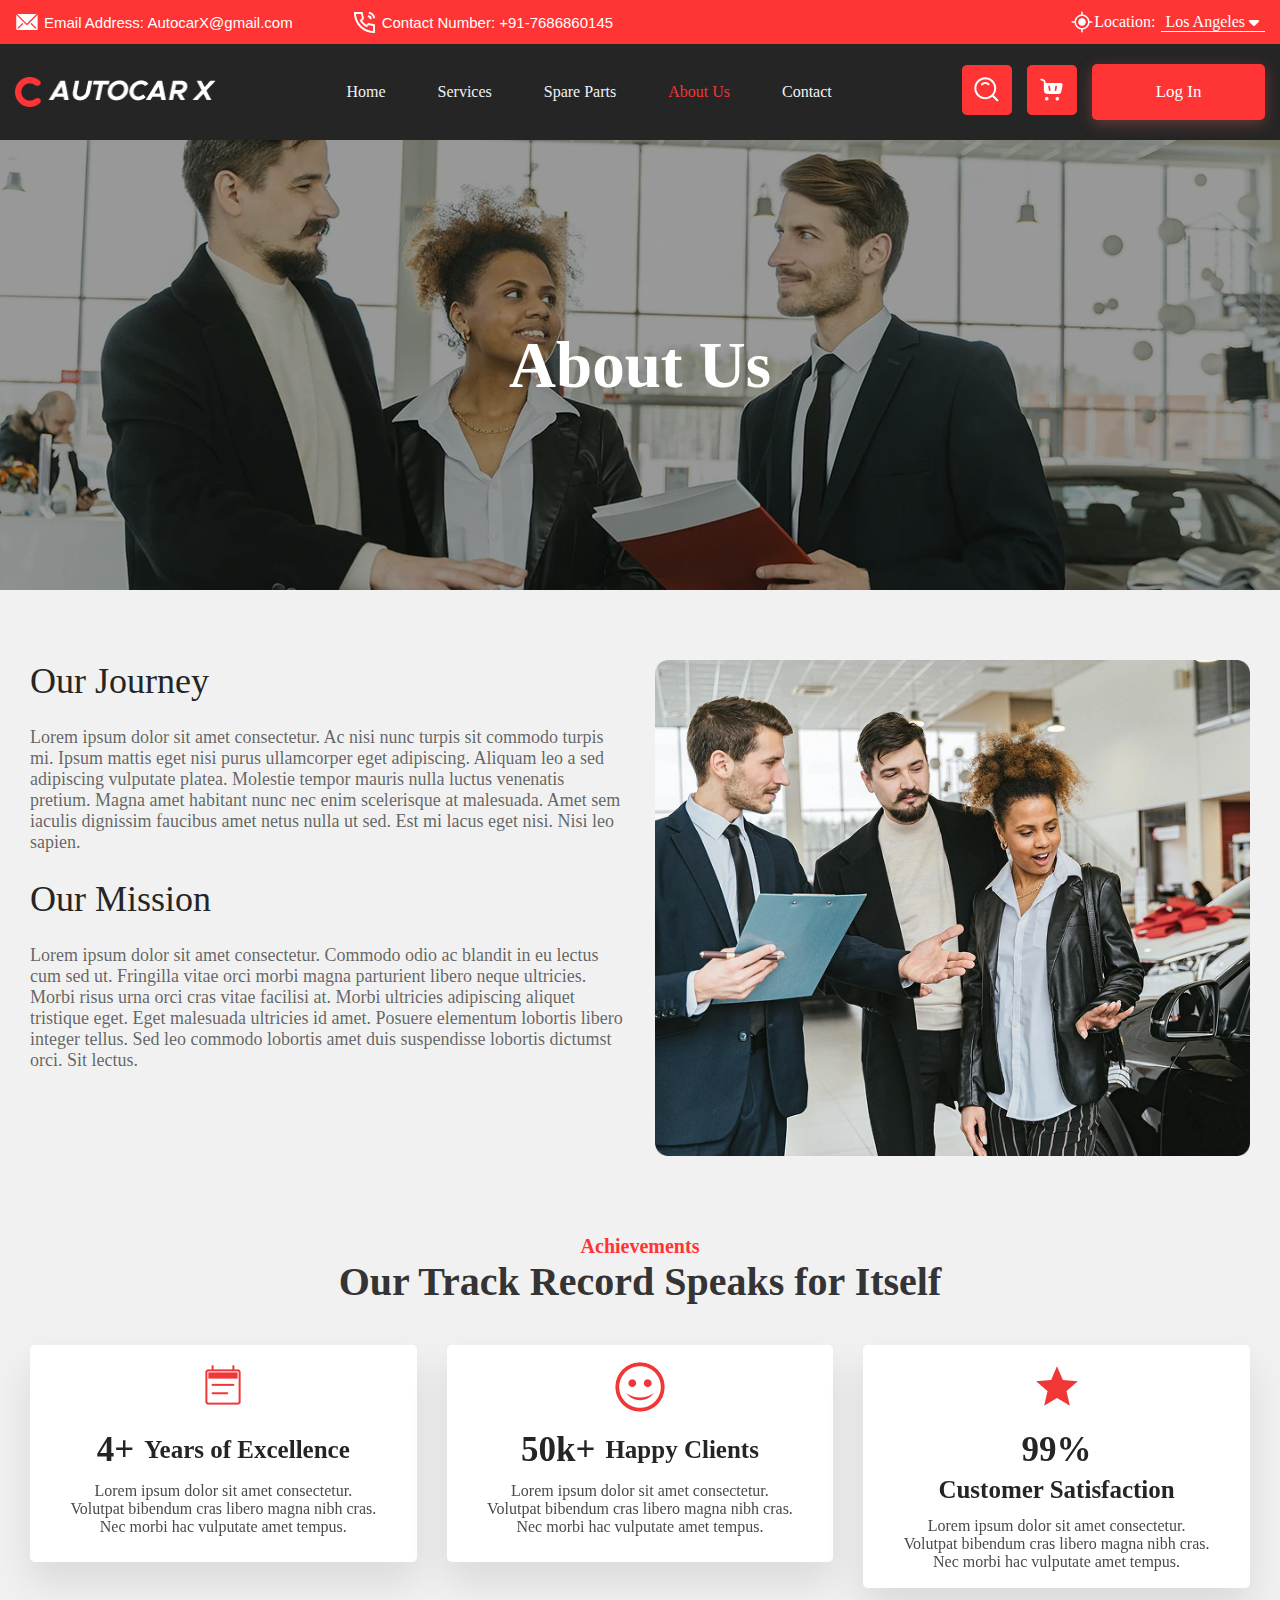
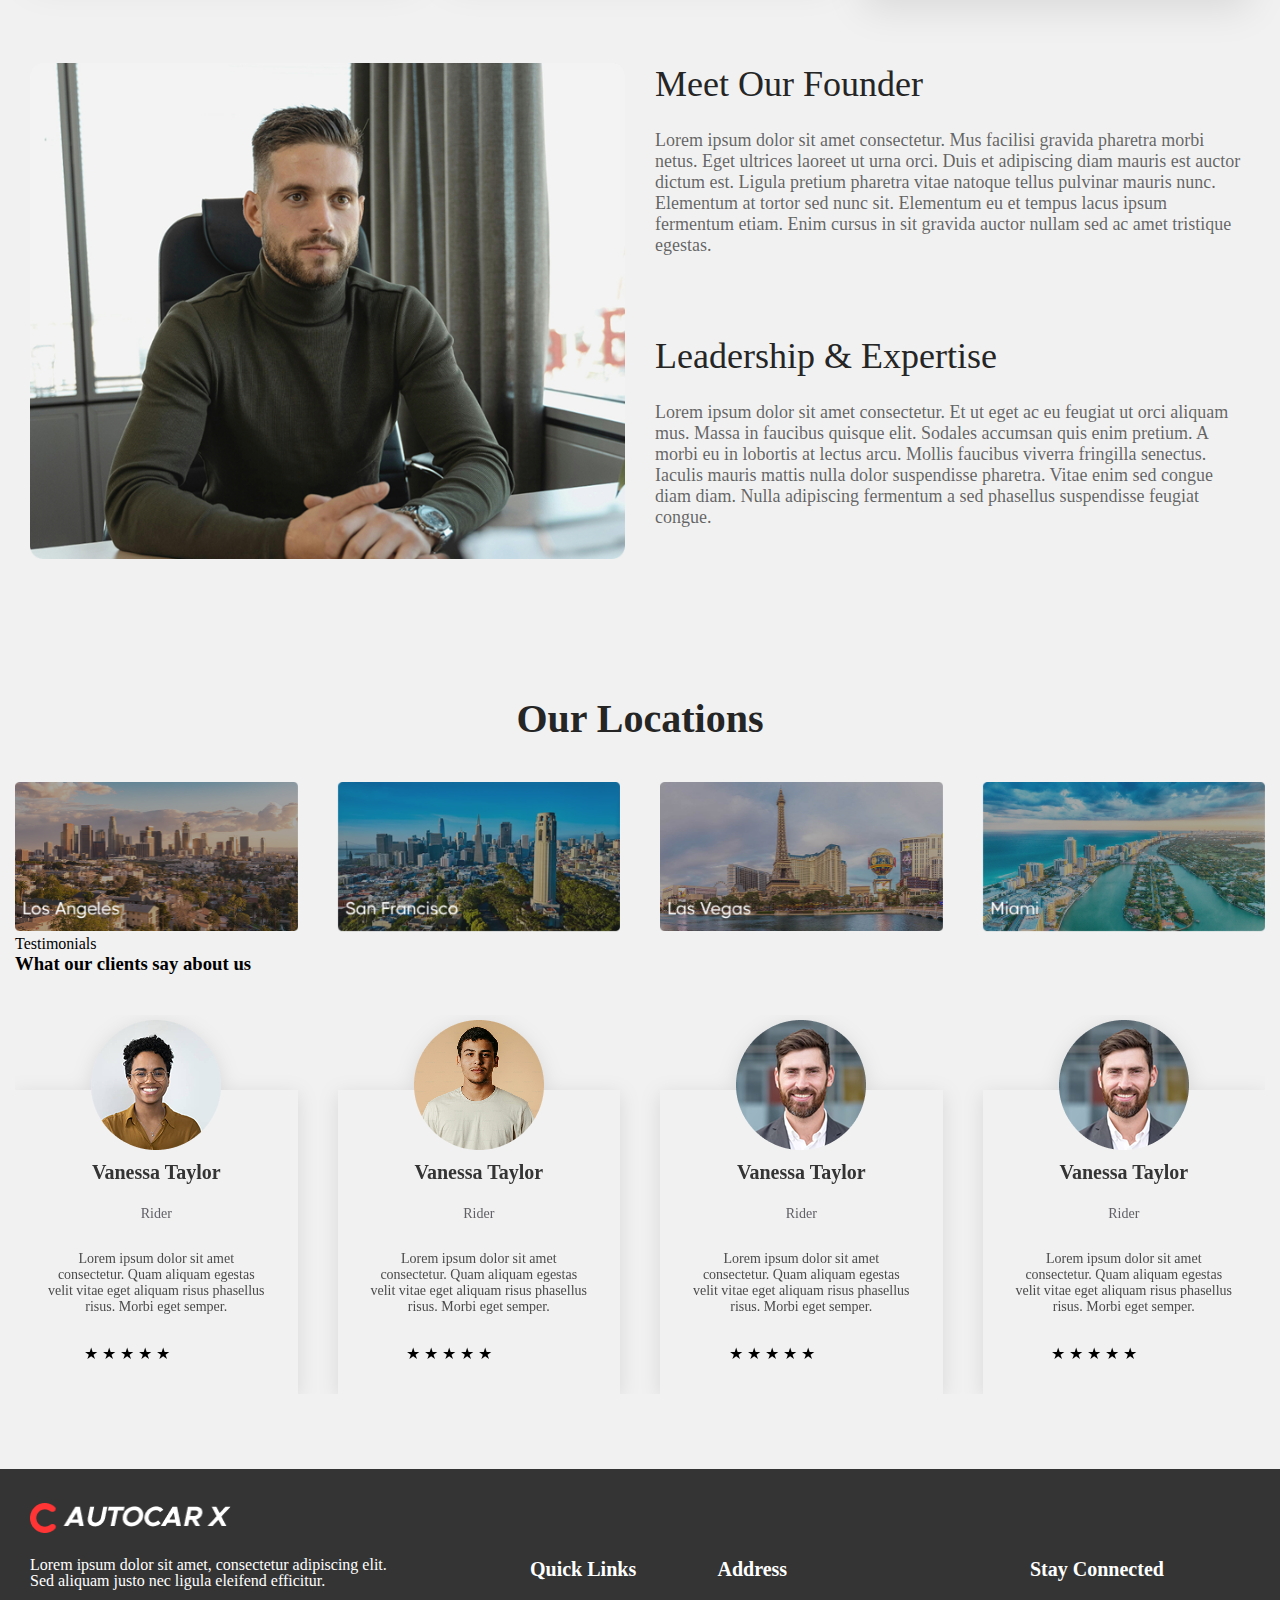
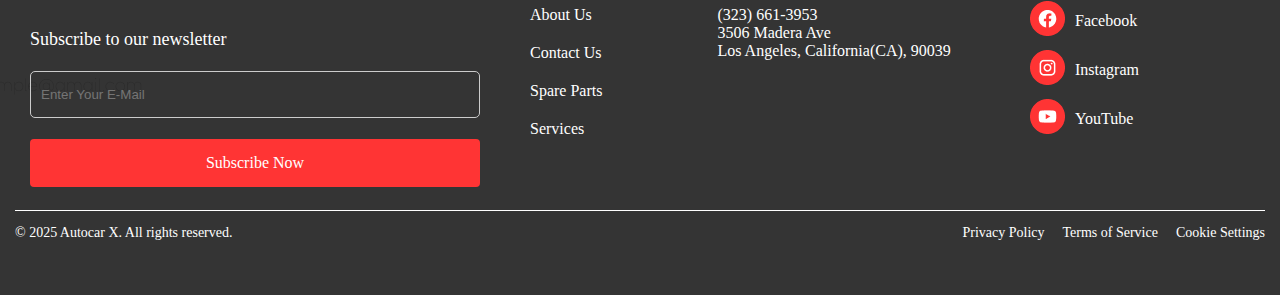
<file: aboutus.html>
<!DOCTYPE html>
<html lang="en">
  <head>
    <meta charset="UTF-8" />
    <meta name="viewport" content="width=device-width, initial-scale=1.0" />
    <title>Document</title>
    <link rel="stylesheet" href="./css/aboutus.css" />
     <link
      href="https://cdnjs.cloudflare.com/ajax/libs/font-awesome/6.4.0/css/all.min.css"
      rel="stylesheet"
    />

    <link
      rel="stylesheet"
      href="https://cdn.jsdelivr.net/npm/swiper@11/swiper-bundle.min.css"
    />

    <style>
      .swiper-slide > img {
        width: 100%;
      }
    </style>
  </head>

  <body>

      <!-- navbar -->

    <header class="nav-sec">
      <div class="top-nav">
        <div class="container">
          <div class="top-nav-main">
            <div class="top-nav-left">
              <a href=""
                ><img
                  src="./assest/img/clarity_email-solid.png"
                  alt="no"
                />Email Address: AutocarX@gmail.com</a
              >

              <a href=""
                ><img src="./assest/img/tdesign_call-1.png" alt="no" />Contact
                Number: +91-7686860145</a
              >
            </div>
           <div class="location-dropdown" id="locationDropdown">
              <div class="location-label">
                <!-- <i class="fas fa-crosshairs"></i> -->
                <img
                  src="./assest/img/fluent_my-location-16-regular.png"
                  alt="no"
                />
                <span class="location-text">Location:</span>
                <div class="location-select">
                  <span id="selectedLocation">Los Angeles</span>
                  <i class="fas fa-caret-down"></i>
                </div>
              </div>
              <div class="dropdown-content" id="dropdownContent">
                <div data-location="New York">New York</div>
                <div data-location="Chicago">Chicago</div>
                <div data-location="San Francisco">San Francisco</div>
                <div data-location="Los Angeles" class="selected">Los Angeles</div>
              </div>
            </div>
          </div>
        </div>
      </div>
       <div class="hdr-bttm-wrpr">
        <div class="container">
          <div class="hdr-bttm-wrpr-inr">
            <div class="nav-logo">
              <a href="#url">
                <img src="./assest/img/Group 6.png" alt="main-logo" />
              </a>
            </div>

            <div class="nav-toggler">
              <span></span>
            </div>

            <div class="nav-collapse">
              <ul>
                <li><a href="./index.html">Home</a></li>
                <li><a href="./services.html">Services</a></li>
                <li><a href="./sparepart.html">Spare Parts</a></li>
                <li><a class="nav-links active" href="./aboutus.html">About Us</a></li>
                <li><a href="./contactus.html">Contact</a></li>
              </ul>
              <div class="nav-btn">
                <a href="#url">
                  <img src="./assest/img/Group 8.png" alt="cart" />
                </a>
                <a href="#url">
                  <img src="./assest/img/Group 9.png" alt="search" />
                </a>
                <a href="#url" class="main-btn">Log In</a>
              </div>
            </div>
          </div>
        </div>
      </div>

      <!-- Sidebar Overlay -->
      <div class="sidebar-overlay"></div>

      <!-- Sidebar -->
      <div class="sidebar">
        <button class="sidebar-close"></button>
        <ul class="sidebar-nav">
          <li><a href="./index.html">Home</a></li>
          <li><a href="./services.html">Services</a></li>
          <li><a href="./sparepart.html">Spare Parts</a></li>
          <li><a href="./aboutus.html">About Us</a></li>
          <li><a href="./contactus.html">Contact</a></li>
        </ul>

        <div class="sidebar-actions">
          <div class="sidebar-icons">
            <a href="#url">
              <img src="./assest/img/Group 8.png" alt="cart" />
            </a>
            <a href="#url">
              <img src="./assest/img/Group 9.png" alt="search" />
            </a>
          </div>
          <a href="#url" class="main-btn">Log In</a>
        </div>
    </div>
    

      
    </header>


















    <section class="about-sec">
      <div class="container">
        <div class="row">
          <div class="about-text">
            <h3>About Us</h3>
          </div>
        </div>
      </div>
    </section>

    <section class="journey-sec">
      <div class="container">
        <div class="row">
          <div class="col-12">
            <div class="journey">
              <div class="col-6">
                <div class="our-journey">
                  <h3>Our Journey</h3>
                  <p class="journey-text">
                    Lorem ipsum dolor sit amet consectetur. Ac nisi nunc turpis
                    sit commodo turpis mi. Ipsum mattis eget nisi purus
                    ullamcorper eget adipiscing. Aliquam leo a sed adipiscing
                    vulputate platea. Molestie tempor mauris nulla luctus
                    venenatis pretium. Magna amet habitant nunc nec enim
                    scelerisque at malesuada. Amet sem iaculis dignissim
                    faucibus amet netus nulla ut sed. Est mi lacus eget nisi.
                    Nisi leo sapien.
                  </p>
                </div>
                <div class="our-mission">
                  <h3>Our Mission</h3>
                  <p class="journey-text">
                    Lorem ipsum dolor sit amet consectetur. Commodo odio ac
                    blandit in eu lectus cum sed ut. Fringilla vitae orci morbi
                    magna parturient libero neque ultricies. Morbi risus urna
                    orci cras vitae facilisi at. Morbi ultricies adipiscing
                    aliquet tristique eget. Eget malesuada ultricies id amet.
                    Posuere elementum lobortis libero integer tellus. Sed leo
                    commodo lobortis amet duis suspendisse lobortis dictumst
                    orci. Sit lectus.
                  </p>
                </div>
              </div>

              <div class="col-6">
                <div class="picture">
                  <img src="./assest/img/image (200).png" alt="" />
                </div>
              </div>
            </div>
          </div>
        </div>
      </div>
    </section>



    <!-- countdown section  -->
     <section class="Achievements">
       <div class="container">
            <div class="row">
                <div class="Achievements-top-part">
                    <span>Achievements</span>
                    <h3>Our Track Record Speaks for Itself</h3>

                </div>
                <div class="col-12">
                    <div class="countdown-part">
                        <div class="col-57">
                            <div class="stat-card">
                                <div class="icon calendar">
                                    <img src="./assest/img/line-md_calendar.png" alt="no">
                                </div>
                                <div class="main-stat">
                                    <div class="counter" id="years">10+</div>
                                    <div class="label">Years of Excellence</div>
                                </div>
                                <div class="description">
                                     Lorem ipsum dolor sit amet consectetur. <br>
                                     Volutpat bibendum cras libero magna nibh cras.<br>
                                     Nec morbi hac vulputate amet tempus.
                                </div>
                            </div>

                        </div>
                        <div class="col-57">
                            <div class="stat-card">
                                <div class="icon happy">
                                    <img src="./assest/img/wpf_happy.png" alt="no">
                                </div>
                                <div class="main-stat">
                                    <div class="counter" id="clients">50k+</div>
                                    <div class="label">Happy Clients</div>
                                </div>
                                <div class="description">
                                     Lorem ipsum dolor sit amet consectetur.<br> 
                                     Volutpat bibendum cras libero magna nibh cras.<br>
                                     Nec morbi hac vulputate amet tempus.
                                </div>
                            </div>

                        </div>
                        <div class="col-57">
                             <div class="stat-card">
                                <div class="icon star">
                                    <img src="./assest/img/ic_outline-star.png" alt="no">
                                </div>
                                <div class="main-stat">
                                    <div class="counter" id="satisfaction">99%</div>
                                    <div class="label">Customer Satisfaction</div>
                                </div>
                                <div class="description">
                                     Lorem ipsum dolor sit amet consectetur.<br> 
                                     Volutpat bibendum cras libero magna nibh cras.<br>
                                     Nec morbi hac vulputate amet tempus.
                                </div>
                            </div>

                        </div>

                    </div>

                </div> 
            </div>

        </div>
   </section> 

  <script> 
        // Animated counter function
        function animateCounter(element, start, end, duration, suffix = '') {
            const startTime = performance.now();
            const isPercentage = suffix === '%';
            
            function updateCounter(currentTime) {
                const elapsed = currentTime - startTime;
                const progress = Math.min(elapsed / duration, 1);
                
                // Easing function for smooth animation
                const easeOutQuart = 1 - Math.pow(1 - progress, 4);
                const current = Math.floor(start + (end - start) * easeOutQuart);
                
                if (isPercentage) {
                    element.textContent = current + suffix;
                } else if (end >= 1000) {
                    // For large numbers, add 'k+' suffix
                    element.textContent = Math.floor(current / 1000) + 'k+';
                } else {
                    element.textContent = current + suffix;
                }
                
                if (progress < 1) {
                    requestAnimationFrame(updateCounter);
                }
            }
            
            requestAnimationFrame(updateCounter);
        }

        // Live updating counters
        function startLiveCounters() {
            const yearsElement = document.getElementById('years');
            const clientsElement = document.getElementById('clients');
            const satisfactionElement = document.getElementById('satisfaction');
            
            let years = 10;
            let clients = 50000;
            let satisfaction = 99;
            
            // Initial animation
            setTimeout(() => animateCounter(yearsElement, 0, years, 2000, '+'), 500);
            setTimeout(() => animateCounter(clientsElement, 0, clients, 2500), 1000);
            setTimeout(() => animateCounter(satisfactionElement, 0, satisfaction, 2000, '%'), 1500);
            
            // Live updates every few seconds
            setInterval(() => {
                // Simulate growth
                years += Math.random() > 0.7 ? 1 : 0;
                clients += Math.floor(Math.random() * 100) + 50;
                satisfaction = Math.min(99, satisfaction + (Math.random() > 0.8 ? 0.1 : 0));
                
                // Update display
                yearsElement.textContent = years + '+';
                clientsElement.textContent = Math.floor(clients / 1000) + 'k+';
                satisfactionElement.textContent = Math.floor(satisfaction) + '%';
                
                // Add flash effect
                [yearsElement, clientsElement, satisfactionElement].forEach(el => {
                    el.style.transform = 'scale(1.1)';
                    el.style.color = '#e74c3c';
                    setTimeout(() => {
                        el.style.transform = 'scale(1)';
                        el.style.color = '#2c3e50';
                    }, 200);
                });
            }, 5000);
        }

        // Add floating sparkles
        function createFloatingSparkles() {
            // Removed floating sparkles functionality
        }

        // Initialize everything
        document.addEventListener('DOMContentLoaded', () => {
            startLiveCounters();
        });

        // Add smooth transitions to counters
        document.querySelectorAll('.counter').forEach(counter => {
            counter.style.transition = 'all 0.3s ease';
        });
    </script>







    <section class="founder-sec">
      <div class="container">
        <div class="row">
          <div class="col-12">
            <div class="founder">
              <div class="col-6">
                <div class="picture1">
                  <img src="./assest/img/image (210).png" alt="" />
                </div>
              </div>

              <div class="col-6">
                <div class="our-founder">
                  <h3>Meet Our Founder</h3>
                  <p class="journey-text">
                    Lorem ipsum dolor sit amet consectetur. Mus facilisi gravida
                    pharetra morbi netus. Eget ultrices laoreet ut urna orci.
                    Duis et adipiscing diam mauris est auctor dictum est. Ligula
                    pretium pharetra vitae natoque tellus pulvinar mauris nunc.
                    Elementum at tortor sed nunc sit. Elementum eu et tempus
                    lacus ipsum fermentum etiam. Enim cursus in sit gravida
                    auctor nullam sed ac amet tristique egestas.
                  </p>
                </div>

                <div class="leadership">
                  <h3>Leadership & Expertise</h3>
                  <p class="journey-text">
                    Lorem ipsum dolor sit amet consectetur. Et ut eget ac eu
                    feugiat ut orci aliquam mus. Massa in faucibus quisque elit.
                    Sodales accumsan quis enim pretium. A morbi eu in lobortis
                    at lectus arcu. Mollis faucibus viverra fringilla senectus.
                    Iaculis mauris mattis nulla dolor suspendisse pharetra.
                    Vitae enim sed congue diam diam. Nulla adipiscing fermentum
                    a sed phasellus suspendisse feugiat congue.
                  </p>
                </div>
              </div>
            </div>
          </div>
        </div>
      </div>
    </section>

    <section class="card-sec">
      <div class="container">
        <div class="row">
          <div class="location">
            <h3>Our Locations</h3>
          </div>

          <div id="firstslider" class="swiper">
            <!-- Additional required wrapper -->
            <div class="swiper-wrapper">
              <!-- Slides -->
              <div class="swiper-slide">
                <img src="./assest/img/image (22).png" alt="no" />
              </div>
              <div class="swiper-slide">
                <img src="./assest/img/Component 1.png" alt="" />
              </div>
              <div class="swiper-slide">
                <img src="./assest/img/Component 2.png" alt="" />
              </div>
              <div class="swiper-slide">
                <img src="./assest/img/Component 3.png" alt="" />
              </div>
              <div class="swiper-slide">
                <img src="./assest/img/Component 2.png" alt="" />
              </div>
            </div>
            <!-- If we need pagination -->
            <!-- <div class="swiper-pagination"></div> -->

            <!-- If we need navigation buttons -->
            <!-- <div class="swiper-button-prev"></div> -->
            <!-- <div class="swiper-button-next"></div> -->

            <!-- If we need scrollbar -->
            <!-- <div class="swiper-scrollbar"></div> -->
          </div>
        </div>
      </div>
    </section>

    <script src="https://cdn.jsdelivr.net/npm/swiper@11/swiper-bundle.min.js"></script>

    <script>
      const swiper2 = new Swiper("#firstslider", {
        // Optional parameters
        direction: "horizontal",
        loop: true,
        slidesPerView: 3,
        spaceBetween: 20,
         autoplay: {
           delay: 1000,
         },

        breakpoints: {
          768: {
            slidesPerView: 4,
            spaceBetween: 40,
          },
          475: {
            slidesPerView: 1,
            spaceBetween: 30,
          },
        },

        // If we need pagination
        pagination: {
          el: ".swiper-pagination",
        },

        // Navigation arrows
        //   navigation: {
        //     nextEl: '.swiper-button-next',
        //     prevEl: '.swiper-button-prev',
        //   },

        //   // And if we need scrollbar
        //   scrollbar: {
        //     el: '.swiper-scrollbar',
        //   },
      });
    </script>

     <!-- testmonial section  -->

     <section class="testimonial-header">
      <div class="container">
        <div class="testimonial-top-part">
            <span>Testimonials</span>
            <h3>What our clients say about us</h3>
          </div>

      </div>

     </section>

     <section class="testimonial-section">
    <div class="container">
      <div id="secondslider" class="swiper">
        <div class="swiper-wrapper">
          <!-- Repeat slide -->
          <div class="swiper-slide">
            <div class="testimonial-card">
              <div class="testimonial-man">
                <img src="./assest/img/image (18).png" alt="testimonial person" />
              </div>
              <h5 class="testimonial-name">Vanessa Taylor</h5>
              <p class="testimonial-profession">Rider</p>
              <p class="testimonial-content">
                Lorem ipsum dolor sit amet consectetur. Quam aliquam egestas velit vitae eget aliquam risus phasellus risus. Morbi eget semper.
              </p>
              <div class="icon-star">
                <!-- <img src="./assest/img/Group 64.png" alt="star icon" /> -->
                   <span class="star">★</span>
                    <span class="star">★</span>
                    <span class="star">★</span>
                    <span class="star">★</span>
                    <span class="star">★</span>
              </div>
            </div>
          </div>

          <div class="swiper-slide">
            <div class="testimonial-card">
              <div class="testimonial-man">
                <img src="./assest/img/image (17).png" alt="testimonial person" />
              </div>
              <h5 class="testimonial-name">Vanessa Taylor</h5>
              <p class="testimonial-profession">Rider</p>
              <p class="testimonial-content">
                Lorem ipsum dolor sit amet consectetur. Quam aliquam egestas velit vitae eget aliquam risus phasellus risus. Morbi eget semper.
              </p>
              <div class="icon-star">
                <!-- <img src="./assest/img/Group 64.png" alt="star icon" /> -->
                   <span class="star">★</span>
                    <span class="star">★</span>
                    <span class="star">★</span>
                    <span class="star">★</span>
                    <span class="star">★</span>
              </div>
            </div>
          </div>
          <div class="swiper-slide">
            <div class="testimonial-card">
              <div class="testimonial-man">
                <img src="./assest/img/image (15).png" alt="testimonial person" />
              </div>
              <h5 class="testimonial-name">Vanessa Taylor</h5>
              <p class="testimonial-profession">Rider</p>
              <p class="testimonial-content">
                Lorem ipsum dolor sit amet consectetur. Quam aliquam egestas velit vitae eget aliquam risus phasellus risus. Morbi eget semper.
              </p>
              <div class="icon-star">
                <!-- <img src="./assest/img/Group 64.png" alt="star icon" /> -->
                    <span class="star">★</span>
                    <span class="star">★</span>
                    <span class="star">★</span>
                    <span class="star">★</span>
                    <span class="star">★</span>
              </div>
            </div>
          </div>
          <div class="swiper-slide">
            <div class="testimonial-card">
              <div class="testimonial-man">
                <img src="./assest/img/image (15).png" alt="testimonial person" />
              </div>
              <h5 class="testimonial-name">Vanessa Taylor</h5>
              <p class="testimonial-profession">Rider</p>
              <p class="testimonial-content">
                Lorem ipsum dolor sit amet consectetur. Quam aliquam egestas velit vitae eget aliquam risus phasellus risus. Morbi eget semper.
              </p>
              <div class="icon-star">
                <!-- <img src="./assest/img/Group 64.png" alt="star icon" /> -->
                   <span class="star">★</span>
                    <span class="star">★</span>
                    <span class="star">★</span>
                    <span class="star">★</span>
                    <span class="star">★</span>
              </div>
            </div>
          </div>
          <div class="swiper-slide">
            <div class="testimonial-card">
              <div class="testimonial-man">
                <img src="./assest/img/image (16).png" alt="testimonial person" />

              </div>
              <h5 class="testimonial-name">Vanessa Taylor</h5>
              <p class="testimonial-profession">Rider</p>
              <p class="testimonial-content">
                Lorem ipsum dolor sit amet consectetur. Quam aliquam egestas velit vitae eget aliquam risus phasellus risus. Morbi eget semper.
              </p>
              <div class="icon-star">
                <!-- <img src="./assest/img/Group 64.png" alt="star icon" /> -->
                    <span class="star">★</span>
                    <span class="star">★</span>
                    <span class="star">★</span>
                    <span class="star">★</span>
                    <span class="star">★</span>
              </div>
            </div>
          </div>

          <!-- You can copy and paste the above block for more slides -->
          <!-- Add more swiper-slide blocks here if needed -->
        </div>

        <!-- Pagination -->
        <!-- <div class="swiper-pagination"></div> -->
      </div>
    </div>
  </section>

  <script src="https://cdn.jsdelivr.net/npm/swiper@11/swiper-bundle.min.js"></script>
  <script>
    const swiper20 = new Swiper('#secondslider', {
      direction: 'horizontal',
      loop: true,
      slidesPerView: 1,
      spaceBetween: 20,

      breakpoints: {
        1024: {
          slidesPerView: 4,
          spaceBetween: 40,
        },
        768: {
          slidesPerView: 3,
          spaceBetween: 40,
        },
        475: {
          slidesPerView: 2,
          spaceBetween: 30,
        },
      },

      pagination: {
        el: '.swiper-pagination',
        clickable: true,
      },
    });
  </script>








     
    <!-- footer section  -->

    <section class="footer">
        <div class="container">
            <div class="row">
                <div class="col-12">
                    <div class="footer-content">
                        <div class="col-41">
                            <div class="footer-logo">
                                <img src="./assest/img/Group 6 (1).png" alt="no">

                            </div>
                             <p class="footer-content-p1">
                               Lorem ipsum dolor sit amet, consectetur adipiscing elit. Sed
                               aliquam justo nec ligula eleifend efficitur.
                            </p>
                            <p class="footer-content-p2">Subscribe to our newsletter</p>
                            <input type="email" id="footer-email" placeholder="Enter Your E-Mail" />
                            <div class="footer-side1-btn">
                               <a href="#url" >Subscribe Now</a>
                            </div>
                        </div>
                        <div class="col-15 footer2div">
                            <h3>Quick Links</h3>
                            <ul>
                              <li class="footer2divlink1"><a href="#url"> About Us</a></li>
                              <li class="footer2divlink2"><a href="#url">Contact Us</a></li>
                              <li class="footer2divlink3"><a href="#url">Spare Parts</a></li>
                              <li class="footer2divlink4"><a href="#url">Services</a></li>
                            </ul>

                        </div>
                        <div class="col-25 footer3div ">
                             <h3>Address</h3>
                            <p>(323) 661-3953<br>
                               3506 Madera Ave<br>
                              Los Angeles, California(CA), 90039</p>

                        </div>
                        <div class="col-20 footer4div">
                            <h3>Stay Connected</h3>
                            <ul>
                               <li class="footer4div-logo-content1">
                                <div>
                                    <img src="./assest/img/Group 52.png" alt="no">
                                </div>
                                <a href="#url">Facebook</a>
                               </li>
                               <li class="footer4div-logo-content2">
                                <div>
                                    <img src="./assest/img/Group 53.png" alt="no">
                                </div>
                                <a href="#url">Instagram</a>
                               </li>
                               <li class="footer4div-logo-content3">
                                <div>
                                    <img src="./assest/img/Group 56.png" alt="no">
                                </div>
                                <a href="#url">YouTube</a>
                               </li>
                            </ul>

                        </div>

                    </div>

                </div>
                

            </div>
            <div class="footer-line">

            </div>
            <div class="footer-bottom">
                <p>© 2025 Autocar X. All rights reserved.</p>
                <div class="footer-bottom-links">
                    <a href="#">Privacy Policy</a>
                    <a href="#">Terms of Service</a>
                    <a href="#">Cookie Settings</a>
                </div>

            </div>
           
        </div>
    </section>



  <script src="./js/locationoption.js"></script>
  <script src="./js/index.js"></script>


  </body>
</html>
</file>
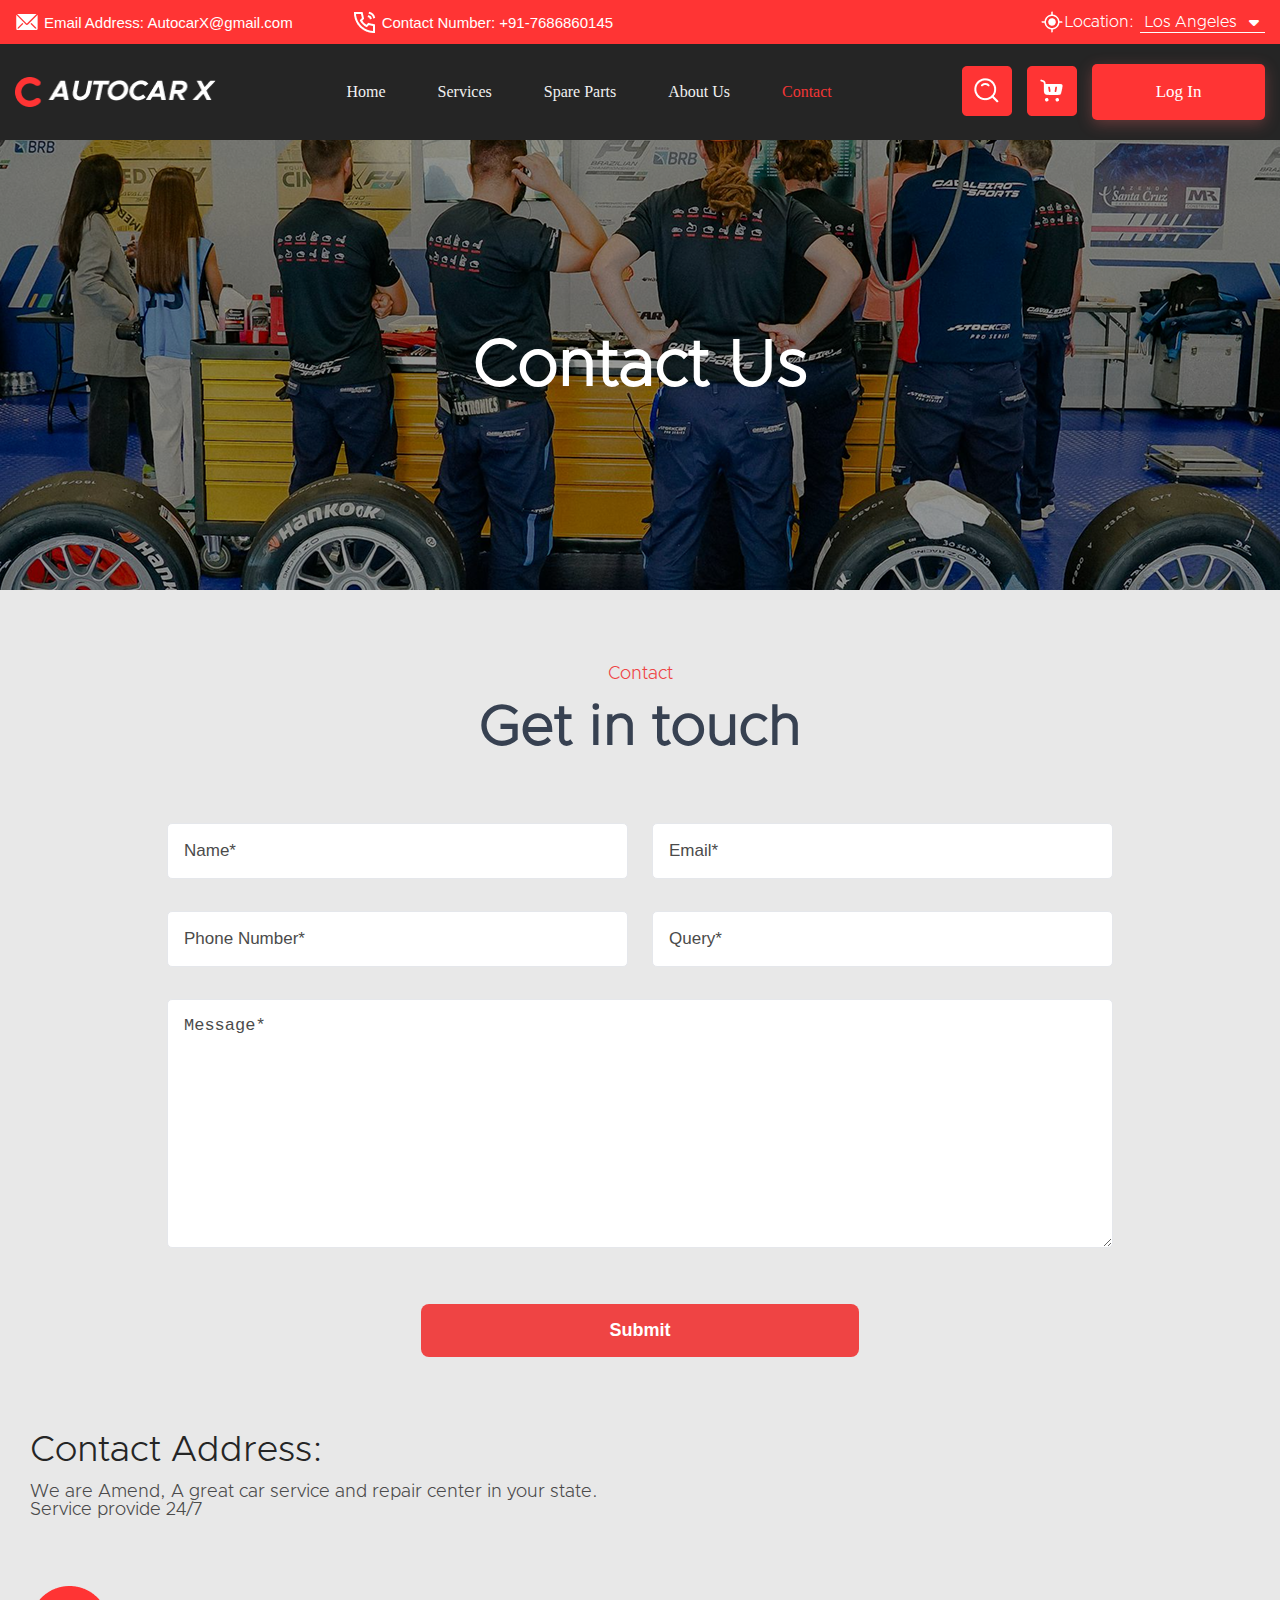
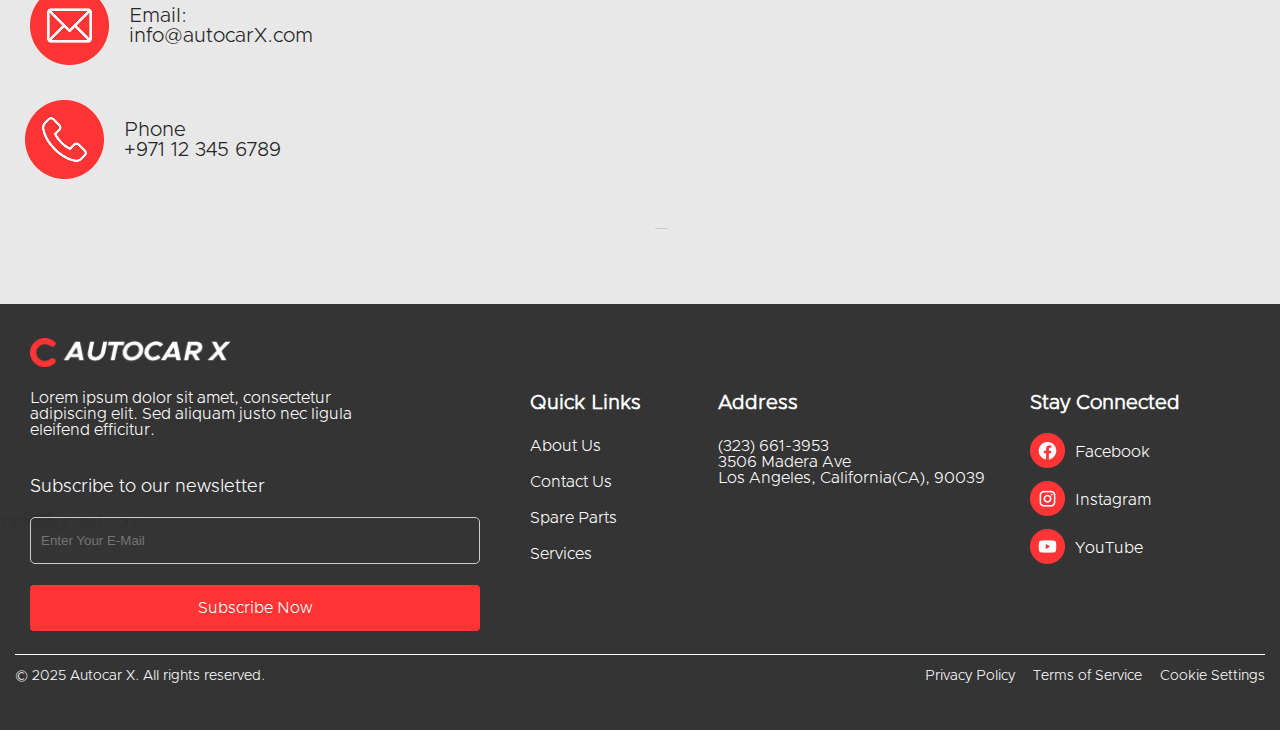
<file: contactus.html>
<!DOCTYPE html>
<html lang="en">

<head>
    <meta charset="UTF-8">
    <meta name="viewport" content="width=device-width, initial-scale=1.0">
    <title>Contact Form</title>
    <link rel="stylesheet" href="./css/contactus.css">
     <link
      href="https://cdnjs.cloudflare.com/ajax/libs/font-awesome/6.4.0/css/all.min.css"
      rel="stylesheet"
    />

</head>

<body>


          <!-- navbar -->

    <header class="nav-sec">
      <div class="top-nav">
        <div class="container">
          <div class="top-nav-main">
            <div class="top-nav-left">
              <a href=""
                ><img
                  src="./assest/img/clarity_email-solid.png"
                  alt="no"
                />Email Address: AutocarX@gmail.com</a
              >

              <a href=""
                ><img src="./assest/img/tdesign_call-1.png" alt="no" />Contact
                Number: +91-7686860145</a
              >
            </div>
             
            <div class="location-dropdown" id="locationDropdown">
              <div class="location-label">
                
                <img
                  src="./assest/img/fluent_my-location-16-regular.png"
                  alt="no"
                />
                <span class="location-text">Location:</span>
                <div class="location-select">
                  <span id="selectedLocation">Los Angeles</span>
                  <i class="fas fa-caret-down"></i>
                </div>
              </div>
              <div class="dropdown-content" id="dropdownContent">
                <div data-location="New York">New York</div>
                <div data-location="Chicago">Chicago</div>
                <div data-location="San Francisco">San Francisco</div>
                <div data-location="Los Angeles" class="selected">Los Angeles</div>
              </div>
            </div>











           
          </div>
        </div>
      </div>
       <div class="hdr-bttm-wrpr">
        <div class="container">
          <div class="hdr-bttm-wrpr-inr">
            <div class="nav-logo">
              <a href="#url">
                <img src="./assest/img/Group 6.png" alt="main-logo" />
              </a>
            </div>

            <div class="nav-toggler">
              <span></span>
            </div>

            <div class="nav-collapse">
              <ul>
                <li><a href="./index.html">Home</a></li>
                <li><a href="./services.html">Services</a></li>
                <li><a href="./sparepart.html">Spare Parts</a></li>
                <li><a href="./aboutus.html">About Us</a></li>
                <li><a class="nav-links active" href="./contactus.html">Contact</a></li>
              </ul>
              <div class="nav-btn">
                <a href="#url">
                  <img src="./assest/img/Group 8.png" alt="cart" />
                </a>
                <a href="#url">
                  <img src="./assest/img/Group 9.png" alt="search" />
                </a>
                <a href="#url" class="main-btn">Log In</a>
              </div>
            </div>
          </div>
        </div>
      </div>

      <!-- Sidebar Overlay -->
      <div class="sidebar-overlay"></div>

      <!-- Sidebar -->
      <div class="sidebar">
        <button class="sidebar-close"></button>
        <ul class="sidebar-nav">
          <li><a href="./index.html">Home</a></li>
          <li><a href="./services.html">Services</a></li>
          <li><a href="./sparepart.html">Spare Parts</a></li>
          <li><a href="./aboutus.html">About Us</a></li>
          <li><a href="./contactus.html">Contact</a></li>
        </ul>

        <div class="sidebar-actions">
          <div class="sidebar-icons">
            <a href="#url">
              <img src="./assest/img/Group 8.png" alt="cart" />
            </a>
            <a href="#url">
              <img src="./assest/img/Group 9.png" alt="search" />
            </a>
          </div>
          <a href="#url" class="main-btn">Log In</a>
        </div>
    </div>
    

      
    </header>











    <!-- contact-section -->

    <section class="contact-sec">
        <div class="container">
            <div class="row">
                <div class="contact-text">
                    <h3>Contact Us</h3>
                </div>
            </div>
        </div>
    </section>

    <!-- form-section -->

    <section class="contact-section">
        <div class="container">
            <!-- <div class="row"> -->
                <div class="contact-sec2">
                    <div class="contact-header">
                        <span class="contact-label">Contact</span>
                        <h2 class="contact-title">Get in touch</h2>
                    </div>

                    <form class="contact-form" action="#" method="POST">
                        <div class="form-container">
                            <div class="form-row">
                                <div class="form-group">
                                    <label for="name" class="form-label"></label>
                                    <input type="text" id="name" name="name" class="form-input" 
                                        placeholder="Name*">
                                </div>

                                <div class="form-group">
                                    <label for="email" class="form-label"></label>
                                    <input type="email" id="email" name="email" class="form-input" 
                                        placeholder="Email*">
                                </div>
                            </div>

                            <div class="form-row">
                                <div class="form-group">
                                    <label for="phone" class="form-label"></label>
                                    <input type="tel" id="phone" name="phone" class="form-input" 
                                        placeholder="Phone Number*">
                                </div>

                                <div class="form-group">
                                    <label for="query" class="form-label"></label>
                                    <input type="text" id="query" name="query" class="form-input" 
                                        placeholder="Query*">
                                </div>
                            </div>

                            <div class="form-group full-width">
                                <label for="message" class="form-label"></label>
                                <textarea id="message" name="message" class="form-textarea" 
                                    placeholder="Message*"></textarea>
                            </div>

                            <button type="submit" class="submit-button">Submit</button>
                        </div>
                    </form>
                </div>
            </div>
        </div>

    </section>



    <section class="address-sec">
        <div class="container">
            <div class="row">
                <div class="col-12">
                    <div class="address">
                        <div class="col-6">
                            <div class="contact-add">
                                <h3>Contact Address:</h3>
                                <p>We are Amend, A great car service and repair center in your state. <br>
                                    Service provide 24/7</p>
                            </div>

                            <div class="email">
                                <img src="./assest/img/Group 149.png" alt="">
                                <p class="email-text">Email: <br>
                                    info@autocarX.com</p>
                            </div>

                            <div class="call">
                                <img src="./assest/img/Group 148.png" alt="">
                                <p class="email-text">Phone <br>
                                    +971 12 345 6789</p>
                            </div>
                        </div>

                        <div class="col-6">
                            <!-- <div class="map">
                                <img src="./assest/img/Rectangle 61.png" alt="">
                            </div> -->
                          <div class="embed-map-responsive" >
                                 <div class="embed-map-container">
                                   <iframe
                                    class="embed-map-frame"
                                    frameborder="0"
                                    scrolling="no"
                                    marginheight="0"
                                    marginwidth="0"
                                   src="https://maps.google.com/maps?width=600&height=400&hl=en&q=Los%20Angeles&t=&z=15&ie=UTF8&iwloc=B&output=embed"
                                  ></iframe>
                                   <a
                                  href="https://sprunkiretake.net"
                                    class="embed-map-link"
                                   >sprunki retake</a>
                                </div>
                          </div>




                        </div>
                    </div>
                </div>
            </div>
        </div>
    </section>


<!-- footer section  -->
     <section class="footer">
        <div class="container">
            <div class="row">
                <div class="col-12">
                    <div class="footer-content">
                        <div class="col-41">
                            <div class="footer-logo">
                                <img src="./assest/img/Group 6 (1).png" alt="no">

                            </div>
                             <p class="footer-content-p1">
                               Lorem ipsum dolor sit amet, consectetur adipiscing elit. Sed
                               aliquam justo nec ligula eleifend efficitur.
                            </p>
                            <p class="footer-content-p2">Subscribe to our newsletter</p>
                            <input type="email" id="footer-email" placeholder="Enter Your E-Mail" />
                            <div class="footer-side1-btn">
                               <a href="#url" >Subscribe Now</a>
                            </div>
                        </div>
                        <div class="col-15 footer2div">
                            <h3>Quick Links</h3>
                            <ul>
                              <li class="footer2divlink1"><a href="./aboutus.html"> About Us</a></li>
                              <li class="footer2divlink2"><a href="./contactus.html">Contact Us</a></li>
                              <li class="footer2divlink3"><a href="./sparepart.html">Spare Parts</a></li>
                              <li class="footer2divlink4"><a href="./services.html">Services</a></li>
                            </ul>

                        </div>
                        <div class="col-25 footer3div ">
                             <h3>Address</h3>
                            <p>(323) 661-3953<br>
                               3506 Madera Ave<br>
                              Los Angeles, California(CA), 90039</p>

                        </div>
                        <div class="col-20 footer4div">
                            <h3>Stay Connected</h3>
                            <ul>
                               <li class="footer4div-logo-content1">
                                <div>
                                    <img src="./assest/img/Group 52.png" alt="no">
                                </div>
                                <a href="#url">Facebook</a>
                               </li>
                               <li class="footer4div-logo-content2">
                                <div>
                                    <img src="./assest/img/Group 53.png" alt="no">
                                </div>
                                <a href="#url">Instagram</a>
                               </li>
                               <li class="footer4div-logo-content3">
                                <div>
                                    <img src="./assest/img/Group 56.png" alt="no">
                                </div>
                                <a href="#url">YouTube</a>
                               </li>
                            </ul>

                        </div>

                    </div>

                </div>
                

            </div>
            <div class="footer-line">

            </div>
            <div class="footer-bottom">
                <p>© 2025 Autocar X. All rights reserved.</p>
                <div class="footer-bottom-links">
                    <a href="#">Privacy Policy</a>
                    <a href="#">Terms of Service</a>
                    <a href="#">Cookie Settings</a>
                </div>

            </div>
           
        </div>
    </section>


 <script src="./js/locationoption.js"></script>
 <script src="./js/index.js"></script>

</body>

</html>
</file>
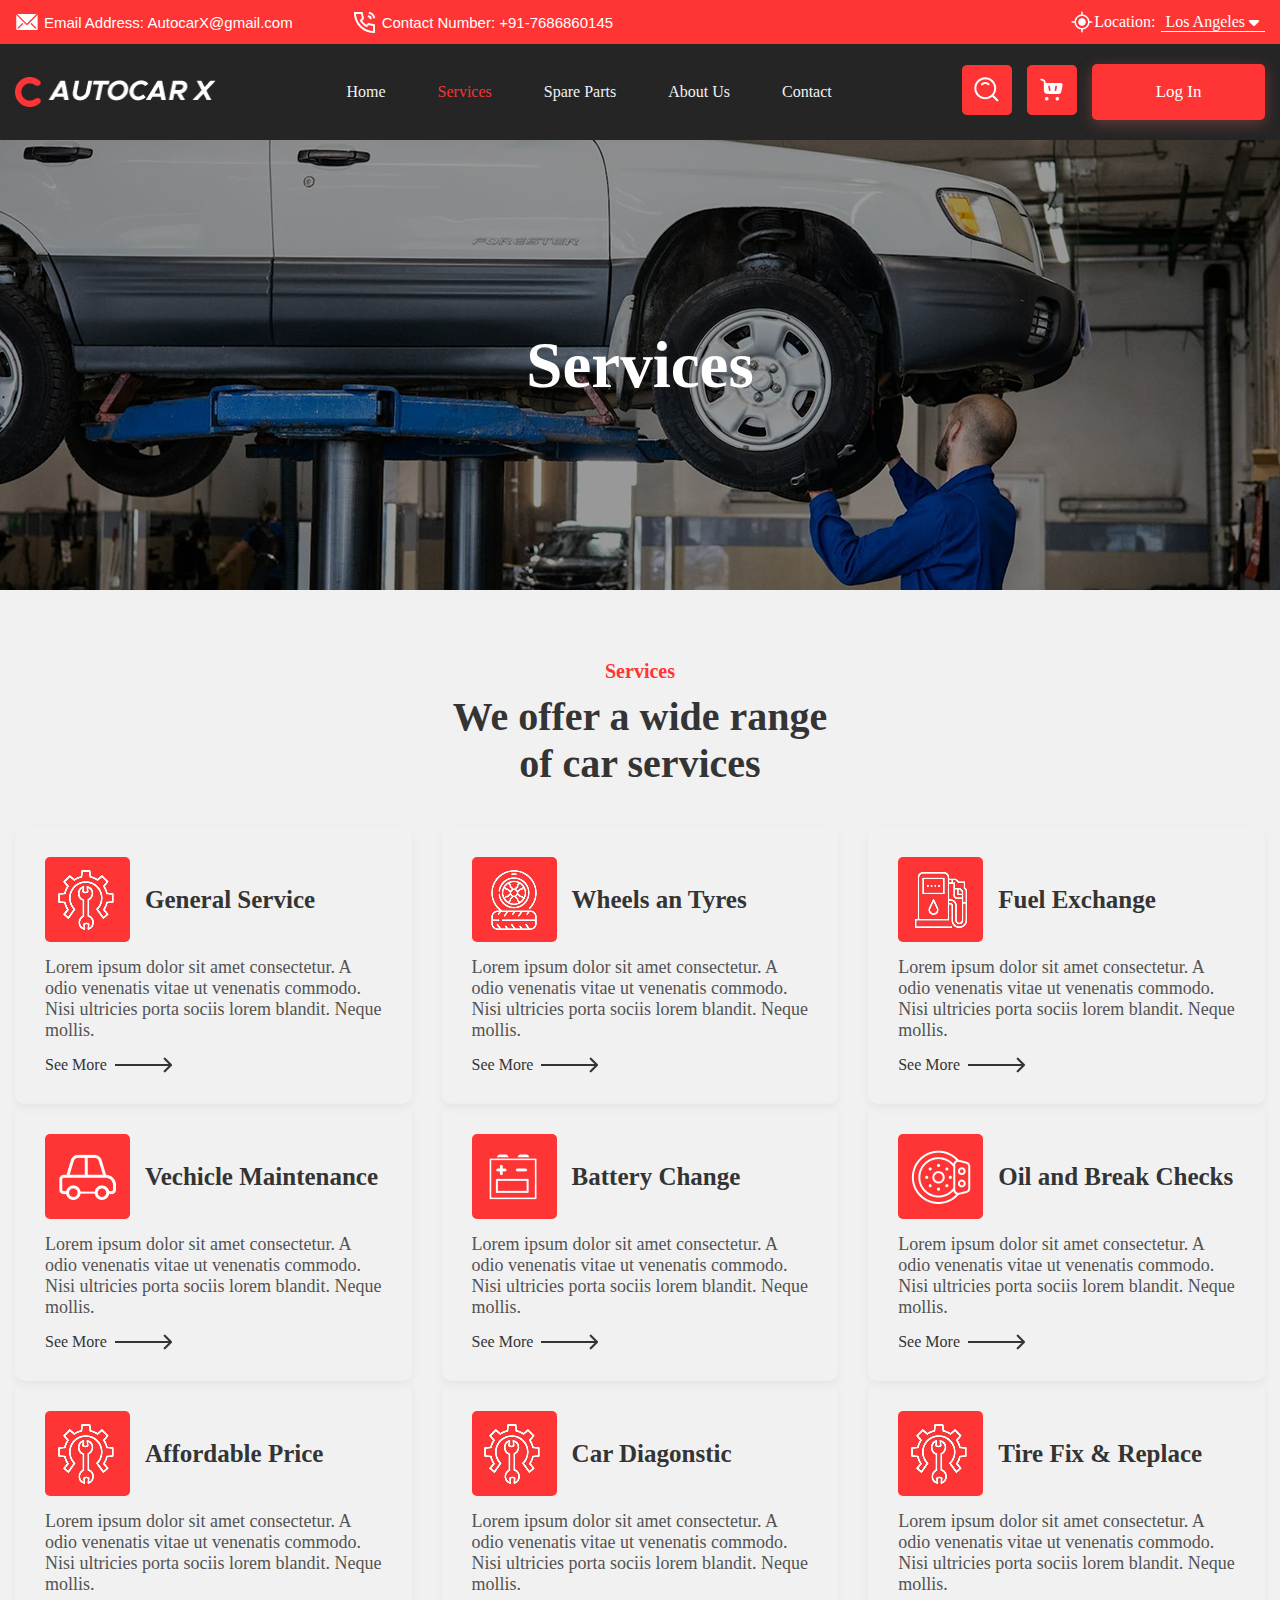
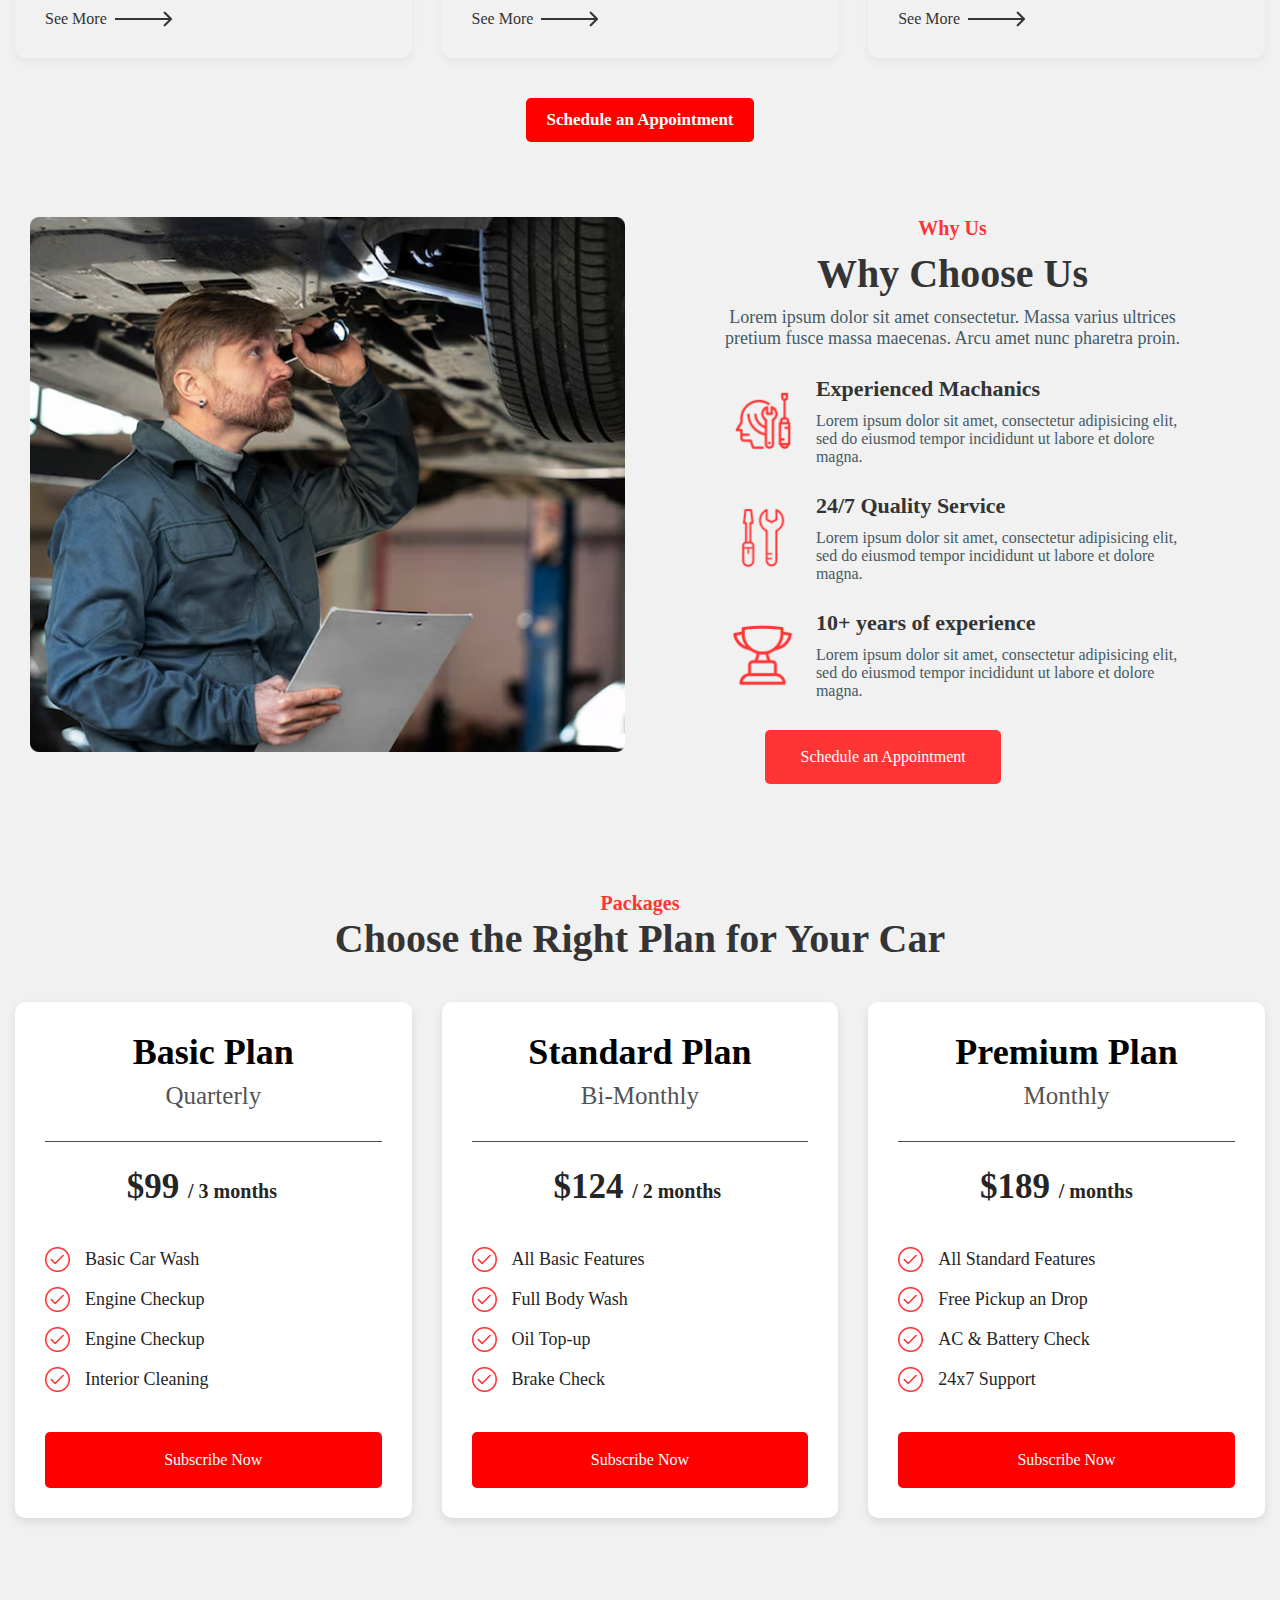
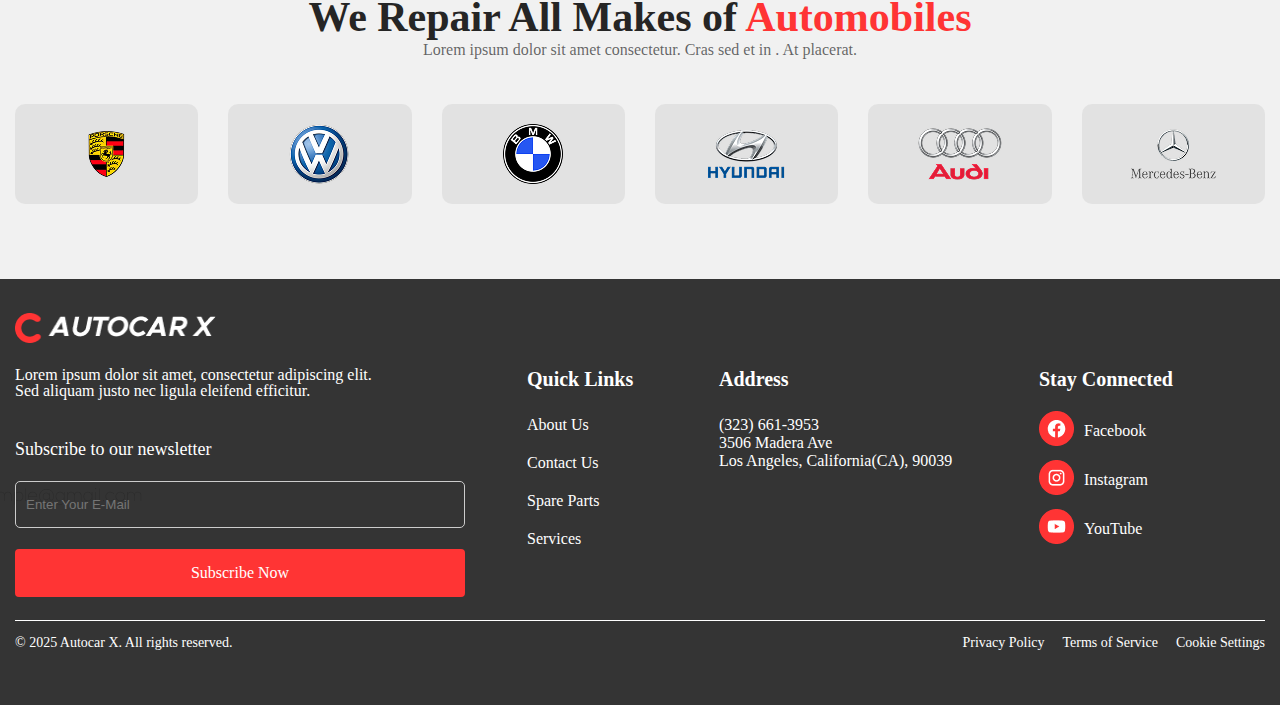
<file: services.html>
<!DOCTYPE html>
<html lang="en">
  <head>
    <meta charset="UTF-8" />
    <meta name="viewport" content="width=device-width, initial-scale=1.0" />
    <title>Document</title>
    <link rel="stylesheet" href="./css/services.css" />
     <link
      href="https://cdnjs.cloudflare.com/ajax/libs/font-awesome/6.4.0/css/all.min.css"
      rel="stylesheet"
    />
    <link
      rel="stylesheet"
      href="https://cdn.jsdelivr.net/npm/swiper@11/swiper-bundle.min.css"
    />
  </head>
  <body>
   
      <!-- navbar -->

    <header class="nav-sec">
      <div class="top-nav">
        <div class="container">
          <div class="top-nav-main">
            <div class="top-nav-left">
              <a href=""
                ><img
                  src="./assest/img/clarity_email-solid.png"
                  alt="no"
                />Email Address: AutocarX@gmail.com</a
              >

              <a href=""
                ><img src="./assest/img/tdesign_call-1.png" alt="no" />Contact
                Number: +91-7686860145</a
              >
            </div>
            <div class="location-dropdown" id="locationDropdown">
              <div class="location-label">
                <!-- <i class="fas fa-crosshairs"></i> -->
                <img
                  src="./assest/img/fluent_my-location-16-regular.png"
                  alt="no"
                />
                <span class="location-text">Location:</span>
                <div class="location-select">
                  <span id="selectedLocation">Los Angeles</span>
                  <i class="fas fa-caret-down"></i>
                </div>
              </div>
              <div class="dropdown-content" id="dropdownContent">
                <div data-location="New York">New York</div>
                <div data-location="Chicago">Chicago</div>
                <div data-location="San Francisco">San Francisco</div>
                <div data-location="Los Angeles" class="selected">Los Angeles</div>
              </div>
            </div>
          </div>
        </div>
      </div>
       <div class="hdr-bttm-wrpr">
        <div class="container">
          <div class="hdr-bttm-wrpr-inr">
            <div class="nav-logo">
              <a href="#url">
                <img src="./assest/img/Group 6.png" alt="main-logo" />
              </a>
            </div>

            <div class="nav-toggler">
              <span></span>
            </div>

            <div class="nav-collapse">
              <ul>
                <li><a  href="./index.html">Home</a></li>
                <li><a class="nav-links active" href="./services.html">Services</a></li>
                <li><a href="./sparepart.html">Spare Parts</a></li>
                <li><a href="./aboutus.html">About Us</a></li>
                <li><a href="./contactus.html">Contact</a></li>
              </ul>
              <div class="nav-btn">
                <a href="#url">
                  <img src="./assest/img/Group 8.png" alt="cart" />
                </a>
                <a href="#url">
                  <img src="./assest/img/Group 9.png" alt="search" />
                </a>
                <a href="#url" class="main-btn">Log In</a>
              </div>
            </div>
          </div>
        </div>
      </div>

      <!-- Sidebar Overlay -->
      <div class="sidebar-overlay"></div>

      <!-- Sidebar -->
      <div class="sidebar">
        <button class="sidebar-close"></button>
        <ul class="sidebar-nav">
          <li><a  href="./index.html">Home</a></li>
          <li><a href="./services.html">Services</a></li>
          <li><a href="./sparepart.html">Spare Parts</a></li>
          <li><a href="./aboutus.html">About Us</a></li>
          <li><a href="./contactus.html">Contact</a></li>
        </ul>

        <div class="sidebar-actions">
          <div class="sidebar-icons">
            <a href="#url">
              <img src="./assest/img/Group 8.png" alt="cart" />
            </a>
            <a href="#url">
              <img src="./assest/img/Group 9.png" alt="search" />
            </a>
          </div>
          <a href="#url" class="main-btn">Log In</a>
        </div>
    </div>
    

      
    </header>











    <section class="services-bg">
      <div class="container">
        <div class="services-bg-content">Services</div>
      </div>
    </section>

    <!-- services section  -->

    <section class="services">
      <div class="container">
        <div class="row">
          <div class="services-title">
            <span>Services</span>
            <h3>
              We offer a wide range <br />
              of car services
            </h3>
          </div>

          <div class="col-12">
            <div class="servics-banner">
              <div class="col-4">
                <div class="servics-banner-card">
                  <div class="servics-upper-part">
                    <div class="servics-upper-part-img">
                      <img src="./assest/img/Rectangle 12.png" alt="" />
                    </div>
                    <p class="services-text">General Service</p>
                  </div>
                  <p class="services-para">
                    Lorem ipsum dolor sit amet consectetur. A odio venenatis
                    vitae ut venenatis commodo. Nisi ultricies porta sociis
                    lorem blandit. Neque mollis.
                  </p>

                  <div class="servics-lower-part">
                    <a href="#">See More </a>
                    <img src="./assest/img/Arrow 1.png" alt="" />
                  </div>
                </div>
              </div>

              <div class="col-4">
                <div class="servics-banner-card">
                  <div class="servics-upper-part">
                    <div class="servics-upper-part-img">
                      <img src="./assest/img/Rectangle 18.png" alt="" />
                    </div>
                    <p class="services-text">Wheels an Tyres</p>
                  </div>
                  <p class="services-para">
                    Lorem ipsum dolor sit amet consectetur. A odio venenatis
                    vitae ut venenatis commodo. Nisi ultricies porta sociis
                    lorem blandit. Neque mollis.
                  </p>

                  <div class="servics-lower-part">
                    <a href="#">See More </a>
                    <img src="./assest/img/Arrow 1.png" alt="" />
                  </div>
                </div>
              </div>

              <div class="col-4">
                <div class="servics-banner-card">
                  <div class="servics-upper-part">
                    <div class="servics-upper-part-img">
                      <img src="./assest/img/Rectangle 19.png" alt="" />
                    </div>
                    <p class="services-text">Fuel Exchange</p>
                  </div>
                  <p class="services-para">
                    Lorem ipsum dolor sit amet consectetur. A odio venenatis
                    vitae ut venenatis commodo. Nisi ultricies porta sociis
                    lorem blandit. Neque mollis.
                  </p>

                  <div class="servics-lower-part">
                    <a href="#">See More </a>
                    <img src="./assest/img/Arrow 1.png" alt="" />
                  </div>
                </div>
              </div>

              <div class="col-4">
                <div class="servics-banner-card">
                  <div class="servics-upper-part">
                    <div class="servics-upper-part-img">
                      <img
                        src="./assest/img/6334885e4060d12e04713345_Vechicle Maintenance 1.png"
                        alt=""
                      />
                    </div>
                    <p class="services-text">Vechicle Maintenance</p>
                  </div>
                  <p class="services-para">
                    Lorem ipsum dolor sit amet consectetur. A odio venenatis
                    vitae ut venenatis commodo. Nisi ultricies porta sociis
                    lorem blandit. Neque mollis.
                  </p>

                  <div class="servics-lower-part">
                    <a href="#">See More </a>
                    <img src="./assest/img/Arrow 1.png" alt="" />
                  </div>
                </div>
              </div>

              <div class="col-4">
                <div class="servics-banner-card">
                  <div class="servics-upper-part">
                    <div class="servics-upper-part-img">
                      <img
                        src="./assest/img/633488609aa32b30f118044b_Battery Check 1.png"
                        alt=""
                      />
                    </div>
                    <p class="services-text">Battery Change</p>
                  </div>
                  <p class="services-para">
                    Lorem ipsum dolor sit amet consectetur. A odio venenatis
                    vitae ut venenatis commodo. Nisi ultricies porta sociis
                    lorem blandit. Neque mollis.
                  </p>

                  <div class="servics-lower-part">
                    <a href="#">See More </a>
                    <img src="./assest/img/Arrow 1.png" alt="" />
                  </div>
                </div>
              </div>

              <div class="col-4">
                <div class="servics-banner-card">
                  <div class="servics-upper-part">
                    <div class="servics-upper-part-img">
                      <img
                        src="./assest/img/6334885c47010e2e79d0682b_Oil and Break Check 1.png"
                        alt=""
                      />
                    </div>
                    <p class="services-text">Oil and Break Checks</p>
                  </div>
                  <p class="services-para">
                    Lorem ipsum dolor sit amet consectetur. A odio venenatis
                    vitae ut venenatis commodo. Nisi ultricies porta sociis
                    lorem blandit. Neque mollis.
                  </p>

                  <div class="servics-lower-part">
                    <a href="#">See More </a>
                    <img src="./assest/img/Arrow 1.png" alt="" />
                  </div>
                </div>
              </div>
              <div class="col-4">
                <div class="servics-banner-card">
                  <div class="servics-upper-part">
                    <div class="servics-upper-part-img">
                      <img src="./assest/img/Rectangle 12.png" alt="" />
                    </div>
                    <p class="services-text">Affordable Price</p>
                  </div>
                  <p class="services-para">
                    Lorem ipsum dolor sit amet consectetur. A odio venenatis
                    vitae ut venenatis commodo. Nisi ultricies porta sociis
                    lorem blandit. Neque mollis.
                  </p>

                  <div class="servics-lower-part">
                    <a href="#">See More </a>
                    <img src="./assest/img/Arrow 1.png" alt="" />
                  </div>
                </div>
              </div>
              <div class="col-4">
                <div class="servics-banner-card">
                  <div class="servics-upper-part">
                    <div class="servics-upper-part-img">
                      <img src="./assest/img/Rectangle 12.png" alt="" />
                    </div>
                    <p class="services-text">Car Diagonstic</p>
                  </div>
                  <p class="services-para">
                    Lorem ipsum dolor sit amet consectetur. A odio venenatis
                    vitae ut venenatis commodo. Nisi ultricies porta sociis
                    lorem blandit. Neque mollis.
                  </p>

                  <div class="servics-lower-part">
                    <a href="#">See More </a>
                    <img src="./assest/img/Arrow 1.png" alt="" />
                  </div>
                </div>
              </div>
              <div class="col-4">
                <div class="servics-banner-card">
                  <div class="servics-upper-part">
                    <div class="servics-upper-part-img">
                      <img src="./assest/img/Rectangle 12.png" alt="" />
                    </div>
                    <p class="services-text">Tire Fix & Replace</p>
                  </div>
                  <p class="services-para">
                    Lorem ipsum dolor sit amet consectetur. A odio venenatis
                    vitae ut venenatis commodo. Nisi ultricies porta sociis
                    lorem blandit. Neque mollis.
                  </p>

                  <div class="servics-lower-part">
                    <a href="#">See More </a>
                    <img src="./assest/img/Arrow 1.png" alt="" />
                  </div>
                </div>
              </div>
            </div>

            <div class="servics-buttons">
              <a class="servics-btn-primary" href="#url"
                >Schedule an Appointment</a
              >
              <!-- <a class="servics-btn-secondary" href="#">Browse Service</a> -->
            </div>
          </div>
        </div>
      </div>
    </section>

    <!-- why chose section   -->

    <section class="banner-3">
      <div class="container">
        <div class="row">
          <div class="col-12">
            <div class="banner3-content">
              <div class="col-6 ami">
                <div class="banner3-content-img">
                  <img src="./assest/img/image (29).png" alt="" />
                </div>
              </div>
              <div class="col-6">
                <div class="banner3-text">
                  <span>Why Us</span>
                  <h3>Why Choose Us</h3>
                  <p>
                    Lorem ipsum dolor sit amet consectetur. Massa varius
                    ultrices <br />
                    pretium fusce massa maecenas. Arcu amet nunc pharetra proin.
                  </p>
                </div>
                <div class="banner3-text-1">
                  <div class="banner3-right-img-1">
                    <img src="./assest/img/1 (1).png" alt="" />
                  </div>
                  <div class="banner3-left-text-1">
                    <h5>Experienced Machanics</h5>
                    <p>
                      Lorem ipsum dolor sit amet, consectetur adipisicing elit,
                      <br />
                      sed do eiusmod tempor incididunt ut labore et dolore<br />magna.
                    </p>
                  </div>
                </div>
                <div class="banner3-text-1">
                  <div class="banner3-right-img-1">
                    <img
                      src="./assest/img/6334885edfc36676b1ff2e79_Quality Service (1) 1.png"
                      alt=""
                    />
                  </div>
                  <div class="banner3-left-text-1">
                    <h5>24/7 Quality Service</h5>
                    <p>
                      Lorem ipsum dolor sit amet, consectetur adipisicing elit,
                      <br />
                      sed do eiusmod tempor incididunt ut labore et dolore
                      <br />magna.
                    </p>
                  </div>
                </div>
                <div class="banner3-text-1">
                  <div class="banner3-right-img-1">
                    <img src="./assest/img/Svg.png" alt="" />
                  </div>
                  <div class="banner3-left-text-1">
                    <h5>10+ years of experience</h5>
                    <p>
                      Lorem ipsum dolor sit amet, consectetur adipisicing elit,
                      <br />
                      sed do eiusmod tempor incididunt ut labore et dolore<br />
                      magna.
                    </p>
                  </div>
                </div>
                <div class="schedule-btn">
                  <a href="#url">Schedule an Appointment</a>
                </div>
              </div>
            </div>
          </div>
        </div>
      </div>
    </section>

    <!-- packages  -->

    <section class="packages">
      <div class="container">
        <div class="row">
          <div class="packages-top-part">
            <span>Packages</span>
            <h3>Choose the Right Plan for Your Car</h3>
          </div>
          <div class="col-12">
            <div class="packages-card">
              <div class="col-4">
                <div class="packages-card1">
                  <h5>Basic Plan <span>Quarterly</span></h5>
                  <div class="packages-line"></div>
                  <div class="packages-price">
                    <h5>$99 <span>/ 3 months</span></h5>
                  </div>
                  <div class="packages-option1">
                    <img
                      src="./assest/img/simple-line-icons_check.png"
                      alt="no"
                    />
                    <p>Basic Car Wash</p>
                  </div>
                  <div class="packages-option2">
                    <img
                      src="./assest/img/simple-line-icons_check.png"
                      alt="no"
                    />
                    <p>Engine Checkup</p>
                  </div>
                  <div class="packages-option3">
                    <img
                      src="./assest/img/simple-line-icons_check.png"
                      alt="no"
                    />
                    <p>Engine Checkup</p>
                  </div>
                  <div class="packages-option4">
                    <img
                      src="./assest/img/simple-line-icons_check.png"
                      alt="no"
                    />
                    <p>Interior Cleaning</p>
                  </div>
                  <div class="packages-btn">
                    <a href="#">Subscribe Now</a>
                  </div>
                </div>
              </div>
              <div class="col-4">
                <div class="packages-card1a">
                  <h5>Standard Plan <span>Bi-Monthly</span></h5>
                  <div class="packages-line"></div>
                  <div class="packages-price">
                    <h5>$124 <span>/ 2 months</span></h5>
                  </div>
                  <div class="packages-option1">
                    <img
                      src="./assest/img/simple-line-icons_check.png"
                      alt="no"
                    />
                    <p>All Basic Features</p>
                  </div>
                  <div class="packages-option2">
                    <img
                      src="./assest/img/simple-line-icons_check.png"
                      alt="no"
                    />
                    <p>Full Body Wash</p>
                  </div>
                  <div class="packages-option3">
                    <img
                      src="./assest/img/simple-line-icons_check.png"
                      alt="no"
                    />
                    <p>Oil Top-up</p>
                  </div>
                  <div class="packages-option4">
                    <img
                      src="./assest/img/simple-line-icons_check.png"
                      alt="no"
                    />
                    <p>Brake Check</p>
                  </div>
                  <div class="packages-btn">
                    <a href="#">Subscribe Now</a>
                  </div>
                </div>
              </div>
              <div class="col-4">
                <div class="packages-card1a">
                  <h5>Premium Plan <span> Monthly</span></h5>
                  <div class="packages-line"></div>
                  <div class="packages-price">
                    <h5>$189 <span>/ months</span></h5>
                  </div>
                  <div class="packages-option1">
                    <img
                      src="./assest/img/simple-line-icons_check.png"
                      alt="no"
                    />
                    <p>All Standard Features</p>
                  </div>
                  <div class="packages-option2">
                    <img
                      src="./assest/img/simple-line-icons_check.png"
                      alt="no"
                    />
                    <p>Free Pickup an Drop</p>
                  </div>
                  <div class="packages-option3">
                    <img
                      src="./assest/img/simple-line-icons_check.png"
                      alt="no"
                    />
                    <p>AC & Battery Check</p>
                  </div>
                  <div class="packages-option4">
                    <img
                      src="./assest/img/simple-line-icons_check.png"
                      alt="no"
                    />
                    <p>24x7 Support</p>
                  </div>
                  <div class="packages-btn">
                    <a href="#">Subscribe Now</a>
                  </div>
                </div>
              </div>
            </div>
          </div>
        </div>
      </div>
    </section>

    <!-- automobile section  -->

    <section class="automobile-sec">
      <div class="container">
        <!-- <div class="row"> -->
          <div class="automobile-sec-top-part">
            <h3>We Repair All Makes of <span> Automobiles</span></h3>
            <p>
              Lorem ipsum dolor sit amet consectetur. Cras sed et in . At
              placerat.
            </p>
          </div>
          <div id="automobile-services" class="swiper">
            <!-- Additional required wrapper -->
            <div class="swiper-wrapper">
              <!-- Slides -->
              <div class="swiper-slide">
                <div class="automobile-div">
                    <img src="./assest/img/image 13.png" alt="no">


                </div>
              </div>
              <div class="swiper-slide">
                <div class="automobile-div">
                     <img src="./assest/img/image 14.png" alt="no">
                </div>

              </div>
              <div class="swiper-slide">
                <div class="automobile-div">
                    <img src="./assest/img/image 15.png" alt="no">
                </div>

              </div>
              <div class="swiper-slide">
                <div class="automobile-div">
                     <img src="./assest/img/image 16.png" alt="no">
                </div>

              </div>
              <div class="swiper-slide">
                <div class="automobile-div">
                    <img src="./assest/img/image 18 (2).png" alt="no">
                </div>

              </div>
              <div class="swiper-slide">
                <div class="automobile-div">
                    <img src="./assest/img/image 17.png" alt="no">
                </div>

              </div>
              <div class="swiper-slide">
                <div class="automobile-div">
                    <img src="./assest/img/image 18 (2).png" alt="no">
                </div>

              </div>
              
            </div>
            <!-- If we need pagination -->
            <!-- <div class="swiper-pagination"></div> -->

            <!-- If we need navigation buttons -->
            <!-- <div class="swiper-button-prev"></div> -->
            <!-- <div class="swiper-button-next"></div> -->

            <!-- If we need scrollbar -->
            <!-- <div class="swiper-scrollbar"></div> -->
          </div>
        </div>
      </div>
    </section>

    <script src="https://cdn.jsdelivr.net/npm/swiper@11/swiper-bundle.min.js"></script>
    

    <!-- footer section  -->

    <section class="footer">
      <div class="container">
        <div class="row">
          <div class="col-12">
            <div class="footer-content">
              <div class="col-41">
                <div class="footer-logo">
                  <img src="./assest/img/Group 6 (1).png" alt="no" />
                </div>
                <p class="footer-content-p1">
                  Lorem ipsum dolor sit amet, consectetur adipiscing elit. Sed
                  aliquam justo nec ligula eleifend efficitur.
                </p>
                <p class="footer-content-p2">Subscribe to our newsletter</p>
                <input
                  type="email"
                  id="footer-email"
                  placeholder="Enter Your E-Mail"
                />
                <div class="footer-side1-btn">
                  <a href="#">Subscribe Now</a>
                </div>
              </div>
              <div class="col-15 footer2div">
                <h3>Quick Links</h3>
                <ul>
                  <li class="footer2divlink1"><a href="#"> About Us</a></li>
                  <li class="footer2divlink2"><a href="#">Contact Us</a></li>
                  <li class="footer2divlink3"><a href="#">Spare Parts</a></li>
                  <li class="footer2divlink4"><a href="#">Services</a></li>
                </ul>
              </div>
              <div class="col-25 footer3div">
                <h3>Address</h3>
                <p>
                  (323) 661-3953<br />
                  3506 Madera Ave<br />
                  Los Angeles, California(CA), 90039
                </p>
              </div>
              <div class="col-20 footer4div">
                <h3>Stay Connected</h3>
                <ul>
                  <li class="footer4div-logo-content1">
                    <div>
                      <img src="./assest/img/Group 52.png" alt="no" />
                    </div>
                    <a href="#">Facebook</a>
                  </li>
                  <li class="footer4div-logo-content2">
                    <div>
                      <img src="./assest/img/Group 53.png" alt="no" />
                    </div>
                    <a href="#">Instagram</a>
                  </li>
                  <li class="footer4div-logo-content3">
                    <div>
                      <img src="./assest/img/Group 56.png" alt="no" />
                    </div>
                    <a href="#">YouTube</a>
                  </li>
                </ul>
              </div>
            </div>
          </div>
        </div>
        <div class="footer-line"></div>
        <div class="footer-bottom">
          <p>© 2025 Autocar X. All rights reserved.</p>
          <div class="footer-bottom-links">
            <a href="#">Privacy Policy</a>
            <a href="#">Terms of Service</a>
            <a href="#">Cookie Settings</a>
          </div>
        </div>
      </div>
    </section>


    <script src="./js/locationoption.js"></script>
     <script src="./js/index.js"></script>
  </body>
</html>
</file>
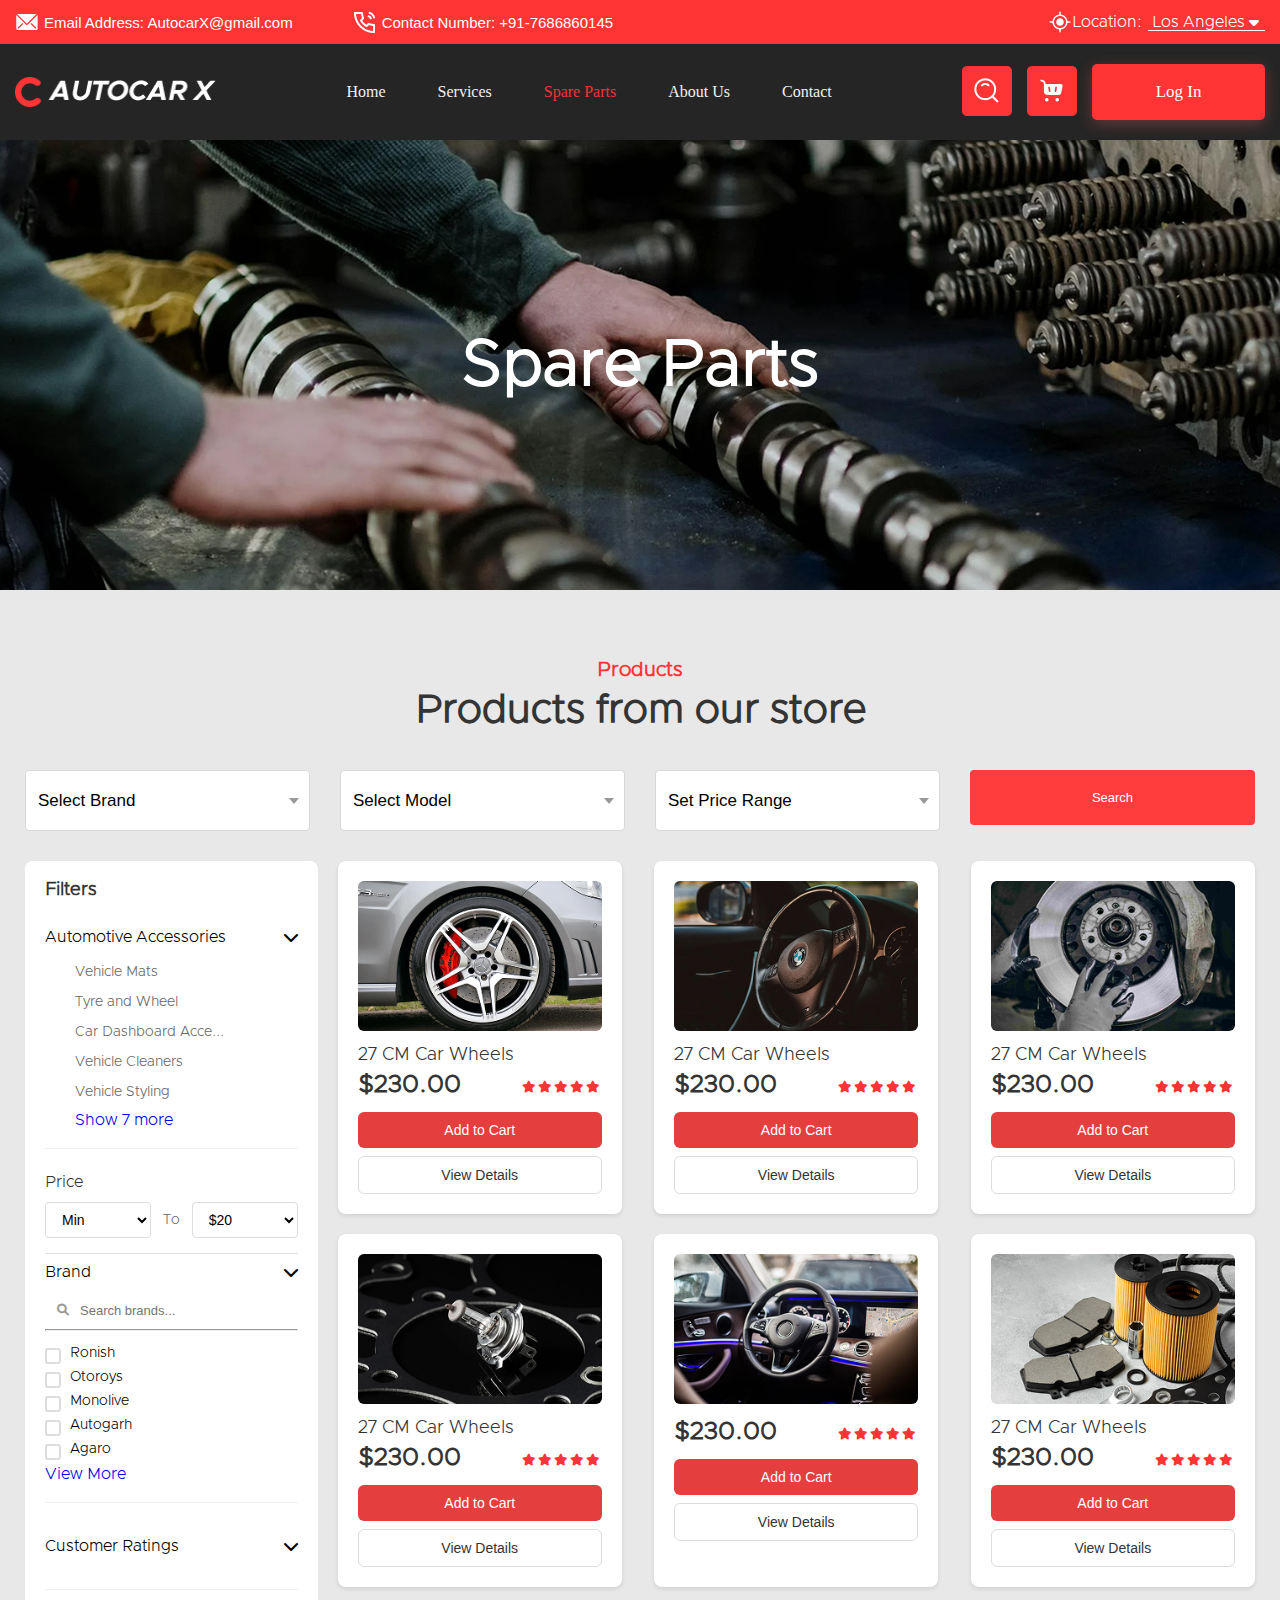
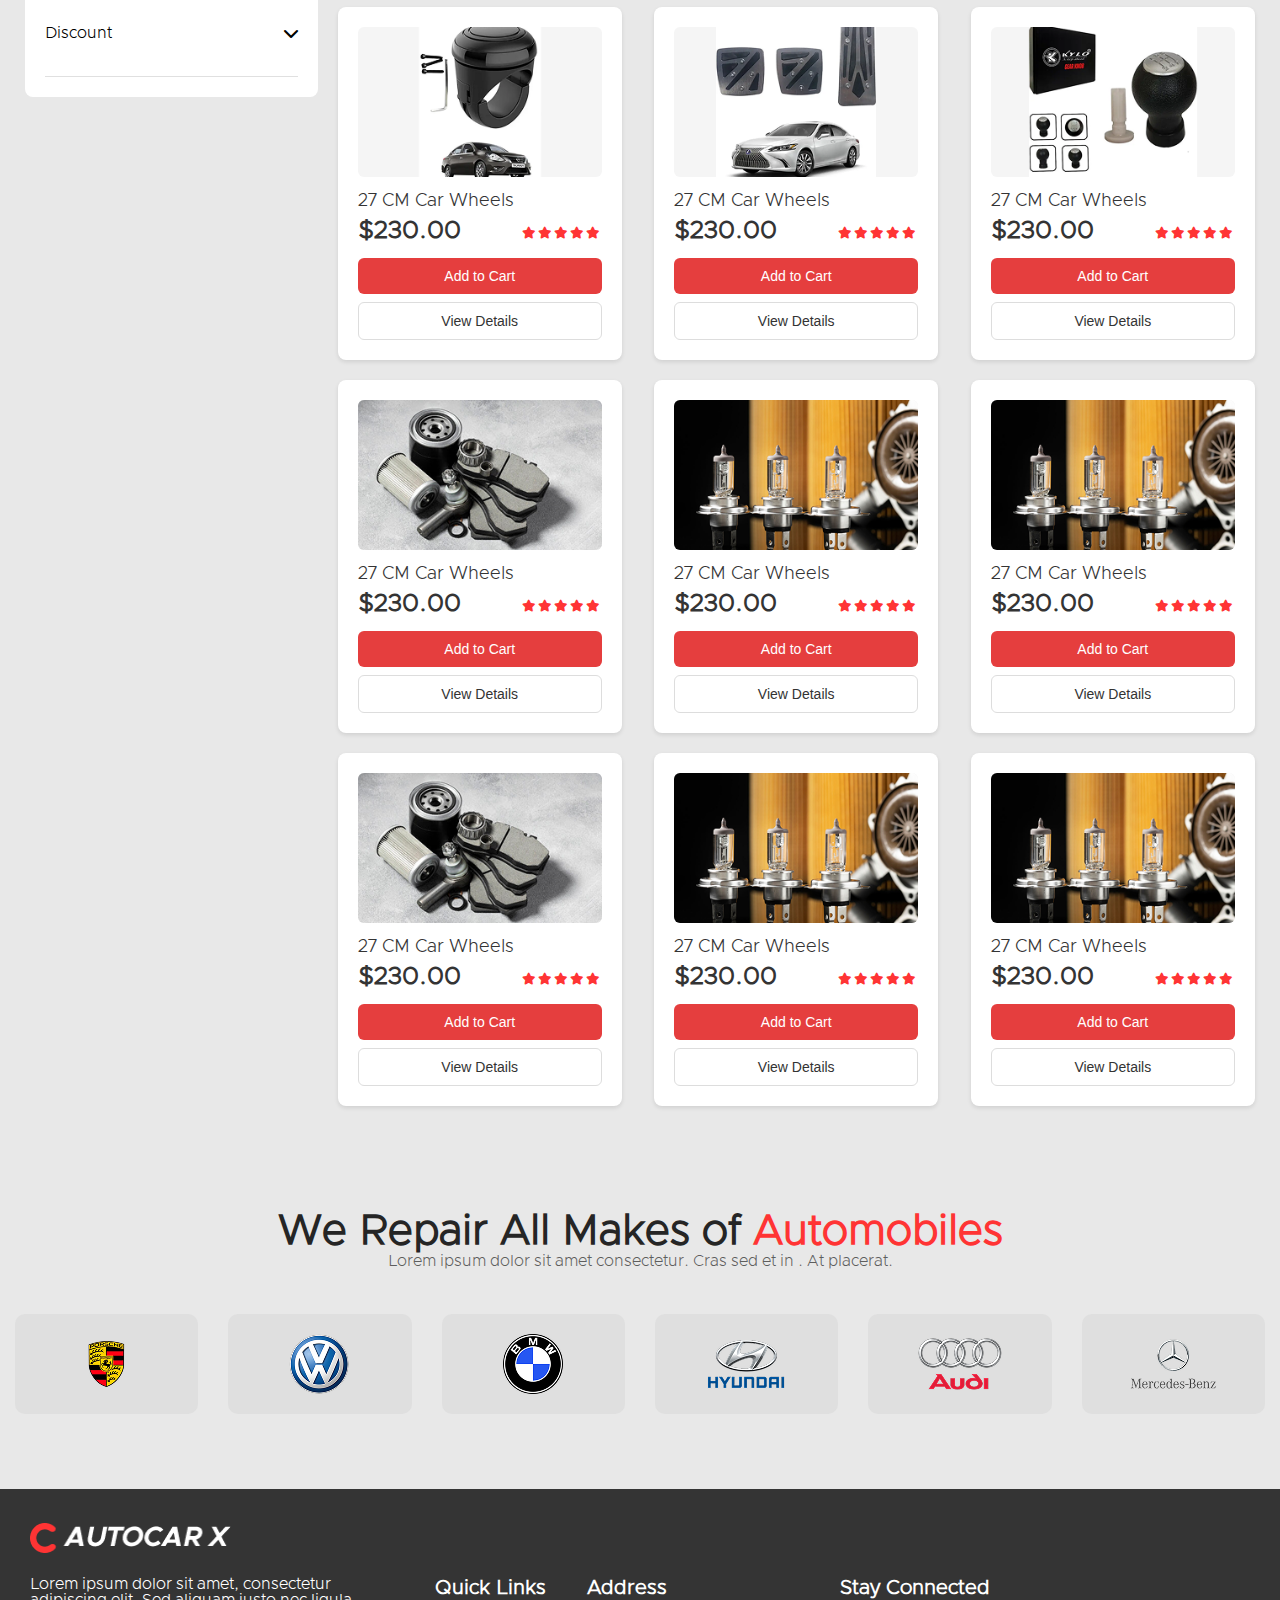
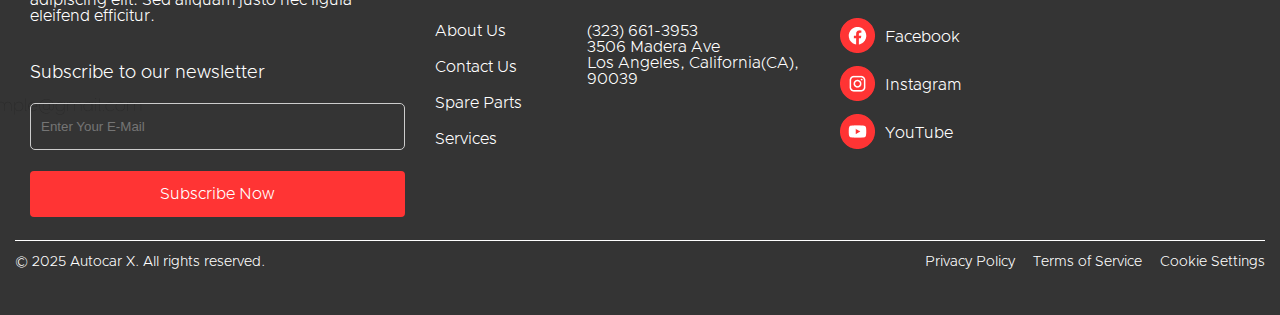
<file: sparepart.html>
<!DOCTYPE html>
<html lang="en">
  <head>
    <meta charset="UTF-8" />
    <meta name="viewport" content="width=device-width, initial-scale=1.0" />
    <title>Document</title>
    <link rel="stylesheet" href="./css/sparepart.css" />
    <link
      href="https://cdnjs.cloudflare.com/ajax/libs/font-awesome/6.0.0/css/all.min.css"
      rel="stylesheet"
    />
     <link
      rel="stylesheet"
      href="https://cdn.jsdelivr.net/npm/swiper@11/swiper-bundle.min.css"
    />
  </head>
  <body>

    <!-- navbar -->

    <header class="nav-sec">
      <div class="top-nav">
        <div class="container">
          <div class="top-nav-main">
            <div class="top-nav-left">
              <a href=""
                ><img
                  src="./assest/img/clarity_email-solid.png"
                  alt="no"
                />Email Address: AutocarX@gmail.com</a
              >

              <a href=""
                ><img src="./assest/img/tdesign_call-1.png" alt="no" />Contact
                Number: +91-7686860145</a
              >
            </div>
           <div class="location-dropdown" id="locationDropdown">
              <div class="location-label">
                
                <img
                  src="./assest/img/fluent_my-location-16-regular.png"
                  alt="no"
                />
                <span class="location-text">Location:</span>
                <div class="location-select">
                  <span id="selectedLocation">Los Angeles</span>
                  <i class="fas fa-caret-down"></i>
                </div>
              </div>
              <div class="dropdown-content" id="dropdownContent">
                <div data-location="New York">New York</div>
                <div data-location="Chicago">Chicago</div>
                <div data-location="San Francisco">San Francisco</div>
                <div data-location="Los Angeles" class="selected">Los Angeles</div>
              </div>
            </div>
          </div>
        </div>
      </div>
       <div class="hdr-bttm-wrpr">
        <div class="container">
          <div class="hdr-bttm-wrpr-inr">
            <div class="nav-logo">
              <a href="#url">
                <img src="./assest/img/Group 6.png" alt="main-logo" />
              </a>
            </div>

            <div class="nav-toggler">
              <span></span>
            </div>

            <div class="nav-collapse">
              <ul>
                <li><a  href="./index.html">Home</a></li>
                <li><a  href="./services.html">Services</a></li>
                <li><a class="nav-links active" href="./sparepart.html">Spare Parts</a></li>
                <li><a href="./aboutus.html">About Us</a></li>
                <li><a href="./contactus.html">Contact</a></li>
              </ul>
              <div class="nav-btn">
                <a href="#url">
                  <img src="./assest/img/Group 8.png" alt="cart" />
                </a>
                <a href="#url">
                  <img src="./assest/img/Group 9.png" alt="search" />
                </a>
                <a href="#url" class="main-btn">Log In</a>
              </div>
            </div>
          </div>
        </div>
      </div>

      <!-- Sidebar Overlay -->
      <div class="sidebar-overlay"></div>

      <!-- Sidebar -->
      <div class="sidebar">
        <button class="sidebar-close"></button>
        <ul class="sidebar-nav">
          <li><a  href="./index.html">Home</a></li>
          <li><a href="./services.html">Services</a></li>
          <li><a href="./sparepart.html">Spare Parts</a></li>
          <li><a href="./aboutus.html">About Us</a></li>
          <li><a href="./contactus.html">Contact</a></li>
        </ul>

        <div class="sidebar-actions">
          <div class="sidebar-icons">
            <a href="#url">
              <img src="./assest/img/Group 8.png" alt="cart" />
            </a>
            <a href="#url">
              <img src="./assest/img/Group 9.png" alt="search" />
            </a>
          </div>
          <a href="#url" class="main-btn">Log In</a>
        </div>
    </div>
    

      
    </header>













    <section class="spare-part">
      <div class="container">
        <div class="spare-part-bg">Spare Parts</div>
      </div>
    </section>

    <section class="products-banner">
      <div class="container">
        <div class="products-banner-title">
          <span>Products</span>
          <h3>Products from our store</h3>
        </div>
      </div>
    </section>

    <section class="sparepart3-section">
      <div class="container">
        <div class="row sparepart-dropdown">
          <!-- Brand Dropdown -->
          <div class="col-31">
            <div class="dropdown-wrapper">
              <select>
                <option disabled selected>Select Brand</option>
                <option>Toyota</option>
                <option>Honda</option>
                <option>Ford</option>
              </select>
            </div>
          </div>
          <!-- Model Dropdown -->
          <div class="col-31">
            <div class="dropdown-wrapper">
              <select>
                <option disabled selected>Select Model</option>
                <option>Corolla</option>
                <option>Civic</option>
                <option>Mustang</option>
              </select>
            </div>
          </div>

          <div class="col-31">
            <div class="dropdown-wrapper">
              <select>
                <option disabled selected>Set Price Range</option>
                <option>Below ₹5L</option>
                <option>₹5-10L</option>
                <option>₹10-20L</option>
              </select>
            </div>
          </div>

          <!-- Search Button -->
          <div class="col-31">
            <button class="search-btn">Search</button>
          </div>
        </div>
      </div>
    </section>

    <!-- Mobile Filters -->
    <div class="mobile-filters" id="mobileFilters">
      <div class="container">
        <div class="mobile-filters-row">
          <!-- Price Filter Dropdown -->
          <div class="mobile-filter-dropdown">
            <button
              class="mobile-filter-btn"
              onclick="toggleMobileFilter('price')"
            >
              <span>Price</span>
              <i class="fas fa-chevron-down" id="mobile-price-icon"></i>
            </button>
            <div class="mobile-filter-content" id="mobile-price-content">
              <div class="price-inputs">
                <input
                  type="number"
                  id="mobilePriceMin"
                  value="0"
                  min="0"
                  max="300"
                  placeholder="Min"
                />
                <span>to</span>
                <input
                  type="number"
                  id="mobilePriceMax"
                  value="300"
                  min="0"
                  max="300"
                  placeholder="Max"
                />
              </div>
            </div>
          </div>

          <!-- Brand Filter Dropdown -->
          <div class="mobile-filter-dropdown">
            <button
              class="mobile-filter-btn"
              onclick="toggleMobileFilter('brand')"
            >
              <span>Brand</span>
              <i class="fas fa-chevron-down" id="mobile-brand-icon"></i>
            </button>
            <div class="mobile-filter-content" id="mobile-brand-content">
              <div class="brand-search-container">
                <input
                  type="text"
                  placeholder="Search brands..."
                  class="brand-search-input"
                  id="mobileBrandSearch"
                />
                <i class="fas fa-search brand-search-icon"></i>
              </div>
              <div class="mobile-checkbox-group" id="mobileBrandList">
                <label class="mobile-checkbox-item">
                  <input type="checkbox" name="mobile-brand" value="audi" />
                  <span class="mobile-checkmark"></span>
                  Ronish
                </label>
                <label class="mobile-checkbox-item">
                  <input type="checkbox" name="mobile-brand" value="bmw" />
                  <span class="mobile-checkmark"></span>
                  Otoroys
                </label>
                <label class="mobile-checkbox-item">
                  <input type="checkbox" name="mobile-brand" value="ford" />
                  <span class="mobile-checkmark"></span>
                  Monolive
                </label>
                <label class="mobile-checkbox-item">
                  <input type="checkbox" name="mobile-brand" value="mercedes" />
                  <span class="mobile-checkmark"></span>
                  Autogarh
                </label>
                <label class="mobile-checkbox-item">
                  <input type="checkbox" name="mobile-brand" value="nissan" />
                  <span class="mobile-checkmark"></span>
                  Agaro
                </label>
                <label class="mobile-checkbox-item">
                  <input type="checkbox" name="mobile-brand" value="toyota" />
                  <span class="mobile-checkmark"></span>
                  Toyota
                </label>
                <label class="mobile-checkbox-item">
                  <input
                    type="checkbox"
                    name="mobile-brand"
                    value="volkswagen"
                  />
                  <span class="mobile-checkmark"></span>
                  Volkswagen
                </label>
              </div>
            </div>
          </div>

          <!-- Category Filter Dropdown -->
          <div class="mobile-filter-dropdown">
            <button
              class="mobile-filter-btn"
              onclick="toggleMobileFilter('category')"
            >
              <span>Category</span>
              <i class="fas fa-chevron-down" id="mobile-category-icon"></i>
            </button>
            <div class="mobile-filter-content" id="mobile-category-content">
              <div class="mobile-category-list">
                <div
                  class="mobile-category-item"
                  onclick="filterByCategory('steering-wheel')"
                >
                  Vehicle Mats
                </div>
                <div
                  class="mobile-category-item"
                  onclick="filterByCategory('wheel')"
                >
                 Tyre and Wheel
                </div>
                <div
                  class="mobile-category-item"
                  onclick="filterByCategory('oil-filter')"
                >
                  Car Dashboard Acce...
                </div>
                <div
                  class="mobile-category-item"
                  onclick="filterByCategory('repair-tool')"
                >
                  Vehicle Cleaners
                </div>
                <div
                  class="mobile-category-item"
                  onclick="filterByCategory('rear-view')"
                >
                  Vehicle Styling
                </div>
                <div
                  class="mobile-category-item"
                  onclick="filterByCategory('spare-plug')"
                >
                  Show 7 more
                </div>
              </div>
            </div>
          </div>

          <!-- Customer Service Filter Dropdown -->
          <div class="mobile-filter-dropdown">
            <button
              class="mobile-filter-btn"
              onclick="toggleMobileFilter('service')"
            >
              <span>Ratings</span>
              <i class="fas fa-chevron-down" id="mobile-service-icon"></i>
            </button>
            <div class="mobile-filter-content" id="mobile-service-content">
              <div class="mobile-checkbox-group">
                <label class="mobile-checkbox-item">
                  <input
                    type="checkbox"
                    name="mobile-service"
                    value="free-shipping"
                  />
                  <span class="mobile-checkmark"></span>
                  4 Star or Above
                </label>
                <label class="mobile-checkbox-item">
                  <input
                    type="checkbox"
                    name="mobile-service"
                    value="fast-delivery"
                  />
                  <span class="mobile-checkmark"></span>
                  3 Star or Above
                </label>
                <label class="mobile-checkbox-item">
                  <input
                    type="checkbox"
                    name="mobile-service"
                    value="fast-delivery"
                  />
                  <span class="mobile-checkmark"></span>
                  2 Star or Above
                </label>
                <label class="mobile-checkbox-item">
                  <input
                    type="checkbox"
                    name="mobile-service"
                    value="fast-delivery"
                  />
                  <span class="mobile-checkmark"></span>
                  1 Star or Above
                </label>
              </div>
            </div>
          </div>

          <!-- Discount Filter Dropdown -->
          <div class="mobile-filter-dropdown">
            <button
              class="mobile-filter-btn"
              onclick="toggleMobileFilter('discount')"
            >
              <span>Discount</span>
              <i class="fas fa-chevron-down" id="mobile-discount-icon"></i>
            </button>
            <div class="mobile-filter-content" id="mobile-discount-content">
              <div class="mobile-checkbox-group">
                <label class="mobile-checkbox-item">
                  <input type="checkbox" name="mobile-discount" value="10" />
                  <span class="mobile-checkmark"></span>
                  10% & above
                </label>
                <label class="mobile-checkbox-item">
                  <input type="checkbox" name="mobile-discount" value="20" />
                  <span class="mobile-checkmark"></span>
                  20% & above
                </label>
                <label class="mobile-checkbox-item">
                  <input type="checkbox" name="mobile-discount" value="30" />
                  <span class="mobile-checkmark"></span>
                  30% & above
                </label>
                <label class="mobile-checkbox-item">
                  <input type="checkbox" name="mobile-discount" value="40" />
                  <span class="mobile-checkmark"></span>
                  40% & above
                </label>
                <label class="mobile-checkbox-item">
                  <input type="checkbox" name="mobile-discount" value="50" />
                  <span class="mobile-checkmark"></span>
                  50% & above
                </label>
              </div>
            </div>
          </div>

          <!-- Clear Filters Button -->
          <!-- <button class="clear-filters-btn" onclick="clearAllFilters()">
                    <i class="fas fa-times"></i>
                    Clear
                </button> -->
        </div>
      </div>
    </div>

    <!-- Main Content -->
    <main class="main-content">
      <div class="container">
        <div class="row">
          <!-- Desktop Sidebar -->
          <div class="col-3 desktop-sidebar">
            <div class="sidebar1">
              <!-- Filters -->
              <div class="filter-section">
                <h3>Filters</h3>

                <!-- Automotive Accessories -->
                <div class="filter-group">
                  <div
                    class="filter-header"
                    onclick="toggleFilter('automotive')"
                  >
                    <span>Automotive Accessories</span>
                    <i class="fas fa-chevron-down" id="automotive-icon"></i>
                  </div>
                  <div class="filter-content" id="automotive-content">
                    <div
                      class="filter-item"
                      onclick="filterByCategory('steering-wheel')"
                    >
                      Vehicle Mats
                    </div>
                    <div
                      class="filter-item"
                      onclick="filterByCategory('wheel')"
                    >
                      Tyre and Wheel
                    </div>
                    <div
                      class="filter-item"
                      onclick="filterByCategory('oil-filter')"
                    >
                      Car Dashboard Acce...
                    </div>
                    <div
                      class="filter-item"
                      onclick="filterByCategory('repair-tool')"
                    >
                      Vehicle Cleaners
                    </div>
                    <div
                      class="filter-item"
                      onclick="filterByCategory('rear-view')"
                    >
                      Vehicle Styling
                    </div>
                    <!-- <div
                      class="filter-item"
                      onclick="filterByCategory('spare-plug')"
                    >
                      Car Spare Plug
                    </div> -->
                  </div>
                  <a class="extra-option" href="#">Show 7 more</a>
                </div>

                <!-- Price Range -->
                <div class="filter-section">
                  <div class="section-header" onclick="toggleSection('price')">
                    <div class="section-title">Price</div>
                    <div class="chevron expanded" id="price-chevron"></div>
                  </div>
                  <div class="section-content expanded" id="price-content">
                    <div class="price-section">
                      <div class="price-inputs">
                        <select class="price-input">
                          <option>Min</option>
                          <option>$100</option>
                          <option>$500</option>
                          <option>$1000</option>
                        </select>
                        <span class="to-label">To</span>
                        <select class="price-input">
                          <option>$20</option>
                          <option>$50</option>
                          <option>$100</option>
                          <option>$500</option>
                        </select>
                      </div>
                    </div>
                  </div>
                </div>

                <!-- <div class="filter-group">
                                <h4>Price</h4>
                                <div class="price-inputs">
                                    <input type="number" id="minPrice" value="0" min="0" max="300" placeholder="Min">
                                    <span>to</span>
                                    <input type="number" id="maxPrice" value="300" min="0" max="300" placeholder="Max">
                                </div>
                            </div> -->

                <!-- Brand -->
                <div class="filter-group">
                  <div
                    class="filter-header"
                    onclick="toggleFilter('automotive')"
                  >
                    <span>Brand</span>
                    <i class="fas fa-chevron-down" id="automotive-icon"></i>
                  </div>

                  <!-- <h4>Brand</h4> -->
                  <div class="brand-search-container">
                    <input
                      type="text"
                      placeholder="Search brands..."
                      class="brand-search-input"
                      id="brandSearch"
                    />
                    <i  style="margin-top: -3px;" class="fas fa-search brand-search-icon"></i>
                    <hr style="margin-top: 3px;">
                  </div>
                  <div class="checkbox-group" id="brandList">
                    <label class="checkbox-item">
                      <input type="checkbox" name="brand" value="audi" />
                      <span class="checkmark"></span>
                      Ronish
                    </label>
                    <label class="checkbox-item">
                      <input type="checkbox" name="brand" value="bmw" />
                      <span class="checkmark"></span>
                      Otoroys
                    </label>
                    <label class="checkbox-item">
                      <input type="checkbox" name="brand" value="ford" />
                      <span class="checkmark"></span>
                      Monolive
                    </label>
                    <label class="checkbox-item">
                      <input type="checkbox" name="brand" value="mercedes" />
                      <span class="checkmark"></span>
                      Autogarh
                    </label>
                    <label class="checkbox-item">
                      <input type="checkbox" name="brand" value="nissan" />
                      <span class="checkmark"></span>
                      Agaro
                    </label>
                    <!-- <label class="checkbox-item">
                                        <input type="checkbox" name="brand" value="toyota">
                                        <span class="checkmark"></span>
                                        Toyota
                                    </label>
                                    <label class="checkbox-item">
                                        <input type="checkbox" name="brand" value="volkswagen">
                                        <span class="checkmark"></span>
                                        Volkswagen
                                    </label> -->
                    <a href="#">View More</a>
                  </div>
                </div>

                <!-- Customer Service -->
                <div class="filter-group">
                  <div class="filter-header" onclick="toggleFilter('customer')">
                    <span>Customer Ratings</span>
                    <i class="fas fa-chevron-down" id="customer-icon"></i>
                  </div>
                  <div class="filter-content collapsed" id="customer-content">
                    <label class="checkbox-item">
                      <input
                        type="checkbox"
                        name="service"
                        value="free-shipping"
                      />
                      <span class="checkmark"></span>
                      4 Star or Above
                    </label>
                    <label class="checkbox-item">
                      <input
                        type="checkbox"
                        name="service"
                        value="fast-delivery"
                      />
                      <span class="checkmark"></span>
                      3 Star or Above
                    </label>
                    <label class="checkbox-item">
                      <input
                        type="checkbox"
                        name="service"
                        value="fast-delivery"
                      />
                      <span class="checkmark"></span>
                      2 Star or Above
                    </label>
                    <label class="checkbox-item">
                      <input
                        type="checkbox"
                        name="service"
                        value="fast-delivery"
                      />
                      <span class="checkmark"></span>
                      1 Star or Above
                    </label>
                  </div>
                </div>

                <!-- Discount -->
                <div class="filter-group">
                  <div class="filter-header" onclick="toggleFilter('discount')">
                    <span>Discount</span>
                    <i class="fas fa-chevron-down" id="discount-icon"></i>
                  </div>
                  <div class="filter-content collapsed" id="discount-content">
                    <label class="checkbox-item">
                      <input type="checkbox" name="discount" value="10" />
                      <span class="checkmark"></span>
                      50% & above
                    </label>
                    <label class="checkbox-item">
                      <input type="checkbox" name="discount" value="20" />
                      <span class="checkmark"></span>
                      40% & above
                    </label>
                    <label class="checkbox-item">
                      <input type="checkbox" name="discount" value="30" />
                      <span class="checkmark"></span>
                      30% & above
                    </label>
                    <label class="checkbox-item">
                      <input type="checkbox" name="discount" value="40" />
                      <span class="checkmark"></span>
                      20% & above
                    </label>
                    <label class="checkbox-item">
                      <input type="checkbox" name="discount" value="50" />
                      <span class="checkmark"></span>
                    </label>
                  </div>
                </div>
              </div>
            </div>
          </div>

          <!-- Product Grid -->
          <div class="col-9 product-grid-container">
            <div class="products-content">
              <!-- Products will be dynamically generated here -->
              <div class="product-card">
                <div class="product-image">
                  <img src="./assest/img/pexels-photo-195635.png" alt="no" />
                </div>
                <div class="product-name">27 CM Car Wheels</div>
                <div class="cardsection-star">
                    <div class="product-price">$230.00</div>
                     <div class="product-rating">
                  <i class="fas fa-star star"></i>
                  <i class="fas fa-star star"></i>
                  <i class="fas fa-star star"></i>
                  <i class="fas fa-star star"></i>
                  <i class="fas fa-star star"></i>
                  <!-- <img src="./Star 6.png" alt="no">
                                <img src="./Star 6.png" alt="no">
                                <img src="./Star 6.png" alt="no">
                                <img src="./Star 6.png" alt="no">
                                <img src="./Star 6.png" alt="no"> -->
                   </div>
                  
                </div>
                <div class="product-actions">
                  <button class="btn btn-primary" onclick="addToCart(1)">
                    Add to Cart
                  </button>
                  <button class="btn btn-secondary" onclick="viewDetails(1)">
                    View Details
                  </button>
                </div>
              </div>
              <div class="product-card">
                <div class="product-image">
                  <img src="./assest/img/pexels-photo-3689534.png" alt="no" />
                </div>
                <div class="product-name">27 CM Car Wheels</div>
                <div class="cardsection-star">
                    <div class="product-price">$230.00</div>
                     <div class="product-rating">
                  <i class="fas fa-star star"></i>
                  <i class="fas fa-star star"></i>
                  <i class="fas fa-star star"></i>
                  <i class="fas fa-star star"></i>
                  <i class="fas fa-star star"></i>
                  <!-- <img src="./Star 6.png" alt="no">
                                <img src="./Star 6.png" alt="no">
                                <img src="./Star 6.png" alt="no">
                                <img src="./Star 6.png" alt="no">
                                <img src="./Star 6.png" alt="no"> -->
                   </div>
                  
                </div>
                <div class="product-actions">
                  <button class="btn btn-primary" onclick="addToCart(1)">
                    Add to Cart
                  </button>
                  <button class="btn btn-secondary" onclick="viewDetails(1)">
                    View Details
                  </button>
                </div>
              </div>
              <div class="product-card">
                <div class="product-image">
                  <img src="./assest/img/mechanic-changing-brake-discs-car-service-8869.png" alt="no" />
                </div>
                <div class="product-name">27 CM Car Wheels</div>
                <div class="cardsection-star">
                    <div class="product-price">$230.00</div>
                     <div class="product-rating">
                  <i class="fas fa-star star"></i>
                  <i class="fas fa-star star"></i>
                  <i class="fas fa-star star"></i>
                  <i class="fas fa-star star"></i>
                  <i class="fas fa-star star"></i>
                  <!-- <img src="./Star 6.png" alt="no">
                                <img src="./Star 6.png" alt="no">
                                <img src="./Star 6.png" alt="no">
                                <img src="./Star 6.png" alt="no">
                                <img src="./Star 6.png" alt="no"> -->
                   </div>
                  
                </div>
                <div class="product-actions">
                  <button class="btn btn-primary" onclick="addToCart(1)">
                    Add to Cart
                  </button>
                  <button class="btn btn-secondary" onclick="viewDetails(1)">
                    View Details
                  </button>
                </div>
              </div>
              <div class="product-card">
                <div class="product-image">
                  <img src="./assest/img/image (35).png" alt="no" />
                </div>
                <div class="product-name">27 CM Car Wheels</div>
               <div class="cardsection-star">
                    <div class="product-price">$230.00</div>
                     <div class="product-rating">
                  <i class="fas fa-star star"></i>
                  <i class="fas fa-star star"></i>
                  <i class="fas fa-star star"></i>
                  <i class="fas fa-star star"></i>
                  <i class="fas fa-star star"></i>
                  <!-- <img src="./Star 6.png" alt="no">
                                <img src="./Star 6.png" alt="no">
                                <img src="./Star 6.png" alt="no">
                                <img src="./Star 6.png" alt="no">
                                <img src="./Star 6.png" alt="no"> -->
                   </div>
                  
                </div>
                <div class="product-actions">
                  <button class="btn btn-primary" onclick="addToCart(1)">
                    Add to Cart
                  </button>
                  <button class="btn btn-secondary" onclick="viewDetails(1)">
                    View Details
                  </button>
                </div>
              </div>
              <div class="product-card">
                <div class="product-image">
                  <img src="./assest/img/image (36).png" alt="no" />
                </div>
                <div class="cardsection-star">
                    <div class="product-price">$230.00</div>
                     <div class="product-rating">
                  <i class="fas fa-star star"></i>
                  <i class="fas fa-star star"></i>
                  <i class="fas fa-star star"></i>
                  <i class="fas fa-star star"></i>
                  <i class="fas fa-star star"></i>
                  <!-- <img src="./Star 6.png" alt="no">
                                <img src="./Star 6.png" alt="no">
                                <img src="./Star 6.png" alt="no">
                                <img src="./Star 6.png" alt="no">
                                <img src="./Star 6.png" alt="no"> -->
                   </div>
                  
                </div>
                <div class="product-actions">
                  <button class="btn btn-primary" onclick="addToCart(1)">
                    Add to Cart
                  </button>
                  <button class="btn btn-secondary" onclick="viewDetails(1)">
                    View Details
                  </button>
                </div>
              </div>
              <div class="product-card">
                <div class="product-image">
                  <img src="./assest/img/image (37).png" alt="no" />
                </div>
                <div class="product-name">27 CM Car Wheels</div>
               <div class="cardsection-star">
                    <div class="product-price">$230.00</div>
                     <div class="product-rating">
                  <i class="fas fa-star star"></i>
                  <i class="fas fa-star star"></i>
                  <i class="fas fa-star star"></i>
                  <i class="fas fa-star star"></i>
                  <i class="fas fa-star star"></i>
                  <!-- <img src="./Star 6.png" alt="no">
                                <img src="./Star 6.png" alt="no">
                                <img src="./Star 6.png" alt="no">
                                <img src="./Star 6.png" alt="no">
                                <img src="./Star 6.png" alt="no"> -->
                   </div>
                  
                </div>
                <div class="product-actions">
                  <button class="btn btn-primary" onclick="addToCart(1)">
                    Add to Cart
                  </button>
                  <button class="btn btn-secondary" onclick="viewDetails(1)">
                    View Details
                  </button>
                </div>
              </div>
              <div class="product-card">
                <div class="product-image">
                  <img src="./assest/img/image (38).png" alt="no" />
                </div>
                <div class="product-name">27 CM Car Wheels</div>
                <div class="cardsection-star">
                    <div class="product-price">$230.00</div>
                     <div class="product-rating">
                  <i class="fas fa-star star"></i>
                  <i class="fas fa-star star"></i>
                  <i class="fas fa-star star"></i>
                  <i class="fas fa-star star"></i>
                  <i class="fas fa-star star"></i>
                  <!-- <img src="./Star 6.png" alt="no">
                                <img src="./Star 6.png" alt="no">
                                <img src="./Star 6.png" alt="no">
                                <img src="./Star 6.png" alt="no">
                                <img src="./Star 6.png" alt="no"> -->
                   </div>
                  
                </div>
                <div class="product-actions">
                  <button class="btn btn-primary" onclick="addToCart(1)">
                    Add to Cart
                  </button>
                  <button class="btn btn-secondary" onclick="viewDetails(1)">
                    View Details
                  </button>
                </div>
              </div>
              <div class="product-card">
                <div class="product-image">
                  <img src="./assest/img/image (39).png" alt="no" />
                </div>
                <div class="product-name">27 CM Car Wheels</div>
               <div class="cardsection-star">
                    <div class="product-price">$230.00</div>
                     <div class="product-rating">
                  <i class="fas fa-star star"></i>
                  <i class="fas fa-star star"></i>
                  <i class="fas fa-star star"></i>
                  <i class="fas fa-star star"></i>
                  <i class="fas fa-star star"></i>
                  <!-- <img src="./Star 6.png" alt="no">
                                <img src="./Star 6.png" alt="no">
                                <img src="./Star 6.png" alt="no">
                                <img src="./Star 6.png" alt="no">
                                <img src="./Star 6.png" alt="no"> -->
                   </div>
                  
                </div>
                <div class="product-actions">
                  <button class="btn btn-primary" onclick="addToCart(1)">
                    Add to Cart
                  </button>
                  <button class="btn btn-secondary" onclick="viewDetails(1)">
                    View Details
                  </button>
                </div>
              </div>
              <div class="product-card">
                <div class="product-image">
                  <img src="./assest/img/image (40).png" alt="no" />
                </div>
                <div class="product-name">27 CM Car Wheels</div>
               <div class="cardsection-star">
                    <div class="product-price">$230.00</div>
                     <div class="product-rating">
                  <i class="fas fa-star star"></i>
                  <i class="fas fa-star star"></i>
                  <i class="fas fa-star star"></i>
                  <i class="fas fa-star star"></i>
                  <i class="fas fa-star star"></i>
                  <!-- <img src="./Star 6.png" alt="no">
                                <img src="./Star 6.png" alt="no">
                                <img src="./Star 6.png" alt="no">
                                <img src="./Star 6.png" alt="no">
                                <img src="./Star 6.png" alt="no"> -->
                   </div>
                  
                </div>
                <div class="product-actions">
                  <button class="btn btn-primary" onclick="addToCart(1)">
                    Add to Cart
                  </button>
                  <button class="btn btn-secondary" onclick="viewDetails(1)">
                    View Details
                  </button>
                </div>
              </div>
              <div class="product-card">
                <div class="product-image">
                  <img src="./assest/img/unnamed-2-512x313 (3).png" alt="no" />
                </div>
                <div class="product-name">27 CM Car Wheels</div>
               <div class="cardsection-star">
                    <div class="product-price">$230.00</div>
                     <div class="product-rating">
                  <i class="fas fa-star star"></i>
                  <i class="fas fa-star star"></i>
                  <i class="fas fa-star star"></i>
                  <i class="fas fa-star star"></i>
                  <i class="fas fa-star star"></i>
                  <!-- <img src="./Star 6.png" alt="no">
                                <img src="./Star 6.png" alt="no">
                                <img src="./Star 6.png" alt="no">
                                <img src="./Star 6.png" alt="no">
                                <img src="./Star 6.png" alt="no"> -->
                   </div>
                  
                </div>
                <div class="product-actions">
                  <button class="btn btn-primary" onclick="addToCart(1)">
                    Add to Cart
                  </button>
                  <button class="btn btn-secondary" onclick="viewDetails(1)">
                    View Details
                  </button>
                </div>
              </div>
              <div class="product-card">
                <div class="product-image">
                  <img src="./assest/img/image (41).png" alt="no" />
                </div>
                <div class="product-name">27 CM Car Wheels</div>
               <div class="cardsection-star">
                    <div class="product-price">$230.00</div>
                     <div class="product-rating">
                  <i class="fas fa-star star"></i>
                  <i class="fas fa-star star"></i>
                  <i class="fas fa-star star"></i>
                  <i class="fas fa-star star"></i>
                  <i class="fas fa-star star"></i>
                  <!-- <img src="./Star 6.png" alt="no">
                                <img src="./Star 6.png" alt="no">
                                <img src="./Star 6.png" alt="no">
                                <img src="./Star 6.png" alt="no">
                                <img src="./Star 6.png" alt="no"> -->
                   </div>
                  
                </div>
                <div class="product-actions">
                  <button class="btn btn-primary" onclick="addToCart(1)">
                    Add to Cart
                  </button>
                  <button class="btn btn-secondary" onclick="viewDetails(1)">
                    View Details
                  </button>
                </div>
              </div>
              <div class="product-card">
                <div class="product-image">
                  <img src="./assest/img/image (41).png" alt="no" />
                </div>
                <div class="product-name">27 CM Car Wheels</div>
               <div class="cardsection-star">
                    <div class="product-price">$230.00</div>
                     <div class="product-rating">
                  <i class="fas fa-star star"></i>
                  <i class="fas fa-star star"></i>
                  <i class="fas fa-star star"></i>
                  <i class="fas fa-star star"></i>
                  <i class="fas fa-star star"></i>
                  <!-- <img src="./Star 6.png" alt="no">
                                <img src="./Star 6.png" alt="no">
                                <img src="./Star 6.png" alt="no">
                                <img src="./Star 6.png" alt="no">
                                <img src="./Star 6.png" alt="no"> -->
                   </div>
                  
                </div>
                <div class="product-actions">
                  <button class="btn btn-primary" onclick="addToCart(1)">
                    Add to Cart
                  </button>
                  <button class="btn btn-secondary" onclick="viewDetails(1)">
                    View Details
                  </button>
                </div>
              </div>
              <div class="product-card">
                <div class="product-image">
                  <img src="./assest/img/unnamed-2-512x313 (3).png" alt="no" />
                </div>
                <div class="product-name">27 CM Car Wheels</div>
               <div class="cardsection-star">
                    <div class="product-price">$230.00</div>
                     <div class="product-rating">
                  <i class="fas fa-star star"></i>
                  <i class="fas fa-star star"></i>
                  <i class="fas fa-star star"></i>
                  <i class="fas fa-star star"></i>
                  <i class="fas fa-star star"></i>
                  <!-- <img src="./Star 6.png" alt="no">
                                <img src="./Star 6.png" alt="no">
                                <img src="./Star 6.png" alt="no">
                                <img src="./Star 6.png" alt="no">
                                <img src="./Star 6.png" alt="no"> -->
                   </div>
                  
                </div>
                <div class="product-actions">
                  <button class="btn btn-primary" onclick="addToCart(1)">
                    Add to Cart
                  </button>
                  <button class="btn btn-secondary" onclick="viewDetails(1)">
                    View Details
                  </button>
                </div>
              </div>
              <div class="product-card">
                <div class="product-image">
                  <img src="./assest/img/image (41).png" alt="no" />
                </div>
                <div class="product-name">27 CM Car Wheels</div>
               <div class="cardsection-star">
                    <div class="product-price">$230.00</div>
                     <div class="product-rating">
                  <i class="fas fa-star star"></i>
                  <i class="fas fa-star star"></i>
                  <i class="fas fa-star star"></i>
                  <i class="fas fa-star star"></i>
                  <i class="fas fa-star star"></i>
                  <!-- <img src="./Star 6.png" alt="no">
                                <img src="./Star 6.png" alt="no">
                                <img src="./Star 6.png" alt="no">
                                <img src="./Star 6.png" alt="no">
                                <img src="./Star 6.png" alt="no"> -->
                   </div>
                  
                </div>
                <div class="product-actions">
                  <button class="btn btn-primary" onclick="addToCart(1)">
                    Add to Cart
                  </button>
                  <button class="btn btn-secondary" onclick="viewDetails(1)">
                    View Details
                  </button>
                </div>
              </div>
              <div class="product-card">
                <div class="product-image">
                  <img src="./assest/img/image (41).png" alt="no" />
                </div>
                <div class="product-name">27 CM Car Wheels</div>
               <div class="cardsection-star">
                    <div class="product-price">$230.00</div>
                     <div class="product-rating">
                  <i class="fas fa-star star"></i>
                  <i class="fas fa-star star"></i>
                  <i class="fas fa-star star"></i>
                  <i class="fas fa-star star"></i>
                  <i class="fas fa-star star"></i>
                  <!-- <img src="./Star 6.png" alt="no">
                                <img src="./Star 6.png" alt="no">
                                <img src="./Star 6.png" alt="no">
                                <img src="./Star 6.png" alt="no">
                                <img src="./Star 6.png" alt="no"> -->
                   </div>
                  
                </div>
                <div class="product-actions">
                  <button class="btn btn-primary" onclick="addToCart(1)">
                    Add to Cart
                  </button>
                  <button class="btn btn-secondary" onclick="viewDetails(1)">
                    View Details
                  </button>
                </div>
              </div>
            </div>
          </div>
        </div>
      </div>
    </main>



    <!-- automobile section  -->

    <section class="automobile-sec">
      <div class="container">
        <!-- <div class="row"> -->
          <div class="automobile-sec-top-part">
            <h3>We Repair All Makes of <span> Automobiles</span></h3>
            <p>
              Lorem ipsum dolor sit amet consectetur. Cras sed et in . At
              placerat.
            </p>
          </div>
          <div id="automobile-services" class="swiper">
            <!-- Additional required wrapper -->
            <div class="swiper-wrapper">
              <!-- Slides -->
              <div class="swiper-slide">
                <div class="automobile-div">
                    <img src="./assest/img/image 13.png" alt="no">


                </div>
              </div>
              <div class="swiper-slide">
                <div class="automobile-div">
                     <img src="./assest/img/image 14.png" alt="no">
                </div>

              </div>
              <div class="swiper-slide">
                <div class="automobile-div">
                    <img src="./assest/img/image 15.png" alt="no">
                </div>

              </div>
              <div class="swiper-slide">
                <div class="automobile-div">
                     <img src="./assest/img/image 16.png" alt="no">
                </div>

              </div>
              <div class="swiper-slide">
                <div class="automobile-div">
                    <img src="./assest/img/image 18 (2).png" alt="no">
                </div>

              </div>
              <div class="swiper-slide">
                <div class="automobile-div">
                    <img src="./assest/img/image 17.png" alt="no">
                </div>

              </div>
              <div class="swiper-slide">
                <div class="automobile-div">
                    <img src="./assest/img/image 18 (2).png" alt="no">
                </div>

              </div>
              
            </div>
            <!-- If we need pagination -->
            <!-- <div class="swiper-pagination"></div> -->

            <!-- If we need navigation buttons -->
            <!-- <div class="swiper-button-prev"></div> -->
            <!-- <div class="swiper-button-next"></div> -->

            <!-- If we need scrollbar -->
            <!-- <div class="swiper-scrollbar"></div> -->
          </div>
        </div>
      </div>
    </section>

  <!-- footer section  -->

    <section class="footer">
      <div class="container">
        <div class="row">
          <div class="col-120">
            <div class="footer-content">
              <div class="col-41">
                <div class="footer-logo">
                  <img src="./assest/img/Group 6 (1).png" alt="no" />
                </div>
                <p class="footer-content-p1">
                  Lorem ipsum dolor sit amet, consectetur adipiscing elit. Sed
                  aliquam justo nec ligula eleifend efficitur.
                </p>
                <p class="footer-content-p2">Subscribe to our newsletter</p>
                <input
                  type="email"
                  id="footer-email"
                  placeholder="Enter Your E-Mail"
                />
                <div class="footer-side1-btn">
                  <a href="#url">Subscribe Now</a>
                </div>
              </div>
              <div class="col-15 footer2div">
                <h3>Quick Links</h3>
                <ul>
                  <li class="footer2divlink1"><a href="#url"> About Us</a></li>
                  <li class="footer2divlink2"><a href="#url">Contact Us</a></li>
                  <li class="footer2divlink3"><a href="#url">Spare Parts</a></li>
                  <li class="footer2divlink4"><a href="#url">Services</a></li>
                </ul>
              </div>
              <div class="col-25 footer3div">
                <h3>Address</h3>
                <p>
                  (323) 661-3953<br />
                  3506 Madera Ave<br />
                  Los Angeles, California(CA), 90039
                </p>
              </div>
              <div class="col-20 footer4div">
                <h3>Stay Connected</h3>
                <ul>
                  <li class="footer4div-logo-content1">
                    <div>
                      <img src="./assest/img/Group 52.png" alt="no" />
                    </div>
                    <a href="#url">Facebook</a>
                  </li>
                  <li class="footer4div-logo-content2">
                    <div>
                      <img src="./assest/img/Group 53.png" alt="no" />
                    </div>
                    <a href="#url">Instagram</a>
                  </li>
                  <li class="footer4div-logo-content3">
                    <div>
                      <img src="./assest/img/Group 56.png" alt="no" />
                    </div>
                    <a href="#url">YouTube</a>
                  </li>
                </ul>
              </div>
            </div>
          </div>
        </div>
        <div class="footer-line"></div>
        <div class="footer-bottom">
          <p>© 2025 Autocar X. All rights reserved.</p>
          <div class="footer-bottom-links">
            <a href="#">Privacy Policy</a>
            <a href="#">Terms of Service</a>
            <a href="#">Cookie Settings</a>
          </div>
        </div>
      </div>
    </section>






    <script src="https://cdn.jsdelivr.net/npm/swiper@11/swiper-bundle.min.js"></script>
    
  








     <script src="./js/locationoption.js"></script>
    <script src="./js/index.js"></script>
  </body>
</html>
</file>
<file: css/aboutus.css>
*{
    padding: 0;
    margin: 0;
    box-sizing: border-box;
}

.container{
    max-width: 1390px;
    margin: 0 auto;
    padding: 0 15px;

}

body{
    background-color: #f1f1f1;
}

.row{
    display: flex;
    flex-wrap: wrap;
}
a{
    text-decoration: none;
}
li{
    list-style-type: none;
}


.top-nav {
    background-color: #FF3434;
    padding: 10px 0px;
    position: relative;
}

.top-nav-main{
    display: flex;
    justify-content: space-between;
}

.top-nav-left {
    display: flex;
    align-items: center;
    gap: 60px;
    font-family: "Montserrat", sans-serif;
    font-size: 15px;
    font-weight: 400;
}

.top-nav-left>a {
    display: flex;
    align-items: center;
    gap: 5px;
}

 .location-dropdown {
      position: relative;
      display: inline-block;
      color: white;
      /* cursor: pointer; */
    }

    .location-label {
      display: flex;
      align-items: center;
    }

    .location-label i {
      margin-right: 6px;
    }

    .location-text {
      margin-right: 6px;
    }

    .location-select {
      display: flex;
      align-items: center;
      border-bottom: 1px solid white;
    }

    .location-select span {
      margin: 0 4px;
    }

    .dropdown-content {
      display: none;
      position: absolute;
      background-color: #222;
      min-width: 160px;
      z-index: 1;
      margin-top: 5px;
      border: 1px solid white;
    }

    .dropdown-content div {
      color: white;
      padding: 10px;
      cursor: pointer;
    }

    .dropdown-content div:hover {
      background-color: #444;
    }

    .location-dropdown:hover .dropdown-content {
      display: block;
    }


    .top-nav-main,
.nav-main,
.nav-content,
.nav-content>ul,
.nav-btn {
    display: flex;
    align-items: center;
    justify-content: space-between;
}

.nav-bottom {
    background-color: #252525;
    padding-top: 30px;
    padding-bottom: 21px;
    /* position: absolute; */
    top: 44px;
    right: 0px;
    left: 0px;
}

.logo {
    max-width: 211px;
    height: fit-content;
}

.logo>a>img {
    width: 100%;
    height: 100%;
    object-fit: contain;
}

.hamberger,
.close-bar {
    color: #9EC30C;
    font-size: 30px;
    display: none;
}

.nav-content {
    gap: 142px;
}

.nav-content>ul {
    gap: 49px;
}

.nav-btn {
    gap: 30px;
}

.nav-content>ul>li {
    font-family: "Montserrat", sans-serif;
    font-size: 18px;
    font-weight: 400;
}

.nav-content>ul>li>a:hover {
    background: linear-gradient(to right, #40E193, #9EC30C);
    background-clip: text;
    color: transparent;
    transform: rotateX(10deg) translateZ(10px);
    box-shadow: 0 10px 20px rgba(0, 0, 0, 0.2);
}

.top-nav-left>a,
.top-nav-left>p,
.top-nav-right>p,
.nav-content>ul>li>a,
.nav-btn>a {
    color: #FFFFFF;
}

.nav-btn>a:nth-child(3) {
    padding: 18px 63.5px;
    border-radius: 5px;
    background: #FF3434;
    z-index: 2;
    overflow: hidden;
    position: relative;
}
.nav-links.active {
    color: #F13636;
}

.nav-btn>a:nth-child(3)::after {
    content: "";
    background: #a8cf09;
    position: absolute;
    z-index: -1;
    left: -20%;
    right: -20%;
    top: 0;
    bottom: 0;
    transform: skewX(-45deg) scale(0, 1);
    transition: all 0.5s;
}

.nav-btn>a:nth-child(3):hover::after { 
    transform: skewX(-45deg) scale(1, 1);
    -webkit-transition: all 0.5s;
    transition: all 0.5s;
}

.hdr-bttm-wrpr {
  padding: 20px 0;
  background: #252525;
  /* backdrop-filter: blur(10px); */
  position: relative;
  /* z-index: 1000; */
}

.hdr-bttm-wrpr-inr {
  display: flex;
  justify-content: space-between;
  align-items: center;
}

.nav-logo {
  width: 201px;
  height: 30px;
  z-index: 10000;
  position: relative;
}

.nav-logo img {
  width: 100%;
  height: auto;
  object-fit: cover;
}

/* Desktop Navigation */
.nav-collapse {
  display: flex;
  align-items: center;
  flex-grow: 2;
}

.nav-collapse ul {
  display: flex;
  align-items: center;
  margin: 0 auto;
}

.nav-collapse ul li {
  margin: 0 26px;
}

.nav-collapse ul li a {
  font-size: 16px;
  font-family: Montserrat-Medium;
  color: #F1F1F1;
  transition: all 0.3s ease;
  position: relative;
}

.nav-collapse ul li a::after {
  content: "";
  position: absolute;
  bottom: -5px;
  left: 0;
  width: 0;
  height: 2px;
  /* background: linear-gradient(to right,
      var(--linear-color-one),
      var(--linear-color-two)); */
        background: linear-gradient(to right,
      green,
      red);
  transition: width 0.3s ease;
}

.nav-collapse ul li a:hover::after {
  width: 100%;
}

.nav-collapse ul li a:hover {
  /* background: linear-gradient(to left,
      var(--linear-color-one),
      var(--linear-color-two)); */
       background: linear-gradient(to left,
      red,
      green);
  background-clip: text;
  -webkit-background-clip: text;
  color: transparent;
}

.nav-btn {
  display: flex;
  align-items: center;
  gap: 15px;
}

.nav-btn a {
  transition: transform 0.3s ease;
}

.nav-btn a:hover {
  transform: scale(1.1);
}

.main-btn {
  padding: 18px 63px;
  color: #FFFFFF;
  font-size: 17px;
  border-radius: 5px;
  /* background: linear-gradient(135deg,
      var(--linear-color-one),
      var(--linear-color-two)); */
      background-color: #FF3434;
  font-family: Alatsi-Regular;
  transition: all 0.3s ease;
  box-shadow: 0 4px 15px rgba(255, 107, 107, 0.3);
}

.main-btn:hover {
  transform: translateY(-2px);
  box-shadow: 0 8px 25px rgba(255, 107, 107, 0.4);
}

/* Hamburger Menu */
.nav-toggler {
  display: none;
  flex-direction: column;
  cursor: pointer;
  z-index: 10000;
  position: relative;
  width: 30px;
  height: 25px;
  justify-content: space-between;
  /* background-color: red; */
}

.nav-toggler span,
.nav-toggler::before,
.nav-toggler::after {
  content: "";
  display: block;
  height: 3px;
  width: 100%;

  background: white;
  border-radius: 2px;
  transition: all 0.3s ease;
  transform-origin: center;
}

.nav-toggler::before {
  position: absolute;
  top: 0;
}

.nav-toggler::after {
  position: absolute;
  bottom: 0;
}

.nav-toggler.active::before {
  transform: rotate(45deg) translate(0, 11px);
}

.nav-toggler.active span {
  opacity: 0;
}

.nav-toggler.active::after {
  transform: rotate(-45deg) translate(0, -11px);
}

/* Sidebar Styles */
.sidebar-overlay {
  position: fixed;
  top: 0;
  left: 0;
  width: 100%;
  height: 100vh;
  background: rgba(0, 0, 0, 0.6);
  backdrop-filter: blur(5px);
  z-index: 9998;
  opacity: 0;
  visibility: hidden;
  transition: all 0.3s ease;
  pointer-events: none;
}

.sidebar-overlay.active {
  opacity: 1;
  visibility: visible;
  pointer-events: all;
}

.sidebar {
  position: fixed;
  top: 0;
  right: -100%;
  width: var(--sidebar-width);
  height: 100vh;
  background: linear-gradient(135deg,
      rgba(26, 26, 26, 0.98),
      rgba(40, 40, 40, 0.98));
  backdrop-filter: blur(20px);
  z-index: 9999;
  transition: right 0.4s cubic-bezier(0.25, 0.46, 0.45, 0.94);
  padding: 80px 30px 30px;
  overflow-y: auto;
}

.sidebar.active {
  right: 0;
}

.sidebar-nav {
  list-style: none;
  text-align: center;
  margin-bottom: 20px;
}

.sidebar-nav li {
  margin-bottom: 25px;
  opacity: 0;
  transform: translateX(50px);
  transition: all 0.3s ease;
}

.sidebar.active .sidebar-nav li {
  opacity: 1;
  transform: translateX(0);
}

.sidebar.active .sidebar-nav li:nth-child(1) {
  transition-delay: 0.1s;
}

.sidebar.active .sidebar-nav li:nth-child(2) {
  transition-delay: 0.2s;
}

.sidebar.active .sidebar-nav li:nth-child(3) {
  transition-delay: 0.3s;
}

.sidebar.active .sidebar-nav li:nth-child(4) {
  transition-delay: 0.4s;
}

.sidebar.active .sidebar-nav li:nth-child(5) {
  transition-delay: 0.5s;
}

.sidebar-nav a {
  display: block;
  color: #F1F1F1;
  text-decoration: none;
  font-size: 24px;
  font-family: Montserrat-Medium;
  padding: 15px 20px;
  border-radius: 15px;
  transition: all 0.3s ease;
  position: relative;
  overflow: hidden;
}

.sidebar-nav a::before {
  content: "";
  position: absolute;
  top: 0;
  left: -100%;
  width: 100%;
  height: 100%;
  background: linear-gradient(135deg,
      var(--linear-color-one),
      var(--linear-color-two));
  transition: left 0.3s ease;
  z-index: -1;
}

/* .sidebar-nav a:hover::before {
  left: 0;
}

.sidebar-nav a:hover {
  color: white;
  transform: translateX(10px);
} */

.sidebar-actions {
  display: flex;
  flex-direction: column;
  gap: 20px;
  opacity: 0;
  transform: translateY(30px);
  transition: all 0.3s ease;
}

.sidebar.active .sidebar-actions {
  opacity: 1;
  transform: translateY(0);
  transition-delay: 0.6s;
}

.sidebar-icons {
  display: flex;
  gap: 20px;
  justify-content: center;
  margin-bottom: 20px;
}

.sidebar-icons a {
  width: 44px;
  height: 44px;
  background: rgba(255, 255, 255, 0.1);
  border-radius: 50%;
  display: flex;
  align-items: center;
  justify-content: center;
  transition: all 0.3s ease;
}

.sidebar-icons a:hover {
  background: linear-gradient(135deg,
      var(--linear-color-one),
      var(--linear-color-two));
  transform: scale(1.1);
}

.sidebar .main-btn {
  width: 100%;
  text-align: center;
  display: block;
  font-size: 20px;
  padding: 15px;
}

/* Close button */
.sidebar-close {
  position: absolute;
  top: 25px;
  right: 25px;
  width: 40px;
  height: 40px;
  background: transparent;
  border: none;
  cursor: pointer;
  z-index: 10001;
}

.sidebar-close::before,
.sidebar-close::after {
  content: "";
  position: absolute;
  top: 50%;
  left: 50%;
  width: 25px;
  height: 2px;
  background: white;
  border-radius: 1px;
}

.sidebar-close::before {
  transform: translate(-50%, -50%) rotate(45deg);
}

.sidebar-close::after {
  transform: translate(-50%, -50%) rotate(-45deg);
}


@media screen and (max-width: 1200px) {
  .hdr-left-item {
    padding-right: 5px;
  }

  .hdr-left-item::after {
    display: none;
  }

  .nav-collapse {
    display: none;
  }

  .nav-toggler {
    display: flex;
  }

  .nav-btn {
    display: none;
  }

  .sidebar {
    width: 280px;
  }

  .sidebar-nav a {
    font-size: 18px;
  }

  .sidebar .main-btn {
    font-size: 16px;
    padding: 10px 10px;
  }
}

@media screen and (max-width: 576px) {
    .sidebar {
        width: 100%;
        right: -100%;
    }
}


@media screen and ( max-width : 992px ) {
 
  .top-nav-main {
    flex-wrap: wrap;
    justify-content: center;
    flex-direction: column;
    align-items: center;
    gap: 8px;
   }
}
 
 
 

 @media screen and ( max-width : 576px ) {
    .top-nav-left {
    flex-wrap: wrap;
    justify-content: center;
    flex-direction: column;
    gap: 8px;
  }
 
 
 }









/* about-sec */

.about-sec{
    background: url(../assest/img/image\ \(162\).png) no-repeat center/cover;
    min-height: 450px;
    background-blend-mode: multiply;
    background-color: #00000066;
    display: flex;
    justify-content: center;
    align-items: center;
}
.about-text>h3{
    margin: auto;
    font-size: 65px;
    font-weight: 700;
    color: #FFFFFF;
}

/* journey-sec */
  
 .journey-sec{
    margin-top: 70px;

 }

 .journey{
    display: flex;
    justify-content: space-between;
    flex-wrap: wrap;
 }

 .col-12{
    width: 100%;
 }

 .col-6{
    width: 50%;
    padding: 0 15px;
 }

 .our-journey>{
    max-width: 612px;
    min-height: 247px;

 }
 .our-journey>h3{
    font-size: 36px;
    font-weight: 500;
    color: #252525;
 }
  .journey-text{
    font-size: 18px;
    font-weight: 400;
    color: #252525B2;
    margin-top: 25px;
  }

  .our-mission>h3{
    font-size: 36px;
    font-weight: 500;
    color: #252525;
    margin-top: 25px;
  }



  .our-mission{
    max-width: 612px;
    min-height: 247px;
  }

.picture{
    max-width: 668px;
    /* min-height: 557px; */

}

.picture>img{
    width: 100%;
    height: 100%;
    object-fit: contain;
}



/* responsive */

@media screen and ( max-width : 1200px) {
    .journey{
        flex-wrap: wrap;
        flex-direction: column;

    }
    .col-6{
        width: 100%;
    }
    .our-mission {
    max-width: 100%;
    /* min-height: 247px; */
   }
   .picture {
    max-width: 100%;
    /* min-height: 557px; */
  }

  
}

@media screen and ( max-width : 576px ) {
    .journey {
        
        gap: 20px;
    }
    .our-founder {
        max-width: 100% !important;
        /* min-height: 247px; */
        padding-top: 200px;
    }
    .our-founder>h3 {
    font-size: 34px;
    
  }
}


/* countdown section  */


.Achievements-top-part{
    margin: auto;
    text-align: center;
    padding: 0 15px;
}
.Achievements-top-part>span{
    color: #FF3434;
    font-size: 20px;
    font-weight: 600;
}
.Achievements-top-part>h3{
    font-size: 40px;
    color: #343434;
}
.col-12{
    width: 100%;

}
.col-57{
    width: 33.33%;
    padding: 0 15px;
}

.countdown-part{
    display: flex;
    margin-top: 40px;
}

.Achievements{
    margin-top: 75px;
}

 

        

        .stat-card {
            max-width: 437px;
            min-height: 217px;
            background: #FFFFFF;
            backdrop-filter: blur(10px);
            border-radius: 5px;
            padding: 17px 36px;
            text-align: center;
            box-shadow: 0 20px 40px rgba(0, 0, 0, 0.1);
          
            position: relative;
            overflow: hidden;
            
        }

        .stat-card:hover {
            transform: translateY(-10px);
            box-shadow: 0 30px 60px rgba(0, 0, 0, 0.15);
        }


        .icon {
            width: 50px;
            height: 50px;
            margin: 0 auto 20px;
            display: flex;
            align-items: center;
            justify-content: center;
            border-radius: 50%;
            font-size: 28px;
            color: white;
            position: relative;
            overflow: hidden;
        }

       
        .icon.happy::before {
            background: linear-gradient(45deg, #4ecdc4, #44a08d);
        }

        .icon.star::before {
            background: linear-gradient(45deg, #f093fb, #f5576c);
        }

        @keyframes pulse {
            0%, 100% { transform: scale(1); }
            50% { transform: scale(1.05); }
        }

        .main-stat {
            display: flex;
            align-items: center;
            justify-content: center;
            gap: 10px;
            margin-bottom: 15px;
            flex-wrap: wrap;
        }

        .counter {
            font-size: 35px;
            font-weight: bold;
            color: #252525;
            
            line-height: 1;
        }

        .label {
            font-size: 25px;
            font-weight: 600;
            color: #252525;
            line-height: 1;
            text-wrap: nowrap;
        }

        .description {
            font-size: 16px;
            color: #4B4B4B;
            
        }

        .sparkle {
            position: absolute;
            font-size: 12px;
            color: #ffd700;
            animation: sparkle 2s infinite;
            pointer-events: none;
        }

        @keyframes sparkle {
            0%, 100% { opacity: 0; transform: scale(0.5) rotate(0deg); }
            50% { opacity: 1; transform: scale(1) rotate(180deg); }
        }

        

    @media screen and ( max-width : 1200px ) {
        .countdown-part{
         flex-wrap: wrap;
         justify-content: center;
       }
       /* .col-57{
        width: 70%;
        padding: 15px 15px;
       } */
       .stat-card {
       max-width: 100%; 
   
      }
      .main-stat {
   
        flex-direction: column;
      }
    }

    @media screen and ( max-width : 992px ) {
        .label {
          font-size: 16px;
    
       }
       .counter {
         font-size: 25px;
   
      }
    }

     @media screen and ( max-width : 786px ) {
        .col-57{
            width: 50%;
            padding: 15px 15px;
        }
     }


    @media screen and ( max-width : 576px ) {
        .col-57{
            width: 100%;
        }
        .Achievements{
          margin-top: 40px;
       }
       .stat-card {
    
  
       padding: 15px 28px;
 
     }
     .main-stat {
   
        gap: 5px;
    
       flex-wrap: wrap;
        flex-direction: column;
      }
 }











/* founder-sec */


.founder-sec{
    margin-top: 75px;
}
  
.founder{
    display: flex;
    justify-content: space-between;
    flex-wrap: wrap;
}

.col-12{
    width: 100%;
}

.col-6{
    width: 50%;
    padding: 0 15px;
}
.picture1{
    max-width: 668px;
    min-height: 557px;

}

.picture1>img{
    width: 100%;
    height: 100%;
    object-fit: contain;
}

.our-founder{
    max-width: 612px;
    min-height: 247px;
}

.our-founder>h3{
    font-size: 36px;
    font-weight: 500;
    color: #252525;
}

.leadership{
    max-width: 612px;
    min-height: 247px;
}

.leadership>h3{
     font-size: 36px;
    font-weight: 500;
    color: #252525;
    margin-top: 25px;
}


/* responsive */

@media screen and ( max-width : 1200px){
    .founder{
        flex-wrap: wrap;
        flex-direction: column-reverse;
    }

    .col-6{
        width: 100%;
    }
    .picture1 {
    max-width: 100% !important;
    /* min-height: 557px; */
  }
  .our-founder {
    max-width: 100% !important;
    /* min-height: 247px; */
  }
  .leadership {
    max-width: 100% !important;
    /* min-height: 247px; */
  }
}


@media screen and ( max-width : 576px){
         .founder-sec{
            margin-top: -200px;
         }

         .picture1{
            min-height: 268px;
         }
        .founder{
          gap: 20px;
        }
        .journey-text {
           font-size: 16px;
          
        }
        .our-founder>h3 {
             font-size: 34px;
           
    
        }
        .leadership>h3 {
          font-size: 27px;
   
       }
}



/* card-sec */

.card-sec{
    margin-top: 75px;

}

.location{
    margin: auto;
}
.location>h3{
    font-size: 40px;
    font-weight: 600;
    color: #252525;

}

.swiper{
    margin-top: 40px;
}

@media screen and ( max-width : 576px ) {
    .card-sec {
       margin-top: 20px;
   }
}



/* testmonial section  */

 
.testimonial-card {
  max-width: 322px;
  min-height: 304px;
  width: 100%;
  background-color: #f1f1f1;
  /* border: 1px solid red; */
  padding: 20px 30px;
  display: flex;
  justify-content: space-around;
  align-items: center;
  flex-direction: column;
  position: relative;
  margin-top: 75px;
  filter: drop-shadow(0px 4px 10px #0000001A);
}

.testimonial-man {
  max-width: 130px;
  min-height: 130px;
  width: 100%;
  position: absolute;
  top: -70px;
}

.testimonial-man > img {
  width: 100%;
  /* border-radius: 50%; */
  object-fit: contain;
}

.testimonial-name {
  font-size: 20px;
  font-weight: 600;
  margin-top: 45px;
  color: #343434;
}

.testimonial-profession {
  color: #616066;
  font-size: 14px;
  font-weight: 500;
  margin-top: 10px;
}

.testimonial-content {
  font-size: 14px;
  font-weight: 400;
  margin-top: 18px;
  color: #4b4b4b;
  max-width: 262px;
  width: 100%;
  text-align: center;
}

.icon-star {
  max-width: 145px;
  min-height: 25px;
  width: 100%;
  margin-top: 17px;
}

/* .icon-star img {
  width: 100%;
} */

@media screen and ( max-width : 576px ) {
    .swiper-slide {
   
    display: flex !important;
    justify-content: center;
}

.testimonial-man{
 max-width: 80px;
  min-height: 80px;
  top: -40px;
}
.testimonial-man >img {
 
  width: 100%;
  /* position: absolute;
  top: 30px;
  right: 50%; */
 }
 .testimonial-card {
    
    margin-top: 46px;
    
 }
}






/* footer section  */

.footer{
    background: no-repeat center/cover url(../assest/img/Footer\ an\ Copy\ right\ \(1\).png);
    min-height: 426px;
    margin-top: 75px;
}
.col-12{
    width: 100%;
}
.footer-content{
    display: flex;
    flex-wrap: wrap;
    margin-top: 34px;
}
.col-41{
    width: 40%;
     padding: 0 15px;
}
.col-15{
    width: 15%;
     padding: 0 15px;
}
.col-25{
    width: 25%;
     padding: 0 15px;
    
}
.col-20{
    width: 20%;
    padding: 0 15px;
}
.footer-logo{
    max-width: 201px;
    width: 100%;
}
.footer-logo>img{
    
    width: 100%;
    object-fit: contain;
}
.footer-content-p1{
    max-width: 365px;
    font-size: 16px;
    color: #FFFFFF;
    width: 100%;
    line-height: 100%;
    margin-top: 20px;
}
.footer-content-p2{
    font-size: 18px;
    color: #FFFFFF;
    margin-top: 40px;
}
#footer-email {
  padding: 15px 10px;
  width: 100%;
  max-width: 450px;
  /* margin: 10px 0; */
  border: 1px solid #ccc;
  border-radius: 5px;
  /* height: 56px; */
  margin-top: 21px;
  background-color: transparent;
}

.footer-side1-btn {
  background-color:#FF3434 ;
  /* color: white; */
  border: none;
  padding: 15px 10px;
  width: 100%;
  max-width: 450px;
  border-radius: 4px;
  /* font-weight: bold; */
  /* cursor: pointer; */
  /* height: 56px; */
  text-align: center;
  margin-top: 21px;
}
.footer-side1-btn>a{
    color: #FFFFFF;
}

.footer2div{
    margin-top: 55px;
}
.footer2div>h3{
    font-size: 20px;
    color: #FFFFFF;
    font-weight: 600;
    text-wrap: nowrap;
}
.footer2divlink1{
    margin-top: 25px;
   
}
.footer2divlink1>a{
   
     color: #FFFFFF;
}
.footer2divlink2{
    margin-top: 20px;
    
}
.footer2divlink2>a{
    
     color: #FFFFFF;
}
.footer2divlink3{
    margin-top: 20px;
    
}
.footer2divlink3>a{
    
     color: #FFFFFF;
}
.footer2divlink4{
    margin-top: 20px;
   
}
.footer2divlink4>a{
   
     color: #FFFFFF;
}
.footer3div{
   margin-top: 55px; 
}
.footer3div>h3{
    font-size: 20px;
     color: #FFFFFF;
    font-weight: 600;
}
.footer3div>p{
    
     color: #FFFFFF;
    
}
.footer3div>p{
    margin-top: 25px;
}
.footer4div-logo-content1{
    display: flex;
    align-items: center;
    gap: 10px;
    margin-top: 20px;
}
.footer4div-logo-content1>a{
    color: #FFFFFF;
}
.footer4div{
    margin-top: 55px;
}
.footer4div>h3{
     font-size: 20px;
     color: #FFFFFF;
    font-weight: 600;
     text-wrap: nowrap;
}
.footer4div-logo-content2{
    display: flex;
    align-items: center;
    gap: 10px;
    margin-top: 10px;
}
.footer4div-logo-content2>a{
    color: #FFFFFF;
}
.footer4div-logo-content3{
    display: flex;
    align-items: center;
    gap: 10px;
    margin-top: 10px;
}
.footer4div-logo-content3>a{
    color: #FFFFFF;
}

.footer-line{
    max-width:1360px ;
    height:1px ;
    width: 100%;
    background-color:#FFFFFF ;
    margin-top: 23px;
}
.footer-bottom{
    margin-top: 14px;
    display: flex;
    justify-content: space-between;
    flex-wrap: wrap;
}
.footer-bottom>p{
    color: #FFFFFF;
    font-size: 14px;
}
.footer-bottom-links{
    display: flex;
    gap: 18px;
    flex-wrap: wrap;
}
.footer-bottom-links>a{
    color: #FFFFFF;
    font-size: 14px;
}

@media screen and ( max-width : 768px) {
    .footer4div>h3{
     font-size: 16px;
    
  }
   .footer2div>h3{
     font-size: 16px;
    
  }
  .footer2divlink1>a{
   
     font-size: 14px;
 } 
 .footer2divlink2>a{
   
     font-size: 14px;
 } 
 .footer2divlink3>a{
   
     font-size: 14px;
 } 
 .footer2divlink4>a{
   
     font-size: 14px;
 } 
 .footer3div>p {
    font-size: 14px;
  }
  .footer4div-logo-content1>a {
     font-size: 14px;
 }
 .footer4div-logo-content2>a {
     font-size: 14px;
 }
.footer4div-logo-content3>a {
     font-size: 14px;
 }
 .footer-side1-btn {
  
  padding: 12px 10px;
  
 }
 #footer-email {
  padding: 12px 10px;
  
 }
}


@media screen and ( max-width : 576px ) {
    .col-41{
    width: 100%;
     
 }
.col-15{
    width: 50%;
     
 }
.col-25{
    width: 50%;
     
    
 }
.col-20{
    width: 50%;
    
 }
 .footer-bottom {
   
    justify-content: center;
    
 }
 .footer-bottom-links {
   
    gap: 11px;
 }
 .footer{
  margin-top: 40px;
 }
 
}
</file>
<file: css/contactus.css>
@font-face {
  font-family: claritycity-bold;
  src: url("../assest/font/ClarityCity-Bold.otf");
}
@font-face {
  font-family: claritycity-black;
  src: url("../assest/font/ClarityCity-Medium.otf");
}

@font-face {
  font-family: claritycity-light;
  src: url("../assest/font/ClarityCity-Light.otf");
}

* {
  padding: 0;
  margin: 0;
  box-sizing: border-box;
}

body {
  overflow-x: hidden;
  background-color: #d9d9d999;
  font-family: claritycity-light;
}

.container {
  max-width: 1390px;
  padding: 0 15px;
  margin: 0 auto;
}

.row {
  display: flex;
  flex-wrap: wrap;
}

a {
  text-decoration: none;
}
li {
  list-style-type: none;
}
.top-nav {
  background-color: #ff3434;
  padding: 10px 0px;
  position: relative;
}

.top-nav-main {
  display: flex;
  justify-content: space-between;
}

.top-nav-left {
  display: flex;
  align-items: center;
  gap: 60px;
  font-family: "Montserrat", sans-serif;
  font-size: 15px;
  font-weight: 400;
}

.top-nav-left > a {
  display: flex;
  align-items: center;
  gap: 5px;
}

.location-dropdown {
  position: relative;
  display: inline-block;
  color: white;
  cursor: pointer;
}

.location-label {
  display: flex;
  align-items: center;
}

.location-label i {
  margin-right: 6px;
}

.location-text {
  margin-right: 6px;
}

.location-select {
  display: flex;
  align-items: center;
  border-bottom: 1px solid white;
  padding: 2px 0;
}

.location-select span {
  margin: 0 4px;
}

.fa-caret-down {
  margin-left: 8px;
  transition: transform 0.2s ease;
}

.location-dropdown.active .fa-caret-down {
  transform: rotate(180deg);
}

.dropdown-content {
  display: none;
  position: absolute;
  background-color: #222;
  min-width: 160px;
  z-index: 9999;
  margin-top: 5px;
  border: 1px solid white;
  border-radius: 4px;
  box-shadow: 0 4px 8px rgba(0, 0, 0, 0.3);
  opacity: 0;
  transform: translateY(-10px);
  transition: opacity 0.2s ease, transform 0.2s ease;
}

.dropdown-content.show {
  display: block;
  opacity: 1;
  transform: translateY(0);
}

.dropdown-content div {
  color: white;
  padding: 12px 16px;
  cursor: pointer;
  transition: background-color 0.2s ease;
}

.dropdown-content div:hover {
  background-color: #444;
}

.dropdown-content div:first-child {
  border-radius: 4px 4px 0 0;
}

.dropdown-content div:last-child {
  border-radius: 0 0 4px 4px;
}

.dropdown-content div.selected {
  background-color: #555;
  font-weight: bold;
}

/* Location icon placeholder */
.location-icon {
  width: 16px;
  height: 16px;
  margin-right: 6px;
  background-color: white;
  border-radius: 2px;
}

.top-nav-main,
.nav-main,
.nav-content,
.nav-content > ul,
.nav-btn {
  display: flex;
  align-items: center;
  justify-content: space-between;
}

.nav-bottom {
  background-color: #252525;
  padding-top: 30px;
  padding-bottom: 21px;
  /* position: absolute; */
  top: 44px;
  right: 0px;
  left: 0px;
}

.logo {
  max-width: 211px;
  height: fit-content;
}

.logo > a > img {
  width: 100%;
  height: 100%;
  object-fit: contain;
}

.hamberger,
.close-bar {
  color: #9ec30c;
  font-size: 30px;
  display: none;
}

.nav-content {
  gap: 142px;
}

.nav-content > ul {
  gap: 49px;
}

.nav-btn {
  gap: 30px;
}

.nav-content > ul > li {
  font-family: "Montserrat", sans-serif;
  font-size: 18px;
  font-weight: 400;
}

.nav-content > ul > li > a:hover {
  background: linear-gradient(to right, #40e193, #9ec30c);
  background-clip: text;
  color: transparent;
  transform: rotateX(10deg) translateZ(10px);
  box-shadow: 0 10px 20px rgba(0, 0, 0, 0.2);
}

.top-nav-left > a,
.top-nav-left > p,
.top-nav-right > p,
.nav-content > ul > li > a,
.nav-btn > a {
  color: #ffffff;
}

.nav-btn > a:nth-child(3) {
  padding: 18px 63.5px;
  border-radius: 5px;
  background: #ff3434;
  z-index: 2;
  overflow: hidden;
  position: relative;
}
.nav-links.active {
  color: #f13636;
}
/* .nav-btn>a:nth-child(3)::after {
    content: "";
    background: #a8cf09;
    position: absolute;
    z-index: -1;
    left: -20%;
    right: -20%;
    top: 0;
    bottom: 0;
    transform: skewX(-45deg) scale(0, 1);
    transition: all 0.5s;
} */

/* .nav-btn>a:nth-child(3):hover::after { 
    transform: skewX(-45deg) scale(1, 1);
    -webkit-transition: all 0.5s;
    transition: all 0.5s;
} */

.hdr-bttm-wrpr {
  padding: 20px 0;
  background: #252525;
  /* backdrop-filter: blur(10px); */
  position: relative;
  z-index: 1000;
}

.hdr-bttm-wrpr-inr {
  display: flex;
  justify-content: space-between;
  align-items: center;
}

.nav-logo {
  width: 201px;
  height: 30px;
  z-index: 10000;
  position: relative;
}

.nav-logo img {
  width: 100%;
  height: auto;
  object-fit: cover;
}

/* Desktop Navigation */
.nav-collapse {
  display: flex;
  align-items: center;
  flex-grow: 2;
}

.nav-collapse ul {
  display: flex;
  align-items: center;
  margin: 0 auto;
}

.nav-collapse ul li {
  margin: 0 26px;
}

.nav-collapse ul li a {
  font-size: 16px;
  font-family: Montserrat-Medium;
  color: #f1f1f1;
  transition: all 0.3s ease;
  position: relative;
}

.nav-collapse ul li a::after {
  content: "";
  position: absolute;
  bottom: -5px;
  left: 0;
  width: 0;
  height: 2px;
  /* background: linear-gradient(to right,
      var(--linear-color-one),
      var(--linear-color-two)); */
  /* background: linear-gradient(to right,
      green,
      red); */
  background: #40e193;
  transition: width 0.3s ease;
}

.nav-collapse ul li a:hover::after {
  width: 100%;
}

.nav-collapse ul li a:hover {
  /* background: linear-gradient(to left,
      var(--linear-color-one),
      var(--linear-color-two)); */
  /* background: linear-gradient(to left,
      red,
      green); */
  background: #40e193;
  background-clip: text;
  -webkit-background-clip: text;
  color: transparent;
}

.nav-btn {
  display: flex;
  align-items: center;
  gap: 15px;
}

.nav-btn a {
  transition: transform 0.3s ease;
}

.nav-btn a:hover {
  transform: scale(1.1);
}

.main-btn {
  padding: 18px 63px;
  color: #ffffff;
  font-size: 17px;
  border-radius: 5px;
  /* background: linear-gradient(135deg,
      var(--linear-color-one),
      var(--linear-color-two)); */
  background-color: #ff3434;
  font-family: Alatsi-Regular;
  transition: all 0.3s ease;
  box-shadow: 0 4px 15px rgba(255, 107, 107, 0.3);
}

.main-btn:hover {
  transform: translateY(-2px);
  box-shadow: 0 8px 25px rgba(255, 107, 107, 0.4);
}

/* Hamburger Menu */
.nav-toggler {
  display: none;
  flex-direction: column;
  cursor: pointer;
  z-index: 10000;
  position: relative;
  width: 30px;
  height: 25px;
  justify-content: space-between;
  /* background-color: red; */
}

.nav-toggler span,
.nav-toggler::before,
.nav-toggler::after {
  content: "";
  display: block;
  height: 3px;
  width: 100%;

  background: white;
  border-radius: 2px;
  transition: all 0.3s ease;
  transform-origin: center;
}

.nav-toggler::before {
  position: absolute;
  top: 0;
}

.nav-toggler::after {
  position: absolute;
  bottom: 0;
}

.nav-toggler.active::before {
  transform: rotate(45deg) translate(0, 11px);
}

.nav-toggler.active span {
  opacity: 0;
}

.nav-toggler.active::after {
  transform: rotate(-45deg) translate(0, -11px);
}

/* Sidebar Styles */
.sidebar-overlay {
  position: fixed;
  top: 0;
  left: 0;
  width: 100%;
  height: 100vh;
  background: rgba(0, 0, 0, 0.6);
  backdrop-filter: blur(5px);
  z-index: 9998;
  opacity: 0;
  visibility: hidden;
  transition: all 0.3s ease;
  pointer-events: none;
}

.sidebar-overlay.active {
  opacity: 1;
  visibility: visible;
  pointer-events: all;
}

.sidebar {
  position: fixed;
  top: 0;
  right: -100%;
  width: var(--sidebar-width);
  height: 100vh;
  background: linear-gradient(
    135deg,
    rgba(26, 26, 26, 0.98),
    rgba(40, 40, 40, 0.98)
  );
  backdrop-filter: blur(20px);
  z-index: 9999;
  transition: right 0.4s cubic-bezier(0.25, 0.46, 0.45, 0.94);
  padding: 80px 30px 30px;
  overflow-y: auto;
}

.sidebar.active {
  right: 0;
}

.sidebar-nav {
  list-style: none;
  text-align: center;
  margin-bottom: 20px;
}

.sidebar-nav li {
  margin-bottom: 25px;
  opacity: 0;
  transform: translateX(50px);
  transition: all 0.3s ease;
}

.sidebar.active .sidebar-nav li {
  opacity: 1;
  transform: translateX(0);
}

.sidebar.active .sidebar-nav li:nth-child(1) {
  transition-delay: 0.1s;
}

.sidebar.active .sidebar-nav li:nth-child(2) {
  transition-delay: 0.2s;
}

.sidebar.active .sidebar-nav li:nth-child(3) {
  transition-delay: 0.3s;
}

.sidebar.active .sidebar-nav li:nth-child(4) {
  transition-delay: 0.4s;
}

.sidebar.active .sidebar-nav li:nth-child(5) {
  transition-delay: 0.5s;
}

.sidebar-nav a {
  display: block;
  color: #f1f1f1;
  text-decoration: none;
  font-size: 24px;
  font-family: Montserrat-Medium;
  padding: 15px 20px;
  border-radius: 15px;
  transition: all 0.3s ease;
  position: relative;
  overflow: hidden;
}

.sidebar-nav a::before {
  content: "";
  position: absolute;
  top: 0;
  left: -100%;
  width: 100%;
  height: 100%;
  background: linear-gradient(
    135deg,
    var(--linear-color-one),
    var(--linear-color-two)
  );
  transition: left 0.3s ease;
  z-index: -1;
}

/* .sidebar-nav a:hover::before {
  left: 0;
}

.sidebar-nav a:hover {
  color: white;
  transform: translateX(10px);
} */

.sidebar-actions {
  display: flex;
  flex-direction: column;
  gap: 20px;
  opacity: 0;
  transform: translateY(30px);
  transition: all 0.3s ease;
}

.sidebar.active .sidebar-actions {
  opacity: 1;
  transform: translateY(0);
  transition-delay: 0.6s;
}

.sidebar-icons {
  display: flex;
  gap: 20px;
  justify-content: center;
  margin-bottom: 20px;
}

.sidebar-icons a {
  width: 44px;
  height: 44px;
  background: rgba(255, 255, 255, 0.1);
  border-radius: 50%;
  display: flex;
  align-items: center;
  justify-content: center;
  transition: all 0.3s ease;
}

.sidebar-icons a:hover {
  background: linear-gradient(
    135deg,
    var(--linear-color-one),
    var(--linear-color-two)
  );
  transform: scale(1.1);
}

.sidebar .main-btn {
  width: 100%;
  text-align: center;
  display: block;
  font-size: 20px;
  padding: 15px;
}

/* Close button */
.sidebar-close {
  position: absolute;
  top: 25px;
  right: 25px;
  width: 40px;
  height: 40px;
  background: transparent;
  border: none;
  cursor: pointer;
  z-index: 10001;
}

.sidebar-close::before,
.sidebar-close::after {
  content: "";
  position: absolute;
  top: 50%;
  left: 50%;
  width: 25px;
  height: 2px;
  background: white;
  border-radius: 1px;
}

.sidebar-close::before {
  transform: translate(-50%, -50%) rotate(45deg);
}

.sidebar-close::after {
  transform: translate(-50%, -50%) rotate(-45deg);
}

@media screen and (max-width: 1200px) {
  .hdr-left-item {
    padding-right: 5px;
  }

  .hdr-left-item::after {
    display: none;
  }

  .nav-collapse {
    display: none;
  }

  .nav-toggler {
    display: flex;
  }

  .nav-btn {
    display: none;
  }

  .sidebar {
    width: 280px;
  }

  .sidebar-nav a {
    font-size: 18px;
  }

  .sidebar .main-btn {
    font-size: 16px;
    padding: 10px 10px;
  }
}

@media screen and (max-width: 576px) {
  .sidebar {
    width: 100%;
    right: -100%;
  }
}

@media screen and (max-width: 992px) {
  .top-nav-main {
    flex-wrap: wrap;
    justify-content: center;
    flex-direction: column;
    align-items: center;
    gap: 8px;
  }
}

@media screen and (max-width: 576px) {
  .top-nav-left {
    flex-wrap: wrap;
    justify-content: center;
    flex-direction: column;
    gap: 8px;
  }
  .top-nav-left > a {
    font-size: 12px;
  }
  .top-nav-left > a > img {
    width: 15px;
  }
  .location-label > img {
    width: 15px;
  }
  .location-text {
    font-size: 12px;
  }
  .location-select span {
    font-size: 12px;
  }
}

/* contact-sec */

.contact-sec {
  background: url(../assest/img/image\ \(170\).png) no-repeat center/cover;
  min-height: 450px;
  background-blend-mode: multiply;
  background-color: #00000066;
  display: flex;
  justify-content: center;
  align-items: center;
}

.contact-text > h3 {
  margin: auto;
  font-size: 65px;
  font-weight: 700;
  color: #ffffff;
}

/* form-section */

.contact-section {
  /* max-width: 1390px; */
  /* margin: 0 auto; */
  /* padding: 80px 20px; */
  display: flex;
  justify-content: center;
  align-items: center;
  margin-top: 75px;
}
.contact-sec2 {
  max-width: 946px;
  width: 100%;
}

.contact-header {
  text-align: center;
  margin-bottom: 60px;
}

.contact-label {
  color: #ef4444;
  font-size: 18px;
  font-weight: 500;
  margin-bottom: 16px;
  display: block;
}

.contact-title {
  color: #374151;
  font-size: 48px;
  font-weight: 600;
  margin: 0;
}

.contact-form {
  max-width: 946px;
  margin: 0 auto;
}

.form-container {
  display: flex;
  flex-direction: column;
  gap: 24px;
}

.form-row {
  display: flex;
  gap: 24px;
}

.form-group {
  display: flex;
  flex-direction: column;
  flex: 1;
}

.form-group.full-width {
  width: 100%;
}

.form-label {
  color: #6b7280;
  font-size: 16px;
  font-weight: 500;
  margin-bottom: 8px;
}

.form-input,
.form-textarea {
  background-color: #ffffff;
  border: 1px solid #e5e7eb;
  border-radius: 5px;
  padding: 16px;
  font-size: 17px;
  color: #4b4b4b;
  font-weight: 500;
  transition: border-color 0.2s ease, box-shadow 0.2s ease;
  width: 461px;
  height: 56px;
  /* filter: drop-shadow(0px 4px 10px 0 #0000001A); */
}

.form-input::placeholder,
.form-textarea::placeholder {
  color: #4b4b4b;
  font-size: 17px;
  font-weight: 500;
  /* font-style: italic; */
  /* opacity: 0.7;  */
}

.form-input:focus,
.form-textarea:focus {
  outline: none;
  border-color: #ef4444;
  box-shadow: 0 0 0 3px rgba(239, 68, 68, 0.1);
}

.form-textarea {
  min-height: 249px;
  max-width: 946px;
  width: 100%;
}

.submit-button {
  background-color: #ef4444;
  color: white;
  border: none;
  border-radius: 8px;
  padding: 16px 32px;
  font-size: 18px;
  font-weight: 600;
  cursor: pointer;
  transition: background-color 0.2s ease, transform 0.1s ease;
  width: 100%;
  max-width: 438px;
  margin: 32px auto 0;
  /* display: block; */
  align-self: center;
}

.submit-button:hover {
  background-color: #4b2004;
  /* transform: translateY(-10px); */
}

.submit-button:active {
  transform: translateY(0);
}

@media screen and (max-width: 992px) {
  .form-row {
    flex-direction: column;
    gap: 20px;
    flex-wrap: wrap;
  }
}

/* Responsive Design */
@media (max-width: 768px) {
  /* .contact-section {
      padding: 60px 16px;
    } */

  .contact-title {
    font-size: 36px;
  }

  /* .form-row {
      flex-direction: column;
      gap: 20px;
    } */

  .form-container {
    gap: 20px;
  }

  .contact-header {
    margin-bottom: 40px;
  }
}

@media screen and (max-width: 576px) {
  .form-input,
  .form-textarea {
    /* max-width: 400px; */
    width: 293px;
  }
  .contact-section {
    margin-top: 35px;
  }
  .contact-title {
    font-size: 28px;
  }
  .contact-label {
    font-size: 16px;
  }
  .form-input,
  .form-textarea {
    padding: 14px;
    font-size: 15px;
  }
  .submit-button {
    font-size: 16px;
    padding: 14px 28px;
  }

  .form-row {
    gap: 16px;
  }

  .form-container {
    gap: 16px;
  }
}

@media (min-width: 1200px) {
  /* .contact-section {
      padding: 100px 40px;
    } */

  .contact-title {
    font-size: 56px;
  }
}

/* address-sec */

.address-sec {
  margin-top: 75px;
}

.address {
  display: flex;
  justify-content: space-between;
  flex-wrap: wrap;
}

.col-12 {
  width: 100%;
}

.col-6 {
  width: 50%;
  padding: 0 15px;
}

.contact-add {
  max-width: 578px;
  min-height: 119px;
}

.contact-add > h3 {
  font-size: 36px;
  font-weight: 500;
  color: #252525;
}

.contact-add > p {
  font-size: 18px;
  font-weight: 500;
  color: #4b4b4b;
  margin-top: 15px;
}

.email {
  display: flex;
  align-items: center;
  gap: 20px;
  margin-top: 35px;
  max-width: 287px;
  min-height: 79px;
}

.email > img {
  max-width: 79px;
  min-height: 79px;
  object-fit: contain;
}

.email-text {
  font-size: 20px;
  font-weight: 400;
  color: #252525;
}

.call {
  display: flex;
  align-items: center;
  gap: 20px;
  margin-top: 35px;
  max-width: 259px;
  min-height: 79px;
  margin-left: -5px;
}

.call > img {
  max-width: 79px;
  min-height: 79px;
  object-fit: contain;
}

.embed-map-responsive {
  position: relative;
  width: 100%;
  max-width: 600px;
  margin: 0 auto;
}

.embed-map-container {
  position: relative;
  width: 100%;
  height: 0;
  padding-bottom: 66.67%; /* 3:2 aspect ratio (400/600 = 0.6667) */
  overflow: hidden;
  background: none !important;
}

.embed-map-frame {
  position: absolute;
  top: 0;
  left: 0;
  width: 100% !important;
  height: 100% !important;
  border: none;
}

.embed-map-link {
  font-size: 2px !important;
  color: gray !important;
  position: absolute;
  bottom: 0;
  left: 0;
  z-index: 1;
  max-height: 1px;
  overflow: hidden;
  text-decoration: none;
}

/* Media queries for different screen sizes */
@media (max-width: 768px) {
  /* body {
    padding: 10px;
  } */

  .embed-map-responsive {
    max-width: 100%;
  }
}

/* @media (max-width: 480px) {
  body {
    padding: 5px;
  }

  .embed-map-container {
    padding-bottom: 75%; 
  }
} */

/* .map {
    max-width: 668px;
    min-height: 500px;
    border-radius: 10px;
  }

  .map>img {
    width: 100%;
    height: 100%;
    object-fit: contain;

  } */

/* responsive */

@media screen and (max-width: 1200px) {
  .address {
    flex-wrap: wrap;
    flex-direction: column;
    gap: 20px;
  }

  .col-6 {
    width: 100%;
    padding: 0px;
  }
  .map {
    margin: auto;
  }
  .email {
    max-width: 100%;
    justify-content: center;
  }
  .call {
    max-width: 100%;
    justify-content: center;
    margin-left: -11px;
  }
  .contact-add {
    max-width: 100%;
    /* min-height: 119px; */
    text-align: center;
  }
}

@media screen and (max-width: 576px) {
  .map {
    min-height: 200px;
  }
  .address-sec {
    margin-top: 20px;
  }
  .email > img {
    max-width: 50px;
    min-height: 50px;
    object-fit: contain;
  }
  .call > img {
    max-width: 50px;
    min-height: 50px;
    object-fit: contain;
  }
  .contact-text > h3 {
    font-size: 50px;
  }
  .call {
    margin-top: 2px;
  }
  .email{
    margin-top: 10px;
  }
  .contact-add > h3{
    font-size: 33px;
  }
  .contact-add > p{
    font-size: 16px;
  }
}

/* footer section  */

.footer {
  background: no-repeat center/cover
    url(../assest/img/Footer\ an\ Copy\ right\ \(1\).png);
  min-height: 426px;
  margin-top: 75px;
}
.col-12 {
  width: 100%;
}
.footer-content {
  display: flex;
  flex-wrap: wrap;
  margin-top: 34px;
}
.col-41 {
  width: 40%;
  padding: 0 15px;
}
.col-15 {
  width: 15%;
  padding: 0 15px;
}
.col-25 {
  width: 25%;
  padding: 0 15px;
}
.col-20 {
  width: 20%;
  padding: 0 15px;
}
.footer-logo {
  max-width: 201px;
  width: 100%;
}
.footer-logo > img {
  width: 100%;
  object-fit: contain;
}
.footer-content-p1 {
  max-width: 365px;
  font-size: 16px;
  color: #ffffff;
  width: 100%;
  line-height: 100%;
  margin-top: 20px;
}
.footer-content-p2 {
  font-size: 18px;
  color: #ffffff;
  margin-top: 40px;
}
#footer-email {
  padding: 15px 10px;
  width: 100%;
  max-width: 450px;
  /* margin: 10px 0; */
  border: 1px solid #ccc;
  border-radius: 5px;
  /* height: 56px; */
  margin-top: 21px;
  background-color: transparent;
}

.footer-side1-btn {
  background-color: #ff3434;
  /* color: white; */
  border: none;
  padding: 15px 10px;
  width: 100%;
  max-width: 450px;
  border-radius: 4px;
  /* font-weight: bold; */
  /* cursor: pointer; */
  /* height: 56px; */
  text-align: center;
  margin-top: 21px;
}
.footer-side1-btn:hover {
  background-color: #4b2004;
  /* transform: scale(1.1); */
  transform: translateY(-10px);
}
.footer-side1-btn > a {
  color: #ffffff;
}

.footer2div {
  margin-top: 55px;
}
.footer2div > h3 {
  font-size: 20px;
  color: #ffffff;
  font-weight: 600;
  text-wrap: nowrap;
}
.footer2divlink1 {
  margin-top: 25px;
}
.footer2divlink1 > a {
  color: #ffffff;
}
.footer2divlink1 > a:hover {
  color: #f13636;
  transform: scale(1.1);
}
.footer2divlink2 {
  margin-top: 20px;
}
.footer2divlink2 > a {
  color: #ffffff;
}
.footer2divlink2 > a:hover {
  color: #f13636;
  transform: scale(1.1);
}
.footer2divlink3 {
  margin-top: 20px;
}
.footer2divlink3 > a {
  color: #ffffff;
}
.footer2divlink3 > a:hover {
  color: #f13636;
  transform: scale(1.1);
}
.footer2divlink4 {
  margin-top: 20px;
}
.footer2divlink4 > a {
  color: #ffffff;
}
.footer2divlink4 > a:hover {
  color: #f13636;
  transform: scale(1.1);
}
.footer3div {
  margin-top: 55px;
}
.footer3div > h3 {
  font-size: 20px;
  color: #ffffff;
  font-weight: 600;
}
.footer3div > p {
  color: #ffffff;
}
.footer3div > p {
  margin-top: 25px;
}
.footer4div-logo-content1 {
  display: flex;
  align-items: center;
  gap: 10px;
  margin-top: 20px;
}
.footer4div-logo-content1 > a {
  color: #ffffff;
}
.footer4div-logo-content1 > a:hover {
  color: #f13636;
  transform: scale(1.1);
}
.footer4div {
  margin-top: 55px;
}
.footer4div > h3 {
  font-size: 20px;
  color: #ffffff;
  font-weight: 600;
  text-wrap: nowrap;
}
.footer4div-logo-content2 {
  display: flex;
  align-items: center;
  gap: 10px;
  margin-top: 10px;
}
.footer4div-logo-content2 > a {
  color: #ffffff;
}
.footer4div-logo-content2 > a:hover {
  color: #f13636;
  transform: scale(1.1);
}
.footer4div-logo-content3 {
  display: flex;
  align-items: center;
  gap: 10px;
  margin-top: 10px;
}
.footer4div-logo-content3 > a {
  color: #ffffff;
}
.footer4div-logo-content3 > a:hover {
  color: #f13636;
  transform: scale(1.1);
}

.footer-line {
  max-width: 1360px;
  height: 1px;
  width: 100%;
  background-color: #ffffff;
  margin-top: 23px;
}
.footer-bottom {
  margin-top: 14px;
  display: flex;
  justify-content: space-between;
  flex-wrap: wrap;
}
.footer-bottom > p {
  color: #ffffff;
  font-size: 14px;
}
.footer-bottom-links {
  display: flex;
  gap: 18px;
  flex-wrap: wrap;
}
.footer-bottom-links > a {
  color: #ffffff;
  font-size: 14px;
}

@media screen and (max-width: 768px) {
  .footer4div > h3 {
    font-size: 16px;
  }
  .footer2div > h3 {
    font-size: 16px;
  }
  .footer2divlink1 > a {
    font-size: 14px;
  }
  .footer2divlink2 > a {
    font-size: 14px;
  }
  .footer2divlink3 > a {
    font-size: 14px;
  }
  .footer2divlink4 > a {
    font-size: 14px;
  }
  .footer3div > p {
    font-size: 14px;
  }
  .footer4div-logo-content1 > a {
    font-size: 14px;
  }
  .footer4div-logo-content2 > a {
    font-size: 14px;
  }
  .footer4div-logo-content3 > a {
    font-size: 14px;
  }
  .footer-side1-btn {
    padding: 12px 10px;
  }
  #footer-email {
    padding: 12px 10px;
  }
}

@media screen and (max-width: 576px) {
  .col-41 {
    width: 100%;
    padding: 0px;
  }
  .col-15 {
    width: 50%;
    padding: 0px;
  }
  .col-25 {
    width: 50%;
    padding: 0px;
  }
  .col-20 {
    width: 50%;
    padding: 0px;
  }
  .footer-bottom {
    justify-content: center;
  }
  .footer-bottom-links {
    gap: 11px;
    justify-content: center;
  }
  .footer {
    margin-top: 40px;
  }
}
</file>
<file: css/services.css>
* {
    padding: 0px;
    margin: 0px;
    box-sizing: border-box;
}


body{
    background-color: #f1f1f1;
}
a {
    text-decoration: none;
    display: inline-block;
}
li{
    text-decoration: none;
}

ul {
    list-style-type: none;
}

.container {
    max-width: 1390px;
    margin: 0 auto;
    padding: 0px 15px;
}

.row {
    display: flex;
    flex-wrap: wrap;
    margin: 0 -15px;
}

.top-nav {
    background-color: #FF3434;
    padding: 10px 0px;
    position: relative;
}

.top-nav-main{
    display: flex;
    justify-content: space-between;
}

.top-nav-left {
    display: flex;
    align-items: center;
    gap: 60px;
    font-family: "Montserrat", sans-serif;
    font-size: 15px;
    font-weight: 400;
}

.top-nav-left>a {
    display: flex;
    align-items: center;
    gap: 5px;
}

 .location-dropdown {
      position: relative;
      display: inline-block;
      color: white;
      /* cursor: pointer; */
    }

    .location-label {
      display: flex;
      align-items: center;
    }

    .location-label i {
      margin-right: 6px;
    }

    .location-text {
      margin-right: 6px;
    }

    .location-select {
      display: flex;
      align-items: center;
      border-bottom: 1px solid white;
    }

    .location-select span {
      margin: 0 4px;
    }

    .dropdown-content {
      display: none;
      position: absolute;
      background-color: #222;
      min-width: 160px;
      z-index: 9999;
      margin-top: 5px;
      border: 1px solid white;
    }

    .dropdown-content div {
      color: white;
      padding: 10px;
      cursor: pointer;
    }

    .dropdown-content div:hover {
      background-color: #444;
    }

    .location-dropdown:hover .dropdown-content {
      display: block;
    }


    .top-nav-main,
.nav-main,
.nav-content,
.nav-content>ul,
.nav-btn {
    display: flex;
    align-items: center;
    justify-content: space-between;
}

.nav-bottom {
    background-color: #252525;
    padding-top: 30px;
    padding-bottom: 21px;
    /* position: absolute; */
    top: 44px;
    right: 0px;
    left: 0px;
}

.logo {
    max-width: 211px;
    height: fit-content;
}

.logo>a>img {
    width: 100%;
    height: 100%;
    object-fit: contain;
}

.hamberger,
.close-bar {
    color: #9EC30C;
    font-size: 30px;
    display: none;
}

.nav-content {
    gap: 142px;
}

.nav-content>ul {
    gap: 49px;
}

.nav-btn {
    gap: 30px;
}

.nav-content>ul>li {
    font-family: "Montserrat", sans-serif;
    font-size: 18px;
    font-weight: 400;
}

.nav-content>ul>li>a:hover {
    background: linear-gradient(to right, #40E193, #9EC30C);
    background-clip: text;
    color: transparent;
    transform: rotateX(10deg) translateZ(10px);
    box-shadow: 0 10px 20px rgba(0, 0, 0, 0.2);
}

.top-nav-left>a,
.top-nav-left>p,
.top-nav-right>p,
.nav-content>ul>li>a,
.nav-btn>a {
    color: #FFFFFF;
}

.nav-btn>a:nth-child(3) {
    padding: 18px 63.5px;
    border-radius: 5px;
    background: #FF3434;
    z-index: 2;
    overflow: hidden;
    position: relative;
}
.nav-links.active {
    color: #F13636;
}

.nav-btn>a:nth-child(3)::after {
    content: "";
    background: #a8cf09;
    position: absolute;
    z-index: -1;
    left: -20%;
    right: -20%;
    top: 0;
    bottom: 0;
    transform: skewX(-45deg) scale(0, 1);
    transition: all 0.5s;
}

.nav-btn>a:nth-child(3):hover::after { 
    transform: skewX(-45deg) scale(1, 1);
    -webkit-transition: all 0.5s;
    transition: all 0.5s;
}

.hdr-bttm-wrpr {
  padding: 20px 0;
  background: #252525;
  /* backdrop-filter: blur(10px); */
  position: relative;
  z-index: 1000;
}

.hdr-bttm-wrpr-inr {
  display: flex;
  justify-content: space-between;
  align-items: center;
}

.nav-logo {
  width: 201px;
  height: 30px;
  z-index: 10000;
  position: relative;
}

.nav-logo img {
  width: 100%;
  height: auto;
  object-fit: cover;
}

/* Desktop Navigation */
.nav-collapse {
  display: flex;
  align-items: center;
  flex-grow: 2;
}

.nav-collapse ul {
  display: flex;
  align-items: center;
  margin: 0 auto;
}

.nav-collapse ul li {
  margin: 0 26px;
}

.nav-collapse ul li a {
  font-size: 16px;
  font-family: Montserrat-Medium;
  color: #F1F1F1;
  transition: all 0.3s ease;
  position: relative;
}

.nav-collapse ul li a::after {
  content: "";
  position: absolute;
  bottom: -5px;
  left: 0;
  width: 0;
  height: 2px;
  /* background: linear-gradient(to right,
      var(--linear-color-one),
      var(--linear-color-two)); */
       background: linear-gradient(to right,
      green,
      red);
  transition: width 0.3s ease;
}

.nav-collapse ul li a:hover::after {
  width: 100%;
}

.nav-collapse ul li a:hover {
  /* background: linear-gradient(to left,
      var(--linear-color-one),
      var(--linear-color-two)); */
       background: linear-gradient(to left,
      red,
      green);
  background-clip: text;
  -webkit-background-clip: text;
  color: transparent;
}

.nav-btn {
  display: flex;
  align-items: center;
  gap: 15px;
}

.nav-btn a {
  transition: transform 0.3s ease;
}

.nav-btn a:hover {
  transform: scale(1.1);
}

.main-btn {
  padding: 18px 63px;
  color: #FFFFFF;
  font-size: 17px;
  border-radius: 5px;
  /* background: linear-gradient(135deg,
      var(--linear-color-one),
      var(--linear-color-two)); */
      background-color: #FF3434;
  font-family: Alatsi-Regular;
  transition: all 0.3s ease;
  box-shadow: 0 4px 15px rgba(255, 107, 107, 0.3);
}

.main-btn:hover {
  transform: translateY(-2px);
  box-shadow: 0 8px 25px rgba(255, 107, 107, 0.4);
}

/* Hamburger Menu */
.nav-toggler {
  display: none;
  flex-direction: column;
  cursor: pointer;
  z-index: 10000;
  position: relative;
  width: 30px;
  height: 25px;
  justify-content: space-between;
  /* background-color: red; */
}

.nav-toggler span,
.nav-toggler::before,
.nav-toggler::after {
  content: "";
  display: block;
  height: 3px;
  width: 100%;

  background: white;
  border-radius: 2px;
  transition: all 0.3s ease;
  transform-origin: center;
}

.nav-toggler::before {
  position: absolute;
  top: 0;
}

.nav-toggler::after {
  position: absolute;
  bottom: 0;
}

.nav-toggler.active::before {
  transform: rotate(45deg) translate(0, 11px);
}

.nav-toggler.active span {
  opacity: 0;
}

.nav-toggler.active::after {
  transform: rotate(-45deg) translate(0, -11px);
}

/* Sidebar Styles */
.sidebar-overlay {
  position: fixed;
  top: 0;
  left: 0;
  width: 100%;
  height: 100vh;
  background: rgba(0, 0, 0, 0.6);
  backdrop-filter: blur(5px);
  z-index: 9998;
  opacity: 0;
  visibility: hidden;
  transition: all 0.3s ease;
  pointer-events: none;
}

.sidebar-overlay.active {
  opacity: 1;
  visibility: visible;
  pointer-events: all;
}

.sidebar {
  position: fixed;
  top: 0;
  right: -100%;
  width: var(--sidebar-width);
  height: 100vh;
  background: linear-gradient(135deg,
      rgba(26, 26, 26, 0.98),
      rgba(40, 40, 40, 0.98));
  backdrop-filter: blur(20px);
  z-index: 9999;
  transition: right 0.4s cubic-bezier(0.25, 0.46, 0.45, 0.94);
  padding: 80px 30px 30px;
  overflow-y: auto;
}

.sidebar.active {
  right: 0;
}

.sidebar-nav {
  list-style: none;
  text-align: center;
  margin-bottom: 20px;
}

.sidebar-nav li {
  margin-bottom: 25px;
  opacity: 0;
  transform: translateX(50px);
  transition: all 0.3s ease;
}

.sidebar.active .sidebar-nav li {
  opacity: 1;
  transform: translateX(0);
}

.sidebar.active .sidebar-nav li:nth-child(1) {
  transition-delay: 0.1s;
}

.sidebar.active .sidebar-nav li:nth-child(2) {
  transition-delay: 0.2s;
}

.sidebar.active .sidebar-nav li:nth-child(3) {
  transition-delay: 0.3s;
}

.sidebar.active .sidebar-nav li:nth-child(4) {
  transition-delay: 0.4s;
}

.sidebar.active .sidebar-nav li:nth-child(5) {
  transition-delay: 0.5s;
}

.sidebar-nav a {
  display: block;
  color: #F1F1F1;
  text-decoration: none;
  font-size: 24px;
  font-family: Montserrat-Medium;
  padding: 15px 20px;
  border-radius: 15px;
  transition: all 0.3s ease;
  position: relative;
  overflow: hidden;
}

.sidebar-nav a::before {
  content: "";
  position: absolute;
  top: 0;
  left: -100%;
  width: 100%;
  height: 100%;
  background: linear-gradient(135deg,
      var(--linear-color-one),
      var(--linear-color-two));
  transition: left 0.3s ease;
  z-index: -1;
}

/* .sidebar-nav a:hover::before {
  left: 0;
}

.sidebar-nav a:hover {
  color: white;
  transform: translateX(10px);
} */

.sidebar-actions {
  display: flex;
  flex-direction: column;
  gap: 20px;
  opacity: 0;
  transform: translateY(30px);
  transition: all 0.3s ease;
}

.sidebar.active .sidebar-actions {
  opacity: 1;
  transform: translateY(0);
  transition-delay: 0.6s;
}

.sidebar-icons {
  display: flex;
  gap: 20px;
  justify-content: center;
  margin-bottom: 20px;
}

.sidebar-icons a {
  width: 44px;
  height: 44px;
  background: rgba(255, 255, 255, 0.1);
  border-radius: 50%;
  display: flex;
  align-items: center;
  justify-content: center;
  transition: all 0.3s ease;
}

.sidebar-icons a:hover {
  background: linear-gradient(135deg,
      var(--linear-color-one),
      var(--linear-color-two));
  transform: scale(1.1);
}

.sidebar .main-btn {
  width: 100%;
  text-align: center;
  display: block;
  font-size: 20px;
  padding: 15px;
}

/* Close button */
.sidebar-close {
  position: absolute;
  top: 25px;
  right: 25px;
  width: 40px;
  height: 40px;
  background: transparent;
  border: none;
  cursor: pointer;
  z-index: 10001;
}

.sidebar-close::before,
.sidebar-close::after {
  content: "";
  position: absolute;
  top: 50%;
  left: 50%;
  width: 25px;
  height: 2px;
  background: white;
  border-radius: 1px;
}

.sidebar-close::before {
  transform: translate(-50%, -50%) rotate(45deg);
}

.sidebar-close::after {
  transform: translate(-50%, -50%) rotate(-45deg);
}


@media screen and (max-width: 1200px) {
  .hdr-left-item {
    padding-right: 5px;
  }

  .hdr-left-item::after {
    display: none;
  }

  .nav-collapse {
    display: none;
  }

  .nav-toggler {
    display: flex;
  }

  .nav-btn {
    display: none;
  }

  .sidebar {
    width: 280px;
  }

  .sidebar-nav a {
    font-size: 18px;
  }

  .sidebar .main-btn {
    font-size: 16px;
    padding: 10px 10px;
  }
}

@media screen and (max-width: 576px) {
    .sidebar {
        width: 100%;
        right: -100%;
    }
}


@media screen and ( max-width : 992px ) {
 
  .top-nav-main {
    flex-wrap: wrap;
    justify-content: center;
    flex-direction: column;
    align-items: center;
    gap: 8px;
   }
}
 
 
 

 @media screen and ( max-width : 576px ) {
    .top-nav-left {
    flex-wrap: wrap;
    justify-content: center;
    flex-direction: column;
    gap: 8px;
  }
 
 
 }

















.services-bg{
    background: no-repeat center/cover url(../assest/img/image\ \(20\).png);
    min-height: 450px;
    background-color: #00000066;
    background-blend-mode: multiply;
}
.services-bg-content{
    display: flex;
    justify-content: center;
    align-items: center;
    height: 450px;
    font-size:65px ;
    font-weight:700 ;
    color: #FFFFFF;

}


.services{
    margin-top: 70px;
}

.services-title{
    text-align: center;
    margin: auto;

}
.services-title>span{
    color: #FF3434;
    font-size: 20px;
    font-weight: 600;
}
.services-title>h3{
    font-size: 40px;
    color: #343434;
    font-weight: 600;
    margin-top: 10px;
}


.col-12{
    width: 100%;
}

.servics-banner{
    display: flex;
    flex-wrap: wrap;
    margin-top: 40px;
    
}

.col-4{
    width: 33.33%;
    
    padding: 0 15px;
}

.servics-banner-card{
  padding: 30px;
    border-radius: 10px;
    box-shadow: 0 4px 10px rgba(0, 0, 0, 0.05);
    transition: transform 0.2s ease;
}

.servics-upper-part{
    display: flex;
    align-items: center;
    gap: 15px;
}

.services-text{
    font-size: 25px;
    font-weight: 600;
    color:#343434;
    text-wrap: nowrap;
}

.servics-upper-part-img{
    width:85px ;
    height:85px ;
    background-color: #FF3434;
    display: flex;
    justify-content: center;
    align-items: center;
    border-radius: 5px;
}

.services-para{
    font-size: 18px;
    font-weight: 400;
    color: #535353;
    margin-top: 15px;
}

.servics-lower-part{
    display: flex;
    align-items: center;
    margin-top: 15px;
    gap: 8px;

}

.servics-lower-part>a{
  color:  #343434;;
}

a{
    text-decoration: none;
}
.servics-buttons {
  display: flex;
  justify-content: center;
  gap: 20px;
  margin-top: 40px;
  flex-wrap: wrap;
}

.servics-btn-primary {
  background-color: red;
  color: white;
  border: none;
  font-size: 17px;
  font-weight: 600;
  padding: 12px 20px;
  border-radius: 5px;
  cursor: pointer;
}

.servics-btn-secondary {
  background-color: white;
  color: black;
  font-size: 17px;
  font-weight: 600;
  border: 1px solid gray;
  padding: 12px 20px;
  border-radius: 5px;
  cursor: pointer;
}

@media screen and ( max-width : 1200px ) {
    .services-para {
      font-size: 14px;
    
 }
 .services-text {
    font-size: 16px;
    
 }
}

@media screen and ( max-width : 992px) {
    .col-4{
        width: 50%;
        /* padding: 5px 15px; */
    }
    
}

@media screen and ( max-width : 768px) {
    .services-text{
    font-size: 20px;

    }

    .servics-upper-part{
        gap: 10px;
    }
    
}
@media screen and ( max-width : 576px) {
    .services-text{
    font-size: 14px;

    }
    .col-4{
        width: 100%;
        padding: 5px 15px;
    }
     .services-text{
    font-size: 15px;

    }

    .servics-upper-part{
        gap: 6px;
    }
    .servics-upper-part-img {
    width: 70px;
    height: 70px;
    
   
  }
  .servics-upper-part-img>img {
    width: 50px;
    height: 50px;
    
   
  }
  .services-title>h3 {
    font-size: 30px;
    
  }
  .services{
    margin-top: 35px;
 }
 .servics-banner{
    
    margin-top: 15px;
    
}
    

    
}

/* why chose section  */

.col-12 {
  width: 100%;
}

.col-6 {
  width: 50%;
  padding: 0 15px;
}

.banner-3 {
  margin-top: 75px;
}
.banner3-content {
  display: flex;
  /* flex-wrap: wrap; */
  padding: 0 15px;
  justify-content: space-around;
}

.banner3-content-img {
  max-width: 667px;
  min-height: 600px;
  border-radius: 10px;
  width: 100%;
}

.banner3-content-img>img {
  width: 100%;
  height: 100%;
  object-fit: contain;
}


.banner3-text > span {
  font-weight: 600;
  font-size: 20px;
  text-align: center;
  color: #ff3434;
  display: block;
}

.banner3-text > h3 {
  font-weight: 600;
  font-size: 40px;
  text-align: center;
  color: #343434;
  margin-top: 10px;
}

.banner3-text > p {
  font-weight: 400;
  font-size: 18px;
  text-align: center;
  color: #455a64;
  margin-top: 10px;
}

.banner3-text-1 {
  display: flex;
  margin-top: 27px;
  gap: 18px;
  justify-content: center;
}

.banner3-right-img-1 {
  max-width: 70px;
  min-height: 70px;
  width: 100%;
}

.banner3-right-img-1>img {
  width: 100%;
  height: 100%;
  object-fit: contain;
}

.banner3-left-text-1 > h5 {
  font-weight: 600;
  font-size: 22px;
  color: #343434;
}
.banner3-left-text-1 > p {
  font-weight: 400;
  font-size: 16px;
  color: #455a64;
  margin-top: 10px;
}
.schedule-btn{
  padding-left: 110px;
}
.schedule-btn>a{
  padding: 18px 35.5px;
  background-color: #FF3434;
  display: inline-block;
  margin-top: 30px;
  border-radius: 5px;
  color: #FFFFFF;
}

@media screen and (max-width: 1200px){
.banner3-content{
    display: flex;
    flex-wrap: wrap;
    flex-direction: column;
    justify-content: center;
    align-items: center;
    gap: 20px;
}
.col-6{
    width: 70%;
}
.ami{
    display: flex;
    justify-content: center;
 }
 .schedule-btn {
    padding-left: 0px;
    display: flex;
    justify-content: center;
 }
}

@media screen and ( max-width : 768px ) {
.banner3-content-img {
    
    min-height: 478px;
   
 }
}

@media screen and (max-width: 576px){
.banner-3{
    margin-top: 20px;
}
.banner3-content-img{
    min-height: 300px;
}

.banner3-left-text-1 > p{
    font-size: 13px;
}
.banner3-text > p{
    font-size: 11px;
}
.banner3-text > h3{
    font-size: 30px;
}
    .banner3-text > p{
        font-size: 16px;
    }
.col-6 {
        width: 100%;
        padding: 0px;
    }
.banner3-left-text-1 > h5 {
    
    font-size: 16px;
    
 }
 .schedule-btn{
  display: flex;
  justify-content: center;
  padding-left: 0px;
 }
}

/* packages  */

.packages{
    margin-top: 75px;
}

.packages-top-part{
    margin: auto;
    text-align: center;
    padding: 0 15px;
}
.packages-top-part>span{
    color: #FF3434;
    font-size: 20px;
    font-weight: 600;
}
.packages-top-part>h3{
    font-size: 40px;
    color: #343434;
}


.col-12 {
  width: 100%;
}

.col-4{
    width: 33.33%;
    padding: 0 15px;
}
.packages-card{
    display: flex;
    flex-wrap: wrap;
    margin-top: 40px;
    
}
.packages-card1{
    background-color: #FFFFFF;
    min-height: 515px;
    padding: 30px;
    border-radius: 10px;
    box-shadow: 0px 4px 10px #0000001A ;
}
.packages-card1a{
    background-color: #FFFFFF;
    min-height: 515px;
    padding: 30px;
    border-radius: 10px;
    box-shadow: 0px 4px 10px #0000001A ;
}
.packages-card1>h5{
    width:181px ;
    height: 84px ;
    margin: auto;
    font-size: 36px;
    text-align: center;
    line-height: 40px;
}
.packages-card1>h5>span{
    font-size: 25px;
    color: #535353;
    font-weight: 500;
    /* text-align: center; */
}
.packages-line{
    max-width:385px ;
    height:1px ;
    background: #4B4B4B;
    margin-top: 25px;
    width: 100%;
}

.packages-price>h5{
  font-size:35px ;
  width:173px ;
  height:40px ;
  margin: 25px auto 0 auto;
  color: #252525;
  /* font-weight: 500; */
}
.packages-price>h5>span{
    font-size: 20px;
    color: #252525;
}

.packages-option1{
    display: flex;
    gap: 15px;
    align-items: center;
    margin-top: 40px;
}
.packages-option1>p{
    color: #252525;
    font-size: 18px;
}
.packages-option2{
    display: flex;
    gap: 15px;
    align-items: center;
    margin-top: 15px;
}
.packages-option2>p{
    color: #252525;
    font-size: 18px;
}
.packages-option3{
    display: flex;
    gap: 15px;
    align-items: center;
    margin-top: 15px;
}
.packages-option3>p{
    color: #252525;
    font-size: 18px;
}
.packages-option4{
    display: flex;
    gap: 15px;
    align-items: center;
    margin-top: 15px;
}
.packages-option4>p{
    color: #252525;
    font-size: 18px;
}
.packages-card1a>h5{
    width:250px ;
    height: 84px ;
    margin: auto;
    font-size: 36px;
    text-align: center;
    line-height: 40px;
}
.packages-card1a>h5>span{
    font-size: 25px;
    color: #535353;
    font-weight: 500;
    /* text-align: center; */
}
.packages-btn{
   background-color: red;
    margin-top: 40px;
    border-radius: 5px;
    max-width: 385px;
    height: 56px;
    width: 100%;
    display: flex;
    justify-content: center;
    align-items: center;
}
.packages-btn>a{
    color: #FFFFFF;
    text-wrap: nowrap;
}

@media screen and ( max-width : 1200px ) {
   /* .col-4{
    width: 50%;
    padding: 15px;
   }  */
   .packages-card{
    justify-content: center;
   }
}

@media screen and ( max-width : 992px) {
    .col-4{
        width: 50%;
        padding: 15px;

    }
    
}



@media screen and ( max-width : 576px ) {
    .packages-card1 {
   
    min-height: 450px;
    }
    .col-4{
        width: 100%;
        padding: 5px 15px;
    }
    .packages-price>h5 {
    
    margin: 15px auto 0 auto;
  }
  .packages-option1 {
   
    margin-top: 20px;
 }
 .packages-btn {
   
    margin-top: 20px;
    
 }
 .packages-line {
   
    margin-top: 20px;
   
 }
 .packages-card1a {
   
    min-height: 450px;
 }
 .packages{
    margin-top: 40px;
 }
}

/* automobile section  */

.automobile-sec{
    margin-top: 75px;
}

.automobile-sec-top-part{
    margin: auto;
    text-align: center;
    padding: 0 15px;
}
.automobile-sec-top-part>h3{
    color: #252525;
    font-size: 42px;
    font-weight: 600;
}
.automobile-sec-top-part>h3>span{
    color: #FF3434;
    font-size: 42px;
    font-weight: 600;
}
.automobile-sec-top-part>p{
    font-size: 16px;
    color:#00000099;
}

#automobile-services{
    margin-top: 45px;
}


.automobile-div{
    max-width:210px ;
    min-height:100px ;
    background-color: #D9D9D999;
    border-radius: 10px;
    display: flex;
    justify-content: center;
    align-items: center;
}


/* footer section  */

.footer{
    background: no-repeat center/cover url(../assest/img/Footer\ an\ Copy\ right\ \(1\).png);
    min-height: 426px;
    margin-top: 75px;
}
.col-12{
    width: 100%;
}
.footer-content{
    display: flex;
    flex-wrap: wrap;
    margin-top: 34px;
}
.col-41{
    width: 40%;
     padding: 0 15px;
}
.col-15{
    width: 15%;
     padding: 0 15px;
}
.col-25{
    width: 25%;
     padding: 0 15px;
    
}
.col-20{
    width: 20%;
    padding: 0 15px;
}
.footer-logo{
    max-width: 201px;
    width: 100%;
}
.footer-logo>img{
    
    width: 100%;
    object-fit: contain;
}
.footer-content-p1{
    max-width: 365px;
    font-size: 16px;
    color: #FFFFFF;
    width: 100%;
    line-height: 100%;
    margin-top: 20px;
}
.footer-content-p2{
    font-size: 18px;
    color: #FFFFFF;
    margin-top: 40px;
}
#footer-email {
  padding: 15px 10px;
  width: 100%;
  max-width: 450px;
  /* margin: 10px 0; */
  border: 1px solid #ccc;
  border-radius: 5px;
  /* height: 56px; */
  margin-top: 21px;
  background-color: transparent;
}

.footer-side1-btn {
  background-color:#FF3434 ;
  /* color: white; */
  border: none;
  padding: 15px 10px;
  width: 100%;
  max-width: 450px;
  border-radius: 4px;
  /* font-weight: bold; */
  /* cursor: pointer; */
  /* height: 56px; */
  text-align: center;
  margin-top: 21px;
}
.footer-side1-btn>a{
    color: #FFFFFF;
}

.footer2div{
    margin-top: 55px;
}
.footer2div>h3{
    font-size: 20px;
    color: #FFFFFF;
    font-weight: 600;
    text-wrap: nowrap;
}
.footer2divlink1{
    margin-top: 25px;
   
}
.footer2divlink1>a{
   
     color: #FFFFFF;
}
.footer2divlink2{
    margin-top: 20px;
    
}
.footer2divlink2>a{
    
     color: #FFFFFF;
}
.footer2divlink3{
    margin-top: 20px;
    
}
.footer2divlink3>a{
    
     color: #FFFFFF;
}
.footer2divlink4{
    margin-top: 20px;
   
}
.footer2divlink4>a{
   
     color: #FFFFFF;
}
.footer3div{
   margin-top: 55px; 
}
.footer3div>h3{
    font-size: 20px;
     color: #FFFFFF;
    font-weight: 600;
}
.footer3div>p{
    
     color: #FFFFFF;
    
}
.footer3div>p{
    margin-top: 25px;
}
.footer4div-logo-content1{
    display: flex;
    align-items: center;
    gap: 10px;
    margin-top: 20px;
}
.footer4div-logo-content1>a{
    color: #FFFFFF;
}
.footer4div{
    margin-top: 55px;
}
.footer4div>h3{
     font-size: 20px;
     color: #FFFFFF;
    font-weight: 600;
     text-wrap: nowrap;
}
.footer4div-logo-content2{
    display: flex;
    align-items: center;
    gap: 10px;
    margin-top: 10px;
}
.footer4div-logo-content2>a{
    color: #FFFFFF;
}
.footer4div-logo-content3{
    display: flex;
    align-items: center;
    gap: 10px;
    margin-top: 10px;
}
.footer4div-logo-content3>a{
    color: #FFFFFF;
}

.footer-line{
    max-width:1360px ;
    height:1px ;
    width: 100%;
    background-color:#FFFFFF ;
    margin-top: 23px;
}
.footer-bottom{
    margin-top: 14px;
    display: flex;
    justify-content: space-between;
    flex-wrap: wrap;
}
.footer-bottom>p{
    color: #FFFFFF;
    font-size: 14px;
}
.footer-bottom-links{
    display: flex;
    gap: 18px;
    flex-wrap: wrap;
}
.footer-bottom-links>a{
    color: #FFFFFF;
    font-size: 14px;
}

@media screen and ( max-width : 768px) {
    .footer4div>h3{
     font-size: 16px;
    
  }
   .footer2div>h3{
     font-size: 16px;
    
  }
  .footer2divlink1>a{
   
     font-size: 14px;
 } 
 .footer2divlink2>a{
   
     font-size: 14px;
 } 
 .footer2divlink3>a{
   
     font-size: 14px;
 } 
 .footer2divlink4>a{
   
     font-size: 14px;
 } 
 .footer3div>p {
    font-size: 14px;
  }
  .footer4div-logo-content1>a {
     font-size: 14px;
 }
 .footer4div-logo-content2>a {
     font-size: 14px;
 }
.footer4div-logo-content3>a {
     font-size: 14px;
 }
 .footer-side1-btn {
  
  padding: 12px 10px;
  
 }
 #footer-email {
  padding: 12px 10px;
  
 }
}


@media screen and ( max-width : 576px ) {
    .col-41{
    width: 100%;
     
 }
.col-15{
    width: 50%;
     
 }
.col-25{
    width: 50%;
     
    
 }
.col-20{
    width: 50%;
    
 }
 .footer-bottom {
   
    justify-content: center;
    
 }
 .footer-bottom-links {
   
    gap: 11px;
 }
 .footer{
  margin-top: 40px;
 }
 
}
</file>
<file: css/sparepart.css>
@font-face {
  font-family: claritycity-bold;
  src: url("../assest/font/ClarityCity-Bold.otf");
}
@font-face {
  font-family: claritycity-black ;
  src: url("../assest/font/ClarityCity-Medium.otf");
}

@font-face {
  font-family: claritycity-light;
  src: url("../assest/font/ClarityCity-Light.otf");
}

* {
    padding: 0;
    margin: 0;
    box-sizing: border-box;
  }
  li{
    list-style-type:none ;
  }

body{
  overflow-x: hidden;
  background-color: #D9D9D999;
   font-family: claritycity-light;
}
a{
    text-decoration: none;
}
  .container {
    max-width: 1390px;
    padding: 0 15px;
    margin: 0 auto;
  }

  .row {
    display: flex;
    flex-wrap: wrap;
    /* margin: 0 -15px; */
  }

.top-nav {
    background-color: #FF3434;
    padding: 10px 0px;
    position: relative;
}

.top-nav-main{
    display: flex;
    justify-content: space-between;
}

.top-nav-left {
    display: flex;
    align-items: center;
    gap: 60px;
    font-family: "Montserrat", sans-serif;
    font-size: 15px;
    font-weight: 400;
}

.top-nav-left>a {
    display: flex;
    align-items: center;
    gap: 5px;
}

 .location-dropdown {
      position: relative;
      display: inline-block;
      color: white;
      /* cursor: pointer; */
    }

    .location-label {
      display: flex;
      align-items: center;
    }

    .location-label i {
      margin-right: 6px;
    }

    .location-text {
      margin-right: 6px;
    }

    .location-select {
      display: flex;
      align-items: center;
      border-bottom: 1px solid white;
    }

    .location-select span {
      margin: 0 4px;
    }

    .dropdown-content {
      display: none;
      position: absolute;
      background-color: #222;
      min-width: 160px;
      z-index: 9999;
      margin-top: 5px;
      border: 1px solid white;
    }

    .dropdown-content div {
      color: white;
      padding: 10px;
      cursor: pointer;
    }

    .dropdown-content div:hover {
      background-color: #444;
    }

    .location-dropdown:hover .dropdown-content {
      display: block;
    }


    .top-nav-main,
.nav-main,
.nav-content,
.nav-content>ul,
.nav-btn {
    display: flex;
    align-items: center;
    justify-content: space-between;
}

.nav-bottom {
    background-color: #252525;
    padding-top: 30px;
    padding-bottom: 21px;
    /* position: absolute; */
    top: 44px;
    right: 0px;
    left: 0px;
}

.logo {
    max-width: 211px;
    height: fit-content;
}

.logo>a>img {
    width: 100%;
    height: 100%;
    object-fit: contain;
}

.hamberger,
.close-bar {
    color: #9EC30C;
    font-size: 30px;
    display: none;
}

.nav-content {
    gap: 142px;
}

.nav-content>ul {
    gap: 49px;
}

.nav-btn {
    gap: 30px;
}

.nav-content>ul>li {
    font-family: "Montserrat", sans-serif;
    font-size: 18px;
    font-weight: 400;
}

.nav-content>ul>li>a:hover {
    background: linear-gradient(to right, #40E193, #9EC30C);
    background-clip: text;
    color: transparent;
    transform: rotateX(10deg) translateZ(10px);
    box-shadow: 0 10px 20px rgba(0, 0, 0, 0.2);
}

.top-nav-left>a,
.top-nav-left>p,
.top-nav-right>p,
.nav-content>ul>li>a,
.nav-btn>a {
    color: #FFFFFF;
}

.nav-btn>a:nth-child(3) {
    padding: 18px 63.5px;
    border-radius: 5px;
    background: #FF3434;
    z-index: 2;
    overflow: hidden;
    position: relative;
}
.nav-links.active {
    color: #F13636;
}

/* .nav-btn>a:nth-child(3)::after {
    content: "";
    background: #a8cf09;
    position: absolute;
    z-index: -1;
    left: -20%;
    right: -20%;
    top: 0;
    bottom: 0;
    transform: skewX(-45deg) scale(0, 1);
    transition: all 0.5s;
} */


/* .nav-btn>a:nth-child(3):hover::after { 
    transform: skewX(-45deg) scale(1, 1);
    -webkit-transition: all 0.5s;
    transition: all 0.5s;
} */

.hdr-bttm-wrpr {
  padding: 20px 0;
  background: #252525;
  /* backdrop-filter: blur(10px); */
  position: relative;
  z-index: 1000;
}

.hdr-bttm-wrpr-inr {
  display: flex;
  justify-content: space-between;
  align-items: center;
}

.nav-logo {
  width: 201px;
  height: 30px;
  z-index: 10000;
  position: relative;
}

.nav-logo img {
  width: 100%;
  height: auto;
  object-fit: cover;
}

/* Desktop Navigation */
.nav-collapse {
  display: flex;
  align-items: center;
  flex-grow: 2;
}

.nav-collapse ul {
  display: flex;
  align-items: center;
  margin: 0 auto;
}

.nav-collapse ul li {
  margin: 0 26px;
}

.nav-collapse ul li a {
  font-size: 16px;
  font-family: Montserrat-Medium;
  color: #F1F1F1;
  transition: all 0.3s ease;
  position: relative;
}

.nav-collapse ul li a::after {
  content: "";
  position: absolute;
  bottom: -5px;
  left: 0;
  width: 0;
  height: 2px;
  /* background: linear-gradient(to right,
      var(--linear-color-one),
      var(--linear-color-two)); */
       background: linear-gradient(to right,
      green,
      red);
  transition: width 0.3s ease;
}

.nav-collapse ul li a:hover::after {
  width: 100%;
}

.nav-collapse ul li a:hover {
  /* background: linear-gradient(to left,
      var(--linear-color-one),
      var(--linear-color-two)); */
       background: linear-gradient(to left,
      red,
      green);
  background-clip: text;
  -webkit-background-clip: text;
  color: transparent;
}

.nav-btn {
  display: flex;
  align-items: center;
  gap: 15px;
}

.nav-btn a {
  transition: transform 0.3s ease;
}

.nav-btn a:hover {
  transform: scale(1.1);
}

.main-btn {
  padding: 18px 63px;
  color: #FFFFFF;
  font-size: 17px;
  border-radius: 5px;
  /* background: linear-gradient(135deg,
      var(--linear-color-one),
      var(--linear-color-two)); */
      background-color: #FF3434;
  font-family: Alatsi-Regular;
  transition: all 0.3s ease;
  box-shadow: 0 4px 15px rgba(255, 107, 107, 0.3);
}

.main-btn:hover {
  transform: translateY(-2px);
  box-shadow: 0 8px 25px rgba(255, 107, 107, 0.4);
}

/* Hamburger Menu */
.nav-toggler {
  display: none;
  flex-direction: column;
  cursor: pointer;
  z-index: 10000;
  position: relative;
  width: 30px;
  height: 25px;
  justify-content: space-between;
  /* background-color: red; */
}

.nav-toggler span,
.nav-toggler::before,
.nav-toggler::after {
  content: "";
  display: block;
  height: 3px;
  width: 100%;

  background: white;
  border-radius: 2px;
  transition: all 0.3s ease;
  transform-origin: center;
}

.nav-toggler::before {
  position: absolute;
  top: 0;
}

.nav-toggler::after {
  position: absolute;
  bottom: 0;
}

.nav-toggler.active::before {
  transform: rotate(45deg) translate(0, 11px);
}

.nav-toggler.active span {
  opacity: 0;
}

.nav-toggler.active::after {
  transform: rotate(-45deg) translate(0, -11px);
}

/* Sidebar Styles */
.sidebar-overlay {
  position: fixed;
  top: 0;
  left: 0;
  width: 100%;
  height: 100vh;
  background: rgba(0, 0, 0, 0.6);
  backdrop-filter: blur(5px);
  z-index: 9998;
  opacity: 0;
  visibility: hidden;
  transition: all 0.3s ease;
  pointer-events: none;
}

.sidebar-overlay.active {
  opacity: 1;
  visibility: visible;
  pointer-events: all;
}

.sidebar {
  position: fixed;
  top: 0;
  right: -100%;
  width: var(--sidebar-width);
  height: 100vh;
  background: linear-gradient(135deg,
      rgba(26, 26, 26, 0.98),
      rgba(40, 40, 40, 0.98));
  backdrop-filter: blur(20px);
  z-index: 9999;
  transition: right 0.4s cubic-bezier(0.25, 0.46, 0.45, 0.94);
  padding: 80px 30px 30px;
  overflow-y: auto;
}

.sidebar.active {
  right: 0;
}

.sidebar-nav {
  list-style: none;
  text-align: center;
  margin-bottom: 20px;
}

.sidebar-nav li {
  margin-bottom: 25px;
  opacity: 0;
  transform: translateX(50px);
  transition: all 0.3s ease;
}

.sidebar.active .sidebar-nav li {
  opacity: 1;
  transform: translateX(0);
}

.sidebar.active .sidebar-nav li:nth-child(1) {
  transition-delay: 0.1s;
}

.sidebar.active .sidebar-nav li:nth-child(2) {
  transition-delay: 0.2s;
}

.sidebar.active .sidebar-nav li:nth-child(3) {
  transition-delay: 0.3s;
}

.sidebar.active .sidebar-nav li:nth-child(4) {
  transition-delay: 0.4s;
}

.sidebar.active .sidebar-nav li:nth-child(5) {
  transition-delay: 0.5s;
}

.sidebar-nav a {
  display: block;
  color: #F1F1F1;
  text-decoration: none;
  font-size: 24px;
  font-family: Montserrat-Medium;
  padding: 15px 20px;
  border-radius: 15px;
  transition: all 0.3s ease;
  position: relative;
  overflow: hidden;
}

.sidebar-nav a::before {
  content: "";
  position: absolute;
  top: 0;
  left: -100%;
  width: 100%;
  height: 100%;
  background: linear-gradient(135deg,
      var(--linear-color-one),
      var(--linear-color-two));
  transition: left 0.3s ease;
  z-index: -1;
}

/* .sidebar-nav a:hover::before {
  left: 0;
}

.sidebar-nav a:hover {
  color: white;
  transform: translateX(10px);
} */

.sidebar-actions {
  display: flex;
  flex-direction: column;
  gap: 20px;
  opacity: 0;
  transform: translateY(30px);
  transition: all 0.3s ease;
}

.sidebar.active .sidebar-actions {
  opacity: 1;
  transform: translateY(0);
  transition-delay: 0.6s;
}

.sidebar-icons {
  display: flex;
  gap: 20px;
  justify-content: center;
  margin-bottom: 20px;
}

.sidebar-icons a {
  width: 44px;
  height: 44px;
  background: rgba(255, 255, 255, 0.1);
  border-radius: 50%;
  display: flex;
  align-items: center;
  justify-content: center;
  transition: all 0.3s ease;
}

.sidebar-icons a:hover {
  background: linear-gradient(135deg,
      var(--linear-color-one),
      var(--linear-color-two));
  transform: scale(1.1);
}

.sidebar .main-btn {
  width: 100%;
  text-align: center;
  display: block;
  font-size: 20px;
  padding: 15px;
}

/* Close button */
.sidebar-close {
  position: absolute;
  top: 25px;
  right: 25px;
  width: 40px;
  height: 40px;
  background: transparent;
  border: none;
  cursor: pointer;
  z-index: 10001;
}

.sidebar-close::before,
.sidebar-close::after {
  content: "";
  position: absolute;
  top: 50%;
  left: 50%;
  width: 25px;
  height: 2px;
  background: white;
  border-radius: 1px;
}

.sidebar-close::before {
  transform: translate(-50%, -50%) rotate(45deg);
}

.sidebar-close::after {
  transform: translate(-50%, -50%) rotate(-45deg);
}


@media screen and (max-width: 1200px) {
  .hdr-left-item {
    padding-right: 5px;
  }

  .hdr-left-item::after {
    display: none;
  }

  .nav-collapse {
    display: none;
  }

  .nav-toggler {
    display: flex;
  }

  .nav-btn {
    display: none;
  }

  .sidebar {
    width: 280px;
  }

  .sidebar-nav a {
    font-size: 18px;
  }

  .sidebar .main-btn {
    font-size: 16px;
    padding: 10px 10px;
  }
}

@media screen and (max-width: 576px) {
    .sidebar {
        width: 100%;
        right: -100%;
    }
}


@media screen and ( max-width : 992px ) {
 
  .top-nav-main {
    flex-wrap: wrap;
    justify-content: center;
    flex-direction: column;
    align-items: center;
    gap: 8px;
   }
}
 
 
 

 @media screen and ( max-width : 576px ) {
    .top-nav-left {
    flex-wrap: wrap;
    justify-content: center;
    flex-direction: column;
    gap: 8px;
  }
 
 
 }




















  .spare-part{

    background: no-repeat center/cover url(../assest/img/image\ \(21\).png);
    min-height: 450px;
    display: flex;
    justify-content: center;
    align-items: center;
  }

  .spare-part-bg{
    font-size:65px ;
    font-weight: 700;
    color: #FFFFFF;
  }

.products-banner{
    margin-top: 70px;
}

.products-banner-title{
    text-align: center;
    margin: auto;

}
.products-banner-title>span{
    color: #FF3434;
    font-size: 20px;
    font-weight: 600;
}
.products-banner-title>h3{ .service-steps{
    margin-top: 75px;
}
.service-steps-top{
    margin: auto;
    text-align: center;
    padding: 0 15px
}
.service-steps-top>span{
    color: #FF3434;
    font-size: 20px;
    font-weight: 600;
}
.service-steps-top>h3{
    font-size: 40px;
    color: #343434;
    margin-top: 10px;
}
.col-12{
    width: 100%;
}
.col-4{
    width: 33.33%;
    padding: 0 15px;
}
.service-steps-content{
    display: flex;
    flex-wrap: wrap;
    margin-top: 40px;
}
.service-steps-top-content{
    display: flex;
    align-items: center;
    gap: 14px;
}
.service-steps-img{
    max-width: 50px;
    height: 50px;
}
.service-steps-img>img{
    width: 100%;
    height: 100%;
    object-fit: contain;
}
.service-steps-line{
    max-width: 369px;
}
.service-steps-line>img{
    width: 100%;
    object-fit: contain;
}
.service-bottom-img{
    max-width:437px ;
    height:241px ;
    margin-top: 20px;
}
.service-bottom-img>img{
    width: 100%;
    height: 100%;
    object-fit: contain;
}
.service-steps-main-content>h6{
    margin-top: 15px;
    font-size: 22px;
    color: #343434;
    font-weight: 600;
}
.service-steps-main-content>p{
    margin-top: 15px;
    max-width: 345px;
    width: 100%;
    color: #343434;
}
.service-steps-middle-content{
    display: flex;
    flex-direction: column;
}

@media screen and ( max-width : 1200px ) {
   /* .col-4{
    width: 50%;
    padding: 15px 15px;
   }  */
   .service-steps-content{
    justify-content: center;
 }
 .service-bottom-img{
    max-width:100% ;
   
 }
 .service-steps-top-content{
    justify-content: center;
 }
 .service-steps-main-content>p {
   
    max-width: 100%;
    text-align: center;
 }
 .service-steps-main-content>h6 {
    
    text-align: center;
 }

}
@media screen and ( max-width : 992px ) {
    .col-4{
    width: 50%;
    padding: 15px;
   }
}

@media screen and ( max-width : 576px ) {
   .col-4{
    width: 100%;
    padding: 5px 15px;
   } 
   .service-bottom-img {
    
    height: 200px;
    margin-top: 10px;
    
 }
 .service-steps-main-content>h6 {
    margin-top: 5px;
 }
 .service-steps-main-content>p {
    margin-top: 10px;
   
  }
  .service-steps-content {
    
    margin-top: 15px;
 }
 .service-steps {
    margin-top: 40px;
 }
 .service-steps-top>h3 {
    font-size: 32px;
    
 }
}
    font-size: 40px;
    color: #343434;
    font-weight: 600;
    margin-top: 10px;
}

.sparepart3-section{
   margin-top: 40px;
}

.sparepart-dropdown {
  display: flex;
  flex-wrap: wrap;
  width: 100%;
  gap: 10px;
}

.col-31 {
  width: calc(25% - 7.5px);
  /* width: 25%; */
  padding: 0 10px;
}

.dropdown-wrapper select {
  width: 100%;
  padding: 20px 12px;
  font-size: 17px;
  border: 1px solid #d9d9d9;
  border-radius: 4px;
  appearance: none;
  background-color: #fff;
  background-image: url("data:image/svg+xml;charset=US-ASCII,%3Csvg%20width%3D'10'%20height%3D'6'%20viewBox%3D'0%200%2010%206'%20xmlns%3D'http%3A//www.w3.org/2000/svg'%3E%3Cpath%20d%3D'M0%200l5%206%205-6H0z'%20fill%3D'%23999'%20/%3E%3C/svg%3E");
  background-repeat: no-repeat;
  background-position: right 10px center;
  background-size: 10px 6px;
  cursor: pointer;
}

/* Search Button Styling */
.search-btn {
  width: 100%;
  padding: 20px 0;
  background-color: #ff3d3d;
  color: #fff;
  font-size: 13px;
  border: none;
  border-radius: 4px;
  cursor: pointer;
  transition: 0.3s ease;
}

.search-btn:hover {
  background-color: #e63333;
}

/* Responsive */
@media (max-width: 768px) {
  .col-31 {
    width: 100%;
    padding: 0px;
  }
}


.col-1, .col-2, .col-3, .col-4, .col-5, .col-6, 
.col-7, .col-8, .col-9, .col-10, .col-11, .col-12 {
    padding: 0 10px;
}

.col-1 { flex: 0 0 8.333333%; max-width: 8.333333%; }
.col-2 { flex: 0 0 16.666667%; max-width: 16.666667%; }
.col-3 { flex: 0 0 25%; max-width: 25%; }
.col-4 { flex: 0 0 33.333333%; max-width: 33.333333%; }
.col-5 { flex: 0 0 41.666667%; max-width: 41.666667%; }
.col-6 { flex: 0 0 50%; max-width: 50%; }
.col-7 { flex: 0 0 58.333333%; max-width: 58.333333%; }
.col-8 { flex: 0 0 66.666667%; max-width: 66.666667%; }
.col-9 { flex: 0 0 75%; max-width: 75%; }
.col-10 { flex: 0 0 83.333333%; max-width: 83.333333%; }
.col-11 { flex: 0 0 91.666667%; max-width: 91.666667%; }
.col-12 { flex: 0 0 100%; max-width: 100%; }

/* Header Styles */
/* .header {
    background: white;
    border-bottom: 1px solid #e5e5e5;
    padding: 20px 0;
}

.header-title .subtitle {
    color: #666;
    font-size: 14px;
    margin-bottom: 5px;
}

.header-title h1 {
    font-size: 24px;
    font-weight: 600;
    color: #333;
}

.search-section {
    display: flex;
    align-items: center;
    justify-content: flex-end;
    gap: 15px;
}

.search-container {
    position: relative;
}

.search-input {
    width: 250px;
    padding: 10px 15px 10px 40px;
    border: 1px solid #ddd;
    border-radius: 6px;
    font-size: 14px;
}

.search-icon {
    position: absolute;
    left: 15px;
    top: 50%;
    transform: translateY(-50%);
    color: #999;
}

.search-btn {
    background: #e53e3e;
    color: white;
    border: none;
    padding: 10px 30px;
    border-radius: 6px;
    font-size: 14px;
    font-weight: 500;
    cursor: pointer;
    transition: background-color 0.2s;
}

.search-btn:hover {
    background: #c53030;
} */

/* Brand Search Styles */
.brand-search-container {
    position: relative;
    margin-bottom: 15px;
}

.brand-search-input {
    width: 100%;
    padding: 8px 12px 8px 35px;
    /* border: 1px solid #ddd; */
    /* border-radius: 4px; */
    font-size: 13px;
    /* background: #f8f9fa; */
    border: none;
}

.brand-search-input:focus {
    outline: none;
    border-color: #e53e3e;
    background: white;
}

.brand-search-icon {
    position: absolute;
    left: 12px;
    top: 50%;
    transform: translateY(-50%);
    color: #999;
    font-size: 12px;
}

/* Mobile Filters */
.mobile-filters {
    display: none;
    /* background: white; */
    border-bottom: 1px solid #e5e5e5;
    padding: 15px 0;
}

.mobile-filters-row {
    display: flex;
    gap: 8px;
    align-items: center;
    flex-wrap: wrap;
}

.mobile-filter-dropdown {
    position: relative;
}

.mobile-filter-btn {
    background: #f8f9fa;
    border: 1px solid #ddd;
    border-radius: 6px;
    padding: 8px 12px;
    font-size: 13px;
    cursor: pointer;
    display: flex;
    align-items: center;
    gap: 6px;
    transition: all 0.2s;
    white-space: nowrap;
}

.mobile-filter-btn:hover {
    background: #e9ecef;
}

.mobile-filter-btn.active {
    background: #e53e3e;
    color: white;
    border-color: #e53e3e;
}

.mobile-filter-btn i {
    transition: transform 0.2s;
    font-size: 12px;
}

.mobile-filter-btn.active i {
    transform: rotate(180deg);
}

.mobile-filter-content {
    position: absolute;
    top: 100%;
    left: 0;
    background: white;
    border: 1px solid #ddd;
    border-radius: 6px;
    box-shadow: 0 4px 12px rgba(0,0,0,0.15);
    z-index: 1000;
    min-width: 200px;
    max-height: 0;
    overflow: hidden;
    transition: max-height 0.3s ease;
}

.mobile-filter-content.active {
    max-height: 350px;
    padding: 15px;
}

.mobile-checkbox-group {
    display: flex;
    flex-direction: column;
    gap: 8px;
    max-height: 200px;
    overflow-y: auto;
}

.mobile-checkbox-item {
    display: flex;
    align-items: center;
    cursor: pointer;
    font-size: 14px;
    position: relative;
    padding-left: 25px;
}

.mobile-checkbox-item input[type="checkbox"] {
    position: absolute;
    opacity: 0;
    cursor: pointer;
}

.mobile-checkmark {
    position: absolute;
    left: 0;
    top: 2px;
    height: 16px;
    width: 16px;
    background-color: #fff;
    border: 2px solid #ddd;
    border-radius: 3px;
}

.mobile-checkbox-item:hover input ~ .mobile-checkmark {
    border-color: #e53e3e;
}

.mobile-checkbox-item input:checked ~ .mobile-checkmark {
    background-color: #e53e3e;
    border-color: #e53e3e;
}

.mobile-checkmark:after {
    content: "";
    position: absolute;
    display: none;
}

.mobile-checkbox-item input:checked ~ .mobile-checkmark:after {
    display: block;
}

.mobile-checkbox-item .mobile-checkmark:after {
    left: 4px;
    top: 1px;
    width: 4px;
    height: 8px;
    border: solid white;
    border-width: 0 2px 2px 0;
    transform: rotate(45deg);
}

.mobile-category-list {
    display: flex;
    flex-direction: column;
    gap: 8px;
}

.mobile-category-item {
    padding: 8px 0;
    color: #666;
    font-size: 14px;
    cursor: pointer;
    border-bottom: 1px solid #f0f0f0;
}

.mobile-category-item:last-child {
    border-bottom: none;
}

.mobile-category-item:hover {
    color: #e53e3e;
}

.clear-filters-btn {
    background: #6c757d;
    color: white;
    border: none;
    border-radius: 6px;
    padding: 8px 12px;
    font-size: 13px;
    cursor: pointer;
    display: flex;
    align-items: center;
    gap: 5px;
    transition: background-color 0.2s;
}

.clear-filters-btn:hover {
    background: #5a6268;
}

/* Main Content */
.main-content {
    padding: 30px 0;
}

/* Desktop Sidebar Styles */
.desktop-sidebar {
    display: block;
}

.sidebar1 {
    background: white;
    border-radius: 8px;
    padding: 20px;
}

.filter-section h3 {
    font-size: 18px;
    font-weight: 600;
    margin-bottom: 20px;
    color: #333;
}

.filter-group {
    margin-bottom: 25px;
    border-bottom: 1px solid #f0f0f0;
    padding-bottom: 20px;
}

.filter-group:last-child {
    border-bottom: none;
    margin-bottom: 0;
}

.filter-header {
    display: flex;
    justify-content: space-between;
    align-items: center;
    cursor: pointer;
    font-weight: 500;
    margin-bottom: 15px;
    padding-top: 10px;
}

.extra-option{
    display: block;
    margin: 8px 0px 0px 30px;

}

.filter-header i {
    transition: transform 0.2s;
}

.filter-header.active i {
    transform: rotate(180deg);
}

.filter-content {
    max-height: 200px;
    overflow: hidden;
    transition: max-height 0.3s ease;
    display: flex;
    flex-direction: column;
    gap: 6px !important;
    /* align-items: center; */
}

.filter-content.collapsed {
    max-height: 0;
}

.filter-item {
    padding: 5px 0;
    color: #666;
    font-size: 14px;
    cursor: pointer;
    margin-left: 30px;
}

.filter-item:hover {
    color: #e53e3e;
}

.filter-group h4 {
    font-size: 16px;
    font-weight: 500;
    margin-bottom: 15px;
    color: #333;
}

/* Price Range */
.price-inputs {
    display: flex;
    align-items: center;
    gap: 10px;
    margin-bottom: 15px;
}

.price-inputs input {
    width: 80px;
    padding: 8px 10px;
    border: 1px solid #ddd;
    border-radius: 4px;
    font-size: 14px;
    text-align: center;
}

.price-inputs span {
    font-size: 14px;
    color: #666;
}

/* Checkbox Styles */
.checkbox-group {
    display: flex;
    flex-direction: column;
    gap: 10px;
    max-height: 200px;
    overflow-y: auto;
}

.checkbox-item {
    display: flex;
    align-items: center;
    cursor: pointer;
    font-size: 14px;
    position: relative;
    padding-left: 25px;
}

.checkbox-item input[type="checkbox"] {
    position: absolute;
    opacity: 0;
    cursor: pointer;
}

.checkmark {
    position: absolute;
    left: 0;
    top: 2px;
    height: 16px;
    width: 16px;
    background-color: #fff;
    border: 2px solid #ddd;
    border-radius: 3px;
}

.checkbox-item:hover input ~ .checkmark {
    border-color: #e53e3e;
}

.checkbox-item input:checked ~ .checkmark {
    background-color: #e53e3e;
    border-color: #e53e3e;
}

.checkmark:after {
    content: "";
    position: absolute;
    display: none;
}

.checkbox-item input:checked ~ .checkmark:after {
    display: block;
}

.checkbox-item .checkmark:after {
    left: 4px;
    top: 1px;
    width: 4px;
    height: 8px;
    border: solid white;
    border-width: 0 2px 2px 0;
    transform: rotate(45deg);
}

/* Products Grid */
.products-content {
    /* display: grid; */
    /* grid-template-columns: repeat(3, 1fr); */
    gap: 20px;
    display: flex;
    justify-content: space-between;
    flex-wrap: wrap;
}

.product-card {
    background: white;
    border-radius: 8px;
    padding: 20px;
    box-shadow: 0 2px 4px rgba(0,0,0,0.1);
    transition: transform 0.2s, box-shadow 0.2s;
    width: 31%;
}

.product-card:hover {
    transform: translateY(-2px);
    box-shadow: 0 4px 12px rgba(0,0,0,0.15);
}

.product-image {
    width: 100%;
    height: 150px;
    background: #f5f5f5;
    border-radius: 6px;
    margin-bottom: 15px;
    display: flex;
    align-items: center;
    justify-content: center;
    overflow: hidden;
}

.product-image img {
    width: 100%;
    height: 100%;
    object-fit: cover;
}

.product-name {
    font-size: 18px;
    font-weight: 500;
    margin-bottom: 8px;
    color: #343434;
}

.product-rating {
    display: flex;
    align-items: center;
    margin-bottom: 10px;
}

.star {
    color:#FF3434;
    font-size: 12px;
    margin-right: 2px;
}

.star.empty {
    color: #ddd;
}

.product-price {
    font-size: 25px;
    font-weight: 600;
    color: #343434;
    margin-bottom: 15px;
}

.product-actions {
    display: flex;
    flex-direction: column;
    gap: 8px;
}

.btn {
    padding: 10px 15px;
    border: none;
    border-radius: 6px;
    font-size: 14px;
    font-weight: 500;
    cursor: pointer;
    transition: all 0.2s;
    text-align: center;
    text-decoration: none;
    display: inline-block;
}

.btn-primary {
    background: #e53e3e;
    color: white;
}

.btn-primary:hover {
    background: #c53030;
}

.btn-secondary {
    background: transparent;
    color: #333;
    border: 1px solid #ddd;
}

.btn-secondary:hover {
    background: #f5f5f5;
    border-color: #ccc;
}

.cardsection-star{
    display: flex;
    justify-content: space-between;
}


/* new price tag  */

.filter-section {
  border-bottom: 1px solid #e0e0e0;
}

.section-header {
  /* padding: 16px 20px; */
  display: flex;
  justify-content: space-between;
  align-items: center;
  cursor: pointer;
  background: #fff;
  transition: background-color 0.2s;
}

.section-header:hover {
  background: #f8f9fa;
}

.section-title {
  font-size: 16px;
  font-weight: 500;
  color: #333;
}

/* .chevron {
  width: 8px;
  height: 8px;
  border-right: 1.5px solid #666;
  border-bottom: 1.5px solid #666;
  transform: rotate(45deg);
  transition: transform 0.2s;
} */

.chevron.expanded {
  transform: rotate(225deg);
}

.section-content {
  max-height: 0;
  overflow: hidden;
  transition: max-height 0.3s ease;
}

.section-content.expanded {
  max-height: 500px;
}

.category-list {
  padding: 0 20px 16px;
}

.category-item {
  padding: 8px 0;
  color: #666;
  font-size: 14px;
  cursor: pointer;
  transition: color 0.2s;
}

.category-item:hover {
  color: #007bff;
}

.show-more {
  color: #007bff;
  font-size: 14px;
  cursor: pointer;
  padding: 8px 0;
}

.show-more:hover {
  text-decoration: underline;
}

/* .price-section {
  padding: 16px 20px;
} */

.price-inputs {
  display: flex;
  align-items: center;
  gap: 12px;
  margin-top: 12px;
}

.price-input {
  flex: 1;
  padding: 8px 12px;
  border: 1px solid #ddd;
  border-radius: 4px;
  font-size: 14px;
  background: white;
}

.price-input:focus {
  outline: none;
  border-color: #007bff;
}

.to-label {
  color: #666;
  font-size: 14px;
}


@media screen and ( max-width : 1200px ) {
    .price-input {
    flex: 1;
    padding: 8px 6px;
    border: 1px solid #ddd;
    border-radius: 4px;
    font-size: 14px;
    background: white;
  }
}










/* Responsive Design */

@media screen and ( max-width : 1200px ) {
    .product-card {
    
    width: 48%;
 }
}

@media screen and ( max-width : 992px ) {
     .mobile-filters {
        display: block;
    }
    .desktop-sidebar {
        display: none;
    }
     /* .search-section {
        flex-direction: column;
        align-items: stretch;
        gap: 10px;
    } */
      .search-input {
        width: 100%;
    }
    
    .mobile-filters-row {
        justify-content: center;
    }
    .col-3, .col-6, .col-9 {
        flex: 0 0 100%;
        max-width: 100%;
    }
     .mobile-filter-content {
   
    border: none;
    max-width: 100%;
    box-shadow: none;
   
  }
}


@media (max-width: 768px) {
    /* Show mobile filters */
    /* .mobile-filters {
        display: block;
    } */
    
    /* Hide desktop sidebar */
    /* .desktop-sidebar {
        display: none;
    } */
    
    /* Full width product grid */
    /* .col-3, .col-6, .col-9 {
        flex: 0 0 100%;
        max-width: 100%;
    } */
    
    .main-content {
    padding: 15px 0;
    }   
    
    .search-section {
        flex-direction: column;
        align-items: stretch;
        gap: 10px;
    }
    
    /* .search-input {
        width: 100%;
    }
    
    .mobile-filters-row {
        justify-content: space-between;
    } */
    
    .header-title h1 {
        font-size: 20px;
    }
   
}

@media (max-width: 576px) {
    /* .products-grid {
        grid-template-columns: 1fr;
    } */
    
    .container {
        padding: 0 15px;
    }
    
    .mobile-filters-row {
        flex-direction: column;
        align-items: stretch;
        gap: 10px;
    }
    
    .mobile-filter-dropdown {
        width: 100%;
    }
    
    .mobile-filter-btn {
        width: 100%;
        justify-content: space-between;
    }
    .product-card {
        width: 100%;
    }
    .spare-part-bg {
    font-size: 45px;
    
 }
 .products-banner {
    margin-top: 20px;
}
.products-banner-title > h3 {
    font-size: 28px;
    
}
.sparepart3-section {
    margin-top: 20px;
}
}



/* automobile section  */

.automobile-sec{
    margin-top: 75px;
}

.automobile-sec-top-part{
    margin: auto;
    text-align: center;
    padding: 0 15px;
}
.automobile-sec-top-part>h3{
    color: #252525;
    font-size: 42px;
    font-weight: 600;
}
.automobile-sec-top-part>h3>span{
    color: #FF3434;
    font-size: 42px;
    font-weight: 600;
}
.automobile-sec-top-part>p{
    font-size: 16px;
    color:#00000099;
}

#automobile-services{
    margin-top: 45px;
}


.automobile-div{
    max-width:210px ;
    min-height:100px ;
    background-color: #D9D9D999;
    border-radius: 10px;
    display: flex;
    justify-content: center;
    align-items: center;
}

@media screen and ( max-width : 576px ) {
  .automobile-sec-top-part>h3>span{
    font-size: 28px;
  }
  .automobile-sec-top-part>h3 {
    font-size: 28px;
  }
  .automobile-sec {
    margin-top: 20px;
 }
}


/* footer section  */

.footer{
    background: no-repeat center/cover url(../assest/img/Footer\ an\ Copy\ right\ \(1\).png);
    min-height: 426px;
    margin-top: 75px;
}
.col-12{
    width: 100%;
}
.footer-content{
    display: flex;
    flex-wrap: wrap;
    margin-top: 34px;
}
.col-41{
    width: 40%;
     padding: 0 15px;
}
.col-15{
    width: 15%;
     padding: 0 15px;
}
.col-25{
    width: 25%;
     padding: 0 15px;
    
}
.col-20{
    width: 20%;
    padding: 0 15px;
}
.footer-logo{
    max-width: 201px;
    width: 100%;
}
.footer-logo>img{
    
    width: 100%;
    object-fit: contain;
}
.footer-content-p1{
    max-width: 365px;
    font-size: 16px;
    color: #FFFFFF;
    width: 100%;
    line-height: 100%;
    margin-top: 20px;
}
.footer-content-p2{
    font-size: 18px;
    color: #FFFFFF;
    margin-top: 40px;
}
#footer-email {
  padding: 15px 10px;
  width: 100%;
  max-width: 450px;
  /* margin: 10px 0; */
  border: 1px solid #ccc;
  border-radius: 5px;
  /* height: 56px; */
  margin-top: 21px;
  background-color: transparent;
}

.footer-side1-btn {
  background-color:#FF3434 ;
  /* color: white; */
  border: none;
  padding: 15px 10px;
  width: 100%;
  max-width: 450px;
  border-radius: 4px;
  /* font-weight: bold; */
  /* cursor: pointer; */
  /* height: 56px; */
  text-align: center;
  margin-top: 21px;
}
.footer-side1-btn>a{
    color: #FFFFFF;
}

.footer2div{
    margin-top: 55px;
}
.footer2div>h3{
    font-size: 20px;
    color: #FFFFFF;
    font-weight: 600;
    text-wrap: nowrap;
}
.footer2divlink1{
    margin-top: 25px;
   
}
.footer2divlink1>a{
   
     color: #FFFFFF;
}
.footer2divlink2{
    margin-top: 20px;
    
}
.footer2divlink2>a{
    
     color: #FFFFFF;
}
.footer2divlink3{
    margin-top: 20px;
    
}
.footer2divlink3>a{
    
     color: #FFFFFF;
}
.footer2divlink4{
    margin-top: 20px;
   
}
.footer2divlink4>a{
   
     color: #FFFFFF;
}
.footer3div{
   margin-top: 55px; 
}
.footer3div>h3{
    font-size: 20px;
     color: #FFFFFF;
    font-weight: 600;
}
.footer3div>p{
    
     color: #FFFFFF;
    
}
.footer3div>p{
    margin-top: 25px;
}
.footer4div-logo-content1{
    display: flex;
    align-items: center;
    gap: 10px;
    margin-top: 20px;
}
.footer4div-logo-content1>a{
    color: #FFFFFF;
}
.footer4div{
    margin-top: 55px;
}
.footer4div>h3{
     font-size: 20px;
     color: #FFFFFF;
    font-weight: 600;
     text-wrap: nowrap;
}
.footer4div-logo-content2{
    display: flex;
    align-items: center;
    gap: 10px;
    margin-top: 10px;
}
.footer4div-logo-content2>a{
    color: #FFFFFF;
}
.footer4div-logo-content3{
    display: flex;
    align-items: center;
    gap: 10px;
    margin-top: 10px;
}
.footer4div-logo-content3>a{
    color: #FFFFFF;
}

.footer-line{
    max-width:1360px ;
    height:1px ;
    width: 100%;
    background-color:#FFFFFF ;
    margin-top: 23px;
}
.footer-bottom{
    margin-top: 14px;
    display: flex;
    justify-content: space-between;
    flex-wrap: wrap;
}
.footer-bottom>p{
    color: #FFFFFF;
    font-size: 14px;
}
.footer-bottom-links{
    display: flex;
    gap: 18px;
    flex-wrap: wrap;
}
.footer-bottom-links>a{
    color: #FFFFFF;
    font-size: 14px;
}

@media screen and ( max-width : 768px) {
    .footer4div>h3{
     font-size: 16px;
    
  }
   .footer2div>h3{
     font-size: 16px;
    
  }
  .footer2divlink1>a{
   
     font-size: 14px;
 } 
 .footer2divlink2>a{
   
     font-size: 14px;
 } 
 .footer2divlink3>a{
   
     font-size: 14px;
 } 
 .footer2divlink4>a{
   
     font-size: 14px;
 } 
 .footer3div>p {
    font-size: 14px;
  }
  .footer4div-logo-content1>a {
     font-size: 14px;
 }
 .footer4div-logo-content2>a {
     font-size: 14px;
 }
.footer4div-logo-content3>a {
     font-size: 14px;
 }
 .footer-side1-btn {
  
  padding: 12px 10px;
  
 }
 #footer-email {
  padding: 12px 10px;
  
 }
}


@media screen and ( max-width : 576px ) {
    .col-41{
    width: 100%;
     
 }
.col-15{
    width: 50%;
     
 }
.col-25{
    width: 50%;
     
    
 }
.col-20{
    width: 50%;
    
 }
 .footer-bottom {
   
    justify-content: center;
    
 }
 .footer-bottom-links {
   
    gap: 11px;
    justify-content: center;
 }
 .footer{
  margin-top: 40px;
 }
 
}
</file>
